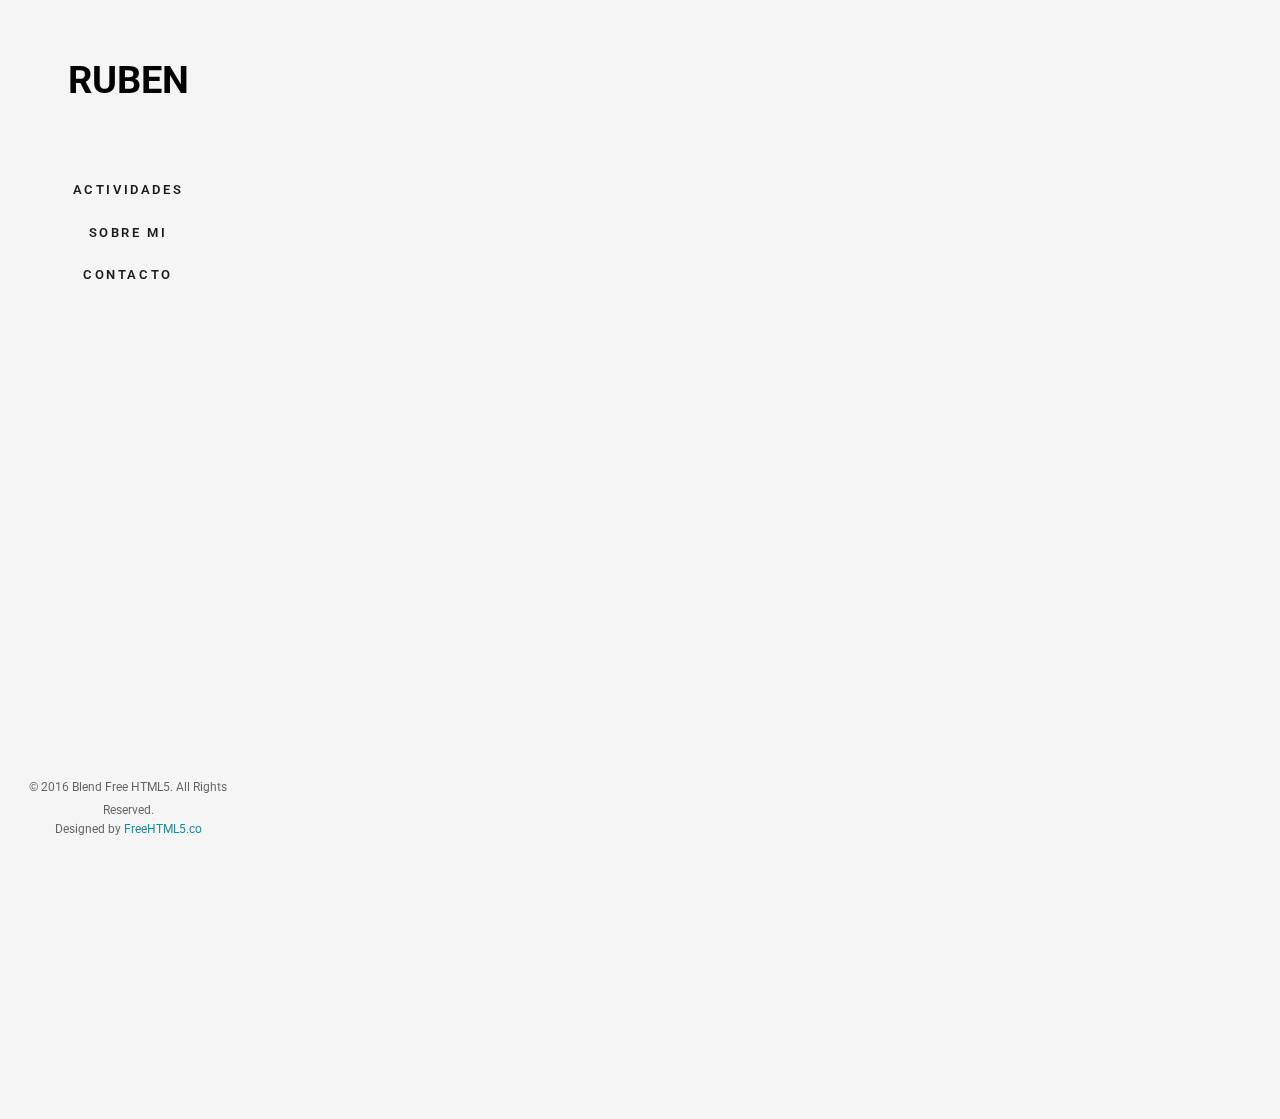
<file: index.html>
<!DOCTYPE html>
<!--[if lt IE 7]>      <html class="no-js lt-ie9 lt-ie8 lt-ie7"> <![endif]-->
<!--[if IE 7]>         <html class="no-js lt-ie9 lt-ie8"> <![endif]-->
<!--[if IE 8]>         <html class="no-js lt-ie9"> <![endif]-->
<!--[if gt IE 8]><!--> <html class="no-js"> <!--<![endif]-->
	<head>
	<meta charset="utf-8">
	<meta http-equiv="X-UA-Compatible" content="IE=edge">
	<title>RUBEN</title>
	<meta name="viewport" content="width=device-width, initial-scale=1">
	<meta name="description" content="Free HTML5 Website Template by FreeHTML5.co" />
	<meta name="keywords" content="free html5, free template, free bootstrap, free website template, html5, css3, mobile first, responsive" />
	<meta name="author" content="FreeHTML5.co" />

  	<!-- 
	//////////////////////////////////////////////////////

	FREE HTML5 TEMPLATE 
	DESIGNED & DEVELOPED by FreeHTML5.co
		
	Website: 		http://freehtml5.co/
	Email: 			info@freehtml5.co
	Twitter: 		http://twitter.com/fh5co
	Facebook: 		https://www.facebook.com/fh5co

	//////////////////////////////////////////////////////
	-->

  	<!-- Facebook and Twitter integration -->
	<meta property="og:title" content=""/>
	<meta property="og:image" content=""/>
	<meta property="og:url" content=""/>
	<meta property="og:site_name" content=""/>
	<meta property="og:description" content=""/>
	<meta name="twitter:title" content="" />
	<meta name="twitter:image" content="" />
	<meta name="twitter:url" content="" />
	<meta name="twitter:card" content="" />

	<!-- Place favicon.ico and apple-touch-icon.png in the root directory -->
	<link rel="shortcut icon" href="favicon.ico">

	<link href="https://fonts.googleapis.com/css?family=Roboto:100,300,400,500,700" rel="stylesheet">
	
	<!-- Animate.css -->
	<link rel="stylesheet" href="css/animate.css">
	<!-- Icomoon Icon Fonts-->
	<link rel="stylesheet" href="css/icomoon.css">
	<!-- Bootstrap  -->
	<link rel="stylesheet" href="css/bootstrap.css">
	<!-- Flexslider  -->
	<link rel="stylesheet" href="css/flexslider.css">
	<!-- Theme style  -->
	<link rel="stylesheet" href="css/style.css">

	<!-- Modernizr JS -->
	<script src="js/modernizr-2.6.2.min.js"></script>
	<!-- FOR IE9 below -->
	<!--[if lt IE 9]>
	<script src="js/respond.min.js"></script>
	<![endif]-->

	</head>
	<body>
	<div id="fh5co-page">
		<a href="#" class="js-fh5co-nav-toggle fh5co-nav-toggle"><i></i></a>
		<aside id="fh5co-aside" role="complementary" class="border js-fullheight">

			<h1 id="fh5co-logo"><a href="index.html">RUBEN</a></h1>
			<nav id="fh5co-main-menu" role="navigation">
				<ul>
					<li><a href="index.html">Actividades</a></li>
					<li><a href="#">Sobre mi</a></li>
					<li><a href="#">Contacto</a></li>
				</ul>
			</nav>

			<div class="fh5co-footer">
				<p><small>&copy; 2016 Blend Free HTML5. All Rights Reserved.</span> <span>Designed by <a href="http://freehtml5.co/" target="_blank">FreeHTML5.co</a> </span></small></p>
				<ul>
					<!-- <li><a href="#"><i class="icon-facebook2"></i></a></li> -->
					<!-- <li><a href="#"><i class="icon-twitter2"></i></a></li> -->
					<!-- <li><a href="#"><i class="icon-instagram"></i></a></li> -->
					<!-- <li><a href="#"><i class="icon-linkedin2"></i></a></li> -->
				</ul>
			</div>

		</aside>

		<div id="fh5co-main">
			<div class="fh5co-narrow-content">
				<h2 class="fh5co-heading animate-box" data-animate-effect="fadeInLeft">Mis Actividades</h2>
				<div class="row row-bottom-padded-md">
					<div class="col-md-3 col-sm-6 col-padding animate-box" data-animate-effect="fadeInLeft">
						<div class="blog-entry">
							<a href="actividades/actividad1.html" class="blog-img"><img src="images/img-1.jpg" class="img-responsive"></a>
							<div class="desc">
								<h3><a href="actividades/actividad1.html">Actividad 1</a></h3>
								<span><small>by Rubén </small></span>
								<p>GitLab nació en 2011 como un proyecto dentro de GitHub y con el tiempo, evolucionó para convertirse en una alternativa.</p>
								<a href="actividades/actividad1.html" class="lead">Ver toda <i class="icon-arrow-right3"></i></a>
							</div>
						</div>
					</div>
					<div class="col-md-3 col-sm-6 col-padding animate-box" data-animate-effect="fadeInLeft">
						<div class="blog-entry">
							<a href="actividades/actividad2.html" class="blog-img"><img src="images/img-2.jpg" class="img-responsive"></a>
							<div class="desc">
								<h3><a href="actividades/actividad2.html">Actividad 2</a></h3>
								<span><small>by Rubén </small></span>
								<p>Utilizando el código de alguno de los proyectos realizados el curso anterior, simula el sistema de ramificaciones.</p>
								<a href="actividades/actividad2.html" class="lead">Ver toda <i class="icon-arrow-right3"></i></a>
							</div>
						</div>
					</div>
					<div class="col-md-3 col-sm-6 col-padding animate-box" data-animate-effect="fadeInLeft">
						<div class="blog-entry">
							<a href="actividades/actividad3.html" class="blog-img"><img src="images/img-3.jpg" class="img-responsive"></a>
							<div class="desc">
								<h3><a href="actividades/actividad3.html">Actividad 3</a></h3>
								<span><small>by Rubén </small></span>
								<p>Instalación y configuración de un servidor apache que dispone de dos sitios web con las siguientes características.</p>
								<a href="actividades/actividad3.html" class="lead">Ver toda <i class="icon-arrow-right3"></i></a>
							</div>
						</div>
					</div>
					<div class="col-md-3 col-sm-6 col-padding animate-box" data-animate-effect="fadeInLeft">
						<div class="blog-entry">
							<a href="actividades/actividad4.html" class="blog-img"><img src="images/img-4.jpg" class="img-responsive"></a>
							<div class="desc">
								<h3><a href="actividades/actividad4.html">Actividad 4</a></h3>
								<span><small>by Rubén </small></span>
								<p>Instalación y configuración de un servidor Nginx que dispone de dos sitios web con las siguientes características.</p>
								<a href="actividades/actividad4.html" class="lead">Ver toda <i class="icon-arrow-right3"></i></a>
							</div>
						</div>
					</div>
					<div class="col-md-3 col-sm-6 col-padding animate-box" data-animate-effect="fadeInLeft">
						<div class="blog-entry">
							<a href="actividades/actividad5.html" class="blog-img"><img src="images/img-5.jpg" class="img-responsive"></a>
							<div class="desc">
								<h3><a href="actividades/actividad5.html">Actividad 5</a></h3>
								<span><small>by Rubén </small></span>
								<p>Documentación de forma clara el proceso de creación de contenedores docker.</p>
								<a href="actividades/actividad5.html" class="lead">Ver toda <i class="icon-arrow-right3"></i></a>
							</div>
						</div>
					</div>
					<div class="col-md-3 col-sm-6 col-padding animate-box" data-animate-effect="fadeInLeft">
						<div class="blog-entry">
							<a href="actividades/actividad6.html" class="blog-img"><img src="images/img-6.jpg" class="img-responsive"></a>
							<div class="desc">
								<h3><a href="actividades/actividad6.html">Actividad 6</a></h3>
								<span><small> Rubén </small></span>
								<p>Creación de un sistema de monitorización de logs en graylog para un wordpress.</p>
								<a href="actividades/actividad6.html" class="lead">Ver toda <i class="icon-arrow-right3"></i></a>
							</div>
						</div>
					</div>
					<div class="col-md-3 col-sm-6 col-padding animate-box" data-animate-effect="fadeInLeft">
						<div class="blog-entry">
							<a href="actividades/actividad7.html" class="blog-img"><img src="images/img-1.jpg" class="img-responsive"></a>
							<div class="desc">
								<h3><a href="actividades/actividad7.html">Actividad 7</a></h3>
								<span><small> Rubén </small></span>
								<p>Documentar, configurar y despliegue de Heroku en
									alguna aplicacion.</p>
								<a href="actividades/actividad7.html" class="lead">Ver toda <i class="icon-arrow-right3"></i></a>
							</div>
						</div>
					</div>
				</div>
			</div>
		</div>
	</div>

	<!-- jQuery -->
	<script src="js/jquery.min.js"></script>
	<!-- jQuery Easing -->
	<script src="js/jquery.easing.1.3.js"></script>
	<!-- Bootstrap -->
	<script src="js/bootstrap.min.js"></script>
	<!-- Waypoints -->
	<script src="js/jquery.waypoints.min.js"></script>
	<!-- Flexslider -->
	<script src="js/jquery.flexslider-min.js"></script>
	
	
	<!-- MAIN JS -->
	<script src="js/main.js"></script>

	</body>
</html>
</file>
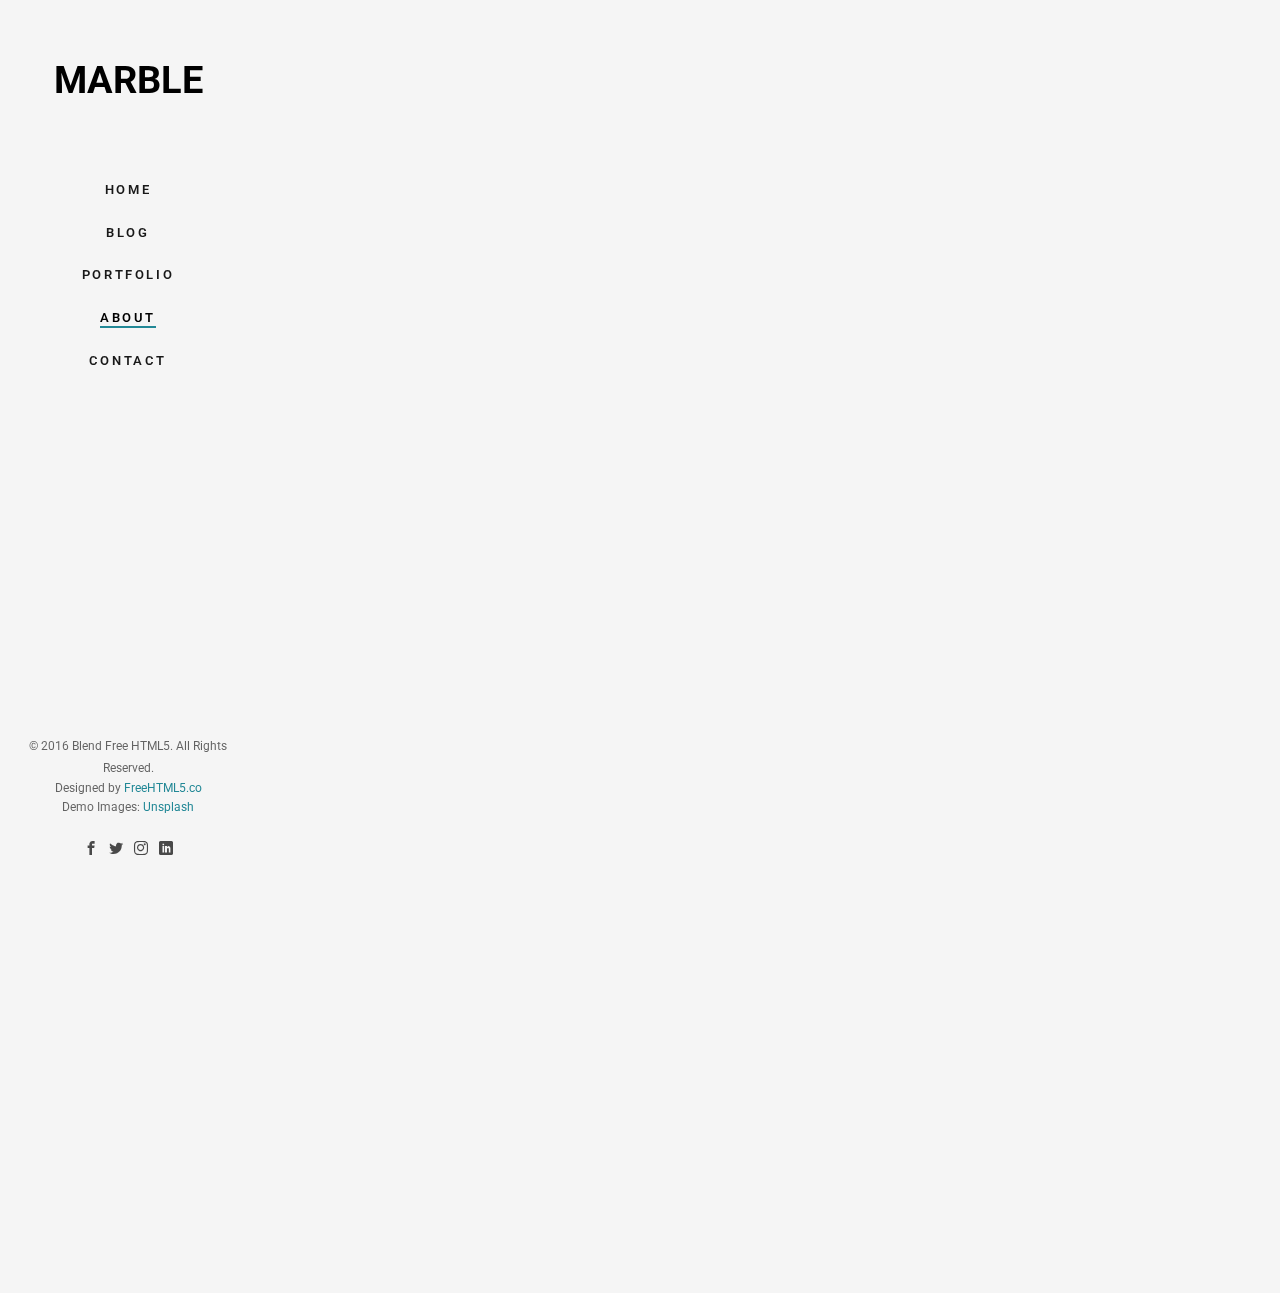
<file: about.html>
<!DOCTYPE html>
<!--[if lt IE 7]>      <html class="no-js lt-ie9 lt-ie8 lt-ie7"> <![endif]-->
<!--[if IE 7]>         <html class="no-js lt-ie9 lt-ie8"> <![endif]-->
<!--[if IE 8]>         <html class="no-js lt-ie9"> <![endif]-->
<!--[if gt IE 8]><!--> <html class="no-js"> <!--<![endif]-->
	<head>
	<meta charset="utf-8">
	<meta http-equiv="X-UA-Compatible" content="IE=edge">
	<title>Marble &mdash; Free HTML5 Bootstrap Website Template by FreeHTML5.co</title>
	<meta name="viewport" content="width=device-width, initial-scale=1">
	<meta name="description" content="Free HTML5 Website Template by FreeHTML5.co" />
	<meta name="keywords" content="free html5, free template, free bootstrap, free website template, html5, css3, mobile first, responsive" />
	<meta name="author" content="FreeHTML5.co" />

  	<!-- 
	//////////////////////////////////////////////////////

	FREE HTML5 TEMPLATE 
	DESIGNED & DEVELOPED by FreeHTML5.co
		
	Website: 		http://freehtml5.co/
	Email: 			info@freehtml5.co
	Twitter: 		http://twitter.com/fh5co
	Facebook: 		https://www.facebook.com/fh5co

	//////////////////////////////////////////////////////
	-->

  	<!-- Facebook and Twitter integration -->
	<meta property="og:title" content=""/>
	<meta property="og:image" content=""/>
	<meta property="og:url" content=""/>
	<meta property="og:site_name" content=""/>
	<meta property="og:description" content=""/>
	<meta name="twitter:title" content="" />
	<meta name="twitter:image" content="" />
	<meta name="twitter:url" content="" />
	<meta name="twitter:card" content="" />

	<!-- Place favicon.ico and apple-touch-icon.png in the root directory -->
	<link rel="shortcut icon" href="favicon.ico">

	<link href="https://fonts.googleapis.com/css?family=Roboto:100,300,400,500,700" rel="stylesheet">
	
	<!-- Animate.css -->
	<link rel="stylesheet" href="css/animate.css">
	<!-- Icomoon Icon Fonts-->
	<link rel="stylesheet" href="css/icomoon.css">
	<!-- Bootstrap  -->
	<link rel="stylesheet" href="css/bootstrap.css">
	<!-- Flexslider  -->
	<link rel="stylesheet" href="css/flexslider.css">
	<!-- Theme style  -->
	<link rel="stylesheet" href="css/style.css">

	<!-- Modernizr JS -->
	<script src="js/modernizr-2.6.2.min.js"></script>
	<!-- FOR IE9 below -->
	<!--[if lt IE 9]>
	<script src="js/respond.min.js"></script>
	<![endif]-->

	</head>
	<body>
	<div id="fh5co-page">
		<a href="#" class="js-fh5co-nav-toggle fh5co-nav-toggle"><i></i></a>
		<aside id="fh5co-aside" role="complementary" class="border js-fullheight">

			<h1 id="fh5co-logo"><a href="index.html">Marble</a></h1>
			<nav id="fh5co-main-menu" role="navigation">
				<ul>
					<li><a href="index.html">Home</a></li>
					<li><a href="blog.html">Blog</a></li>
					<li><a href="portfolio.html">Portfolio</a></li>
					<li class="fh5co-active"><a href="about.html">About</a></li>
					<li><a href="contact.html">Contact</a></li>
				</ul>
			</nav>

			<div class="fh5co-footer">
				<p><small>&copy; 2016 Blend Free HTML5. All Rights Reserved.</span> <span>Designed by <a href="http://freehtml5.co/" target="_blank">FreeHTML5.co</a> </span> <span>Demo Images: <a href="https://unsplash.com/" target="_blank">Unsplash</a></span></small></p>
				<ul>
					<li><a href="#"><i class="icon-facebook2"></i></a></li>
					<li><a href="#"><i class="icon-twitter2"></i></a></li>
					<li><a href="#"><i class="icon-instagram"></i></a></li>
					<li><a href="#"><i class="icon-linkedin2"></i></a></li>
				</ul>
			</div>

		</aside>

		<div id="fh5co-main">
			<div class="fh5co-narrow-content">
				<div class="row row-bottom-padded-md">
					<div class="col-md-6 animate-box" data-animate-effect="fadeInLeft">
						<img class="img-responsive" src="images/img_bg_1.jpg" alt="Free HTML5 Bootstrap Template by FreeHTML5.co">
					</div>
					<div class="col-md-6 animate-box" data-animate-effect="fadeInLeft">
						<h2 class="fh5co-heading">About Company</h2>
						<p>Far far away, behind the word mountains, far from the countries Vokalia and Consonantia, there live the blind texts. Quisque sit amet efficitur nih. Interdum et malesuada fames ac ante ipsum primis in faucibus interda et malesuada parturient.</p>
						<p>Quisque sit amet efficitur nih. Interdum et malesuada fames ac ante ipsum primis in faucibus interda et malesuada parturient.</p>
					</div>
				</div>
			</div>

			<div class="fh5co-narrow-content">
					<h2 class="fh5co-heading animate-box" data-animate-effect="fadeInLeft">Our Services</h2>
					<div class="row">
						<div class="col-md-6">
							<div class="fh5co-feature animate-box" data-animate-effect="fadeInLeft">
								<div class="fh5co-icon">
									<i class="icon-settings"></i>
								</div>
								<div class="fh5co-text">
									<h3>Strategy</h3>
									<p>Far far away, behind the word mountains, far from the countries Vokalia and Consonantia, there live the blind texts. </p>
								</div>
							</div>
						</div>
						<div class="col-md-6">
							<div class="fh5co-feature animate-box" data-animate-effect="fadeInLeft">
								<div class="fh5co-icon">
									<i class="icon-search4"></i>
								</div>
								<div class="fh5co-text">
									<h3>Explore</h3>
									<p>Far far away, behind the word mountains, far from the countries Vokalia and Consonantia, there live the blind texts. </p>
								</div>
							</div>
						</div>

						<div class="col-md-6">
							<div class="fh5co-feature animate-box" data-animate-effect="fadeInLeft">
								<div class="fh5co-icon">
									<i class="icon-paperplane"></i>
								</div>
								<div class="fh5co-text">
									<h3>Direction</h3>
									<p>Far far away, behind the word mountains, far from the countries Vokalia and Consonantia, there live the blind texts. </p>
								</div>
							</div>
						</div>
						<div class="col-md-6">
							<div class="fh5co-feature animate-box" data-animate-effect="fadeInLeft">
								<div class="fh5co-icon">
									<i class="icon-params"></i>
								</div>
								<div class="fh5co-text">
									<h3>Expertise</h3>
									<p>Far far away, behind the word mountains, far from the countries Vokalia and Consonantia, there live the blind texts. </p>
								</div>
							</div>
						</div>
					</div>
				</div>
		
			<div class="fh5co-narrow-content">
				<div class="row">
					<div class="col-md-4 animate-box" data-animate-effect="fadeInLeft">
						<h1 class="fh5co-heading-colored">Get in touch</h1>
					</div>
				</div>
				<div class="row">
					<div class="col-md-6 col-md-offset-3 col-md-pull-3 animate-box" data-animate-effect="fadeInLeft">
						<p class="fh5co-lead">Separated they live in Bookmarksgrove right at the coast of the Semantics, a large language ocean.</p>
						<p><a href="#" class="btn btn-primary">Learn More</a></p>
					</div>
					
				</div>
			</div>
		</div>
	</div>

	<!-- jQuery -->
	<script src="js/jquery.min.js"></script>
	<!-- jQuery Easing -->
	<script src="js/jquery.easing.1.3.js"></script>
	<!-- Bootstrap -->
	<script src="js/bootstrap.min.js"></script>
	<!-- Waypoints -->
	<script src="js/jquery.waypoints.min.js"></script>
	<!-- Flexslider -->
	<script src="js/jquery.flexslider-min.js"></script>
	
	
	<!-- MAIN JS -->
	<script src="js/main.js"></script>

	</body>
</html>
</file>
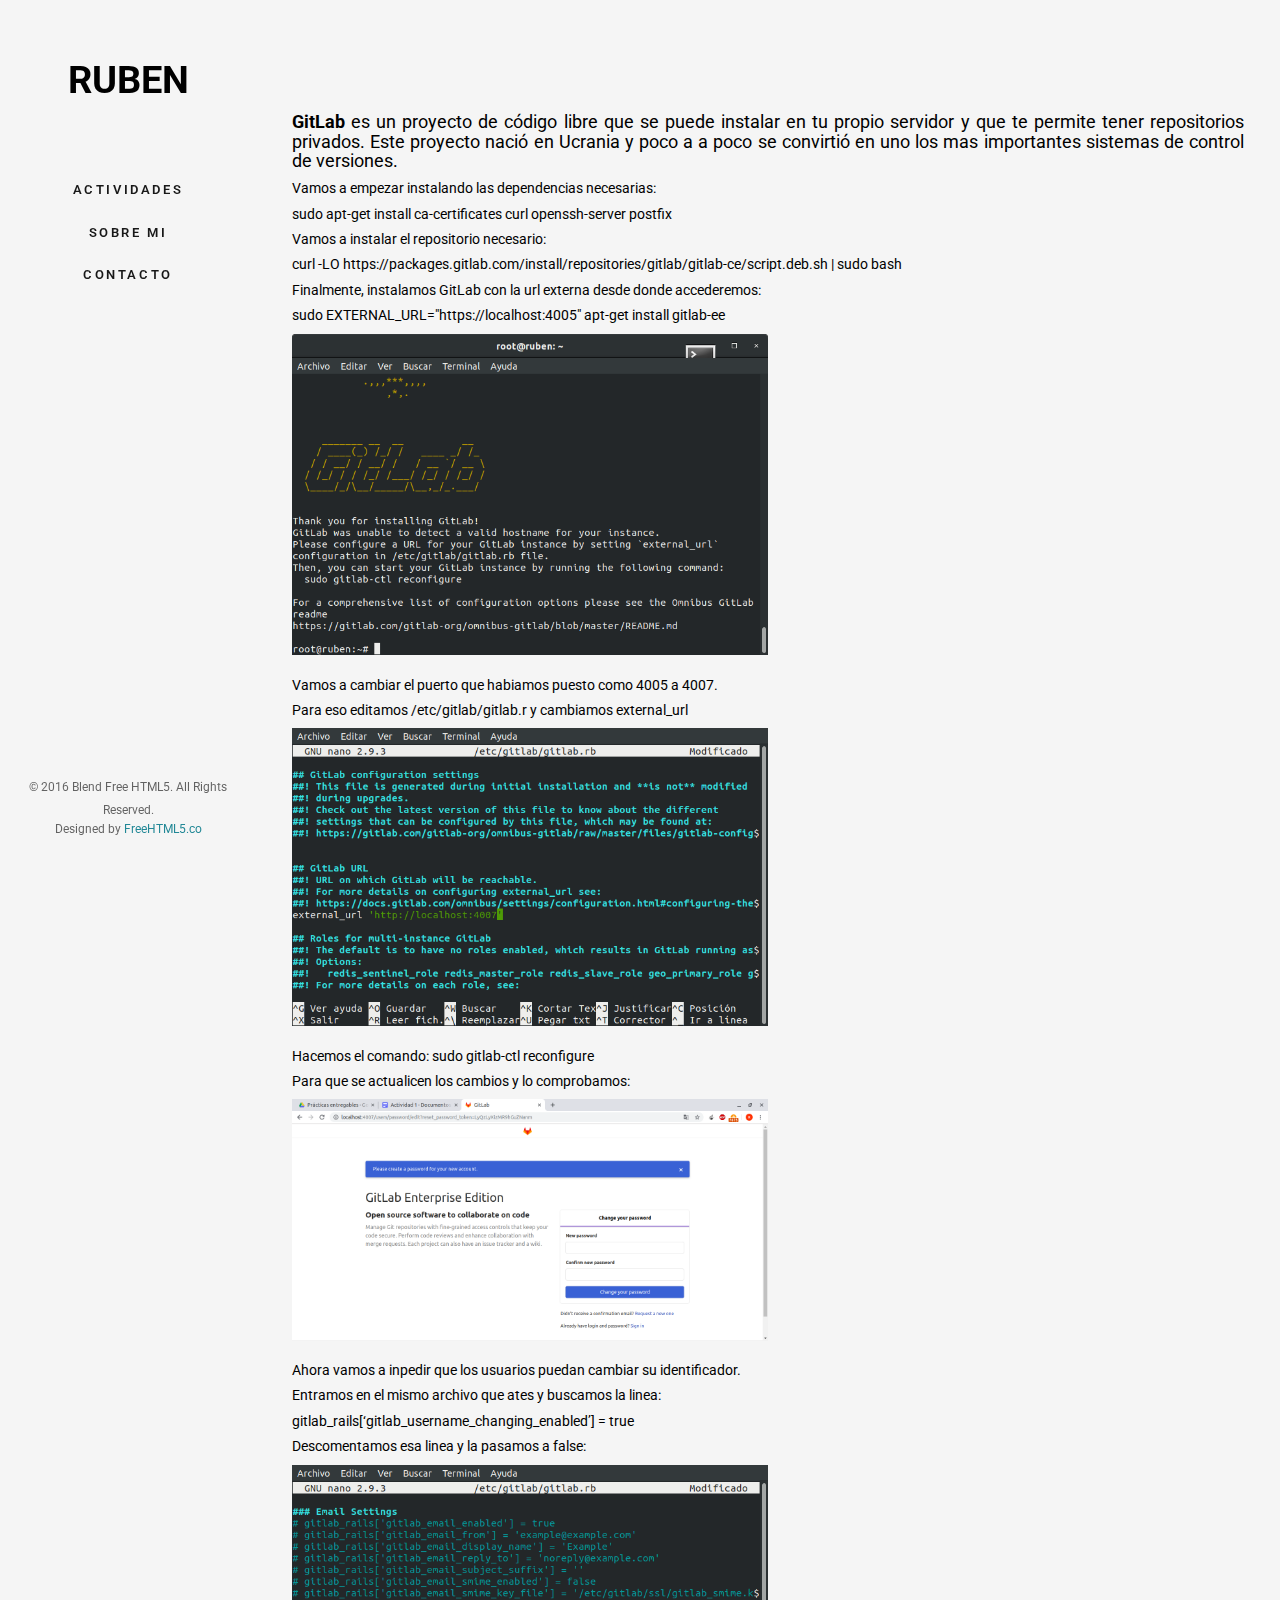
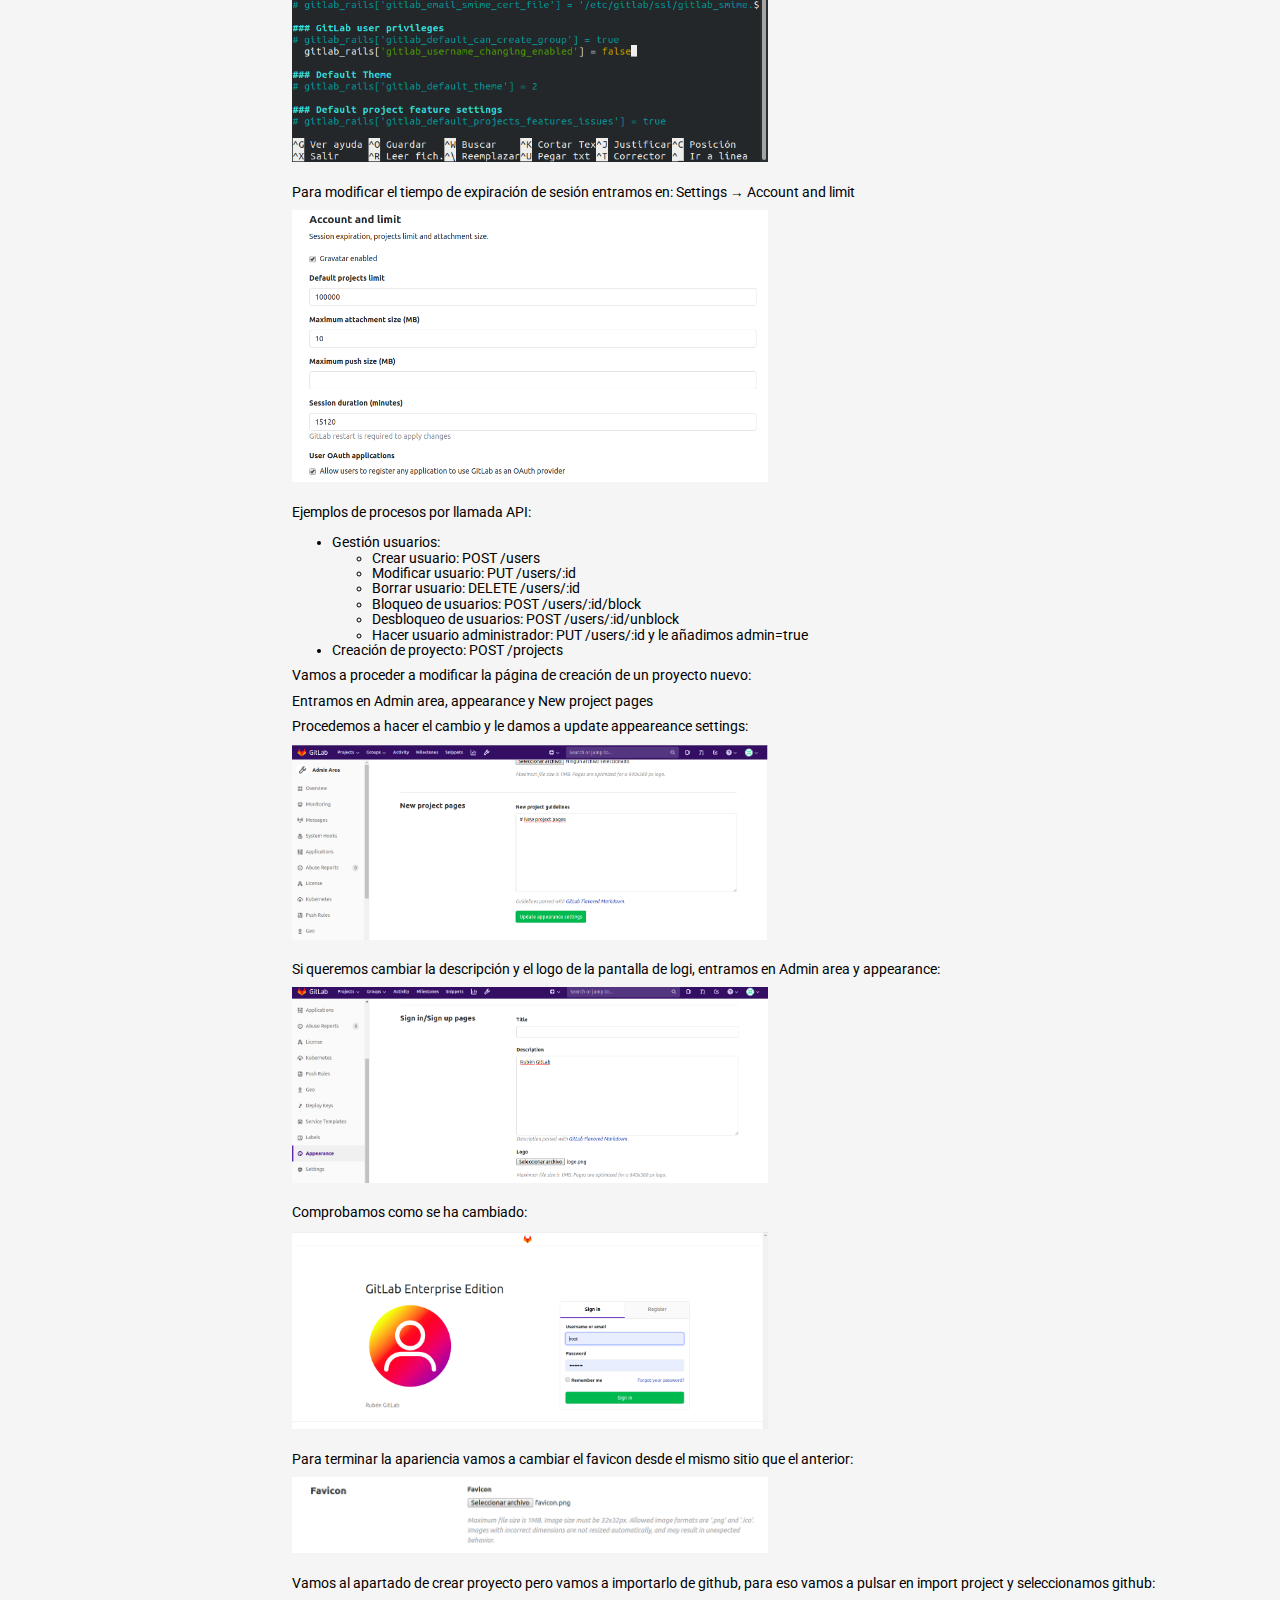
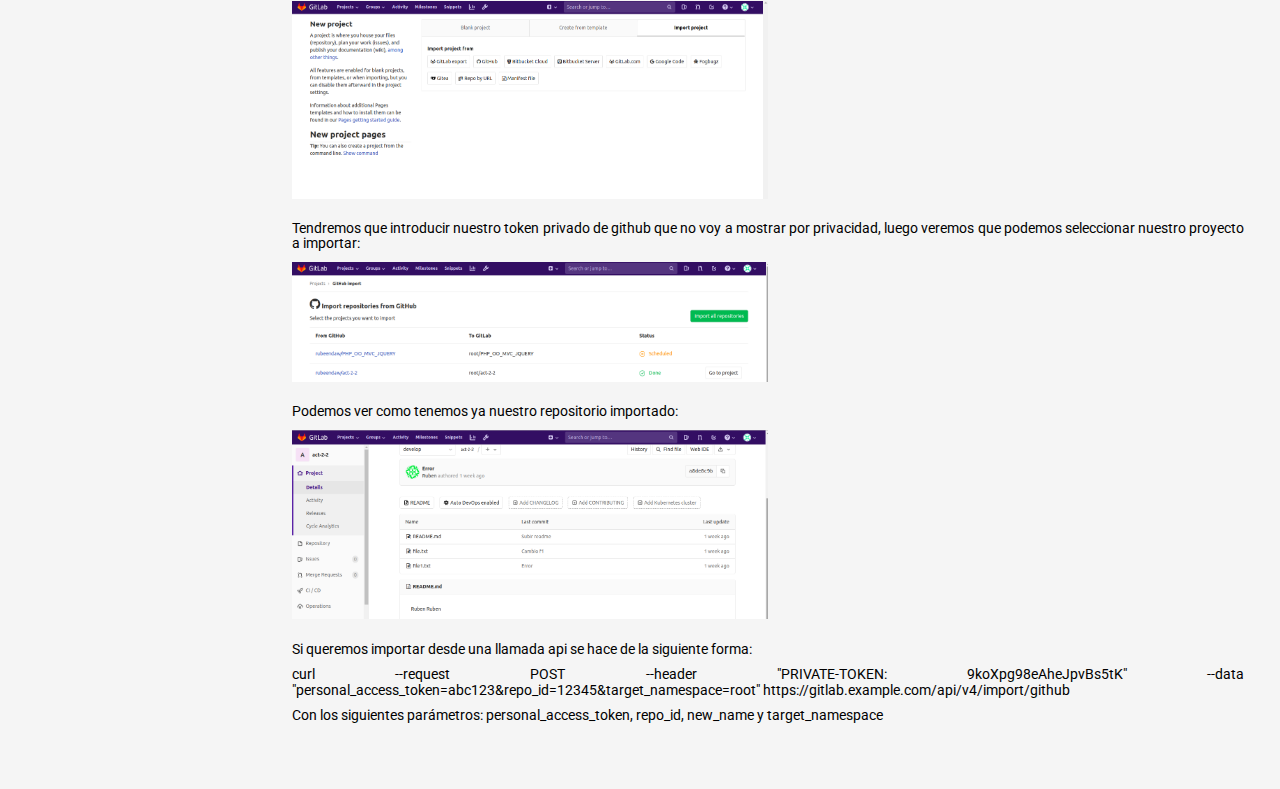
<file: actividades/actividad1.html>
<!DOCTYPE html>
<html class="no-js">
	<head>
	<meta charset="utf-8">
	<meta http-equiv="X-UA-Compatible" content="IE=edge">
	<title>RUBEN</title>
	<meta name="viewport" content="width=device-width, initial-scale=1">
	<meta name="description" content="Free HTML5 Website Template by FreeHTML5.co" />
	<meta name="keywords" content="free html5, free template, free bootstrap, free website template, html5, css3, mobile first, responsive" />
	<meta name="author" content="FreeHTML5.co" />

  	<!-- 
	//////////////////////////////////////////////////////

	FREE HTML5 TEMPLATE 
	DESIGNED & DEVELOPED by FreeHTML5.co
		
	Website: 		http://freehtml5.co/
	Email: 			info@freehtml5.co
	Twitter: 		http://twitter.com/fh5co
	Facebook: 		https://www.facebook.com/fh5co

	//////////////////////////////////////////////////////
	-->

  	<!-- Facebook and Twitter integration -->
	<meta property="og:title" content=""/>
	<meta property="og:image" content=""/>
	<meta property="og:url" content=""/>
	<meta property="og:site_name" content=""/>
	<meta property="og:description" content=""/>
	<meta name="twitter:title" content="" />
	<meta name="twitter:image" content="" />
	<meta name="twitter:url" content="" />
	<meta name="twitter:card" content="" />

	<!-- Place favicon.ico and apple-touch-icon.png in the root directory -->
	<link rel="shortcut icon" href="favicon.ico">

	<link href="https://fonts.googleapis.com/css?family=Roboto:100,300,400,500,700" rel="stylesheet">
	
	<!-- Animate.css -->
	<link rel="stylesheet" href="../css/animate.css">
	<!-- Icomoon Icon Fonts-->
	<link rel="stylesheet" href="../css/icomoon.css">
	<!-- Bootstrap  -->
	<link rel="stylesheet" href="../css/bootstrap.css">
	<!-- Flexslider  -->
	<link rel="stylesheet" href="../css/flexslider.css">
	<!-- Theme style  -->
	<link rel="stylesheet" href="../css/style.css">

	<!-- Modernizr JS -->
	<script src="../js/modernizr-2.6.2.min.js"></script>
	<!-- FOR IE9 below -->
	<!--[if lt IE 9]>
	<script src="js/respond.min.js"></script>
	<![endif]-->
	</head>
	<body>
	<div id="fh5co-page">
		<a href="#" class="js-fh5co-nav-toggle fh5co-nav-toggle"><i></i></a>
		<aside id="fh5co-aside" role="complementary" class="border js-fullheight">

			<h1 id="fh5co-logo"><a href="../index.html">RUBEN</a></h1>
			<nav id="fh5co-main-menu" role="navigation">
				<ul>
					<li><a href="../index.html">Actividades</a></li>
					<li><a href="#">Sobre mi</a></li>
					<li><a href="#">Contacto</a></li>
				</ul>
			</nav>

			<div class="fh5co-footer">
				<p><small>&copy; 2016 Blend Free HTML5. All Rights Reserved.</span> <span>Designed by <a href="http://freehtml5.co/" target="_blank">FreeHTML5.co</a> </span></small></p>
				<ul>
					<!-- <li><a href="#"><i class="icon-facebook2"></i></a></li> -->
					<!-- <li><a href="#"><i class="icon-twitter2"></i></a></li> -->
					<!-- <li><a href="#"><i class="icon-instagram"></i></a></li> -->
					<!-- <li><a href="#"><i class="icon-linkedin2"></i></a></li> -->
				</ul>
			</div>

		</aside>

		<div id="fh5co-main" style="text-align: justify">
			<div class="fh5co-narrow-content">
				<h2 class="fh5co-heading animate-box" data-animate-effect="fadeInLeft">Actividad 1</h2>
				<div>
					<h4><strong>GitLab</strong> es un proyecto de código libre que se puede instalar en tu propio servidor y que te permite tener repositorios privados.  Este proyecto nació en Ucrania y poco a a poco se convirtió en uno los mas importantes sistemas de control de versiones.</h4>
					<h5>Vamos a empezar instalando las dependencias necesarias:</h5>
					<h5>sudo apt-get install ca-certificates curl openssh-server postfix</h5>
					<h5>Vamos a instalar el repositorio necesario:</h5>
					<h5>curl -LO https://packages.gitlab.com/install/repositories/gitlab/gitlab-ce/script.deb.sh | sudo bash</h5>
					<h5>Finalmente, instalamos GitLab con la url externa desde donde accederemos:</h5>
					<h5>sudo EXTERNAL_URL="https://localhost:4005" apt-get install gitlab-ee</h5>
					<img style="max-width: 50%;" src="../images/act1_f1.png">
					<br><br>
					<h5>Vamos a cambiar el puerto que habiamos puesto como 4005 a 4007.</h5>
					<h5>Para eso editamos /etc/gitlab/gitlab.r y cambiamos external_url</h5>
					<img style="max-width: 50%;" src="../images/acti1_1.png">
					<br><br>
					<h5>Hacemos el comando: sudo gitlab-ctl reconfigure</h5>
					<h5>Para que se actualicen los cambios y lo comprobamos:</h5>
					<img style="max-width: 50%;" src="../images/acti1_2.png">
					<br><br>
					<h5>Ahora vamos a inpedir que los usuarios puedan cambiar su identificador.</h5>
					<h5>Entramos en el mismo archivo que ates y buscamos la linea:</h5>
					<h5>gitlab_rails[‘gitlab_username_changing_enabled’] = true</h5>
					<h5>Descomentamos esa linea y la pasamos a false:</h5>
					<img style="max-width: 50%;" src="../images/acti1_3.png">
					<br><br>
					<h5>Para modificar el tiempo de expiración de sesión entramos en: Settings → Account and limit</h5>
					<img style="max-width: 50%;" src="../images/acti1_4.png">
					<br><br>
					<h5>Ejemplos de procesos por llamada API:
						<br><br>
						<ul>
							<li>Gestión usuarios: </li>
							<ul>
								<li>Crear usuario: POST /users</li>
								<li>Modificar usuario: PUT /users/:id</li>
								<li>Borrar usuario: DELETE /users/:id</li>
								<li>Bloqueo de usuarios: POST /users/:id/block</li>
								<li>Desbloqueo de usuarios: POST /users/:id/unblock</li>
								<li>Hacer usuario administrador: PUT /users/:id y le añadimos admin=true</li>
							</ul>
							<li>Creación de proyecto: POST /projects</li>
						</ul>
					</h5>
					<h5>Vamos a proceder a modificar la página de creación de un proyecto nuevo:</h5>
					<h5>Entramos en Admin area, appearance y New project pages</h5>
					<h5>Procedemos a hacer el cambio y le damos a update appeareance settings:</h5>
					<img style="max-width: 50%;" src="../images/acti1_10.png">
					<br><br>
					<h5>Si queremos cambiar la descripción y el logo de la pantalla de logi, entramos en Admin area y appearance:</h5>
					<img style="max-width: 50%;" src="../images/acti1_11.png">
					<br><br>
					<h5>Comprobamos como se ha cambiado:</h5>
					<img style="max-width: 50%;" src="../images/acti1_12.png">
					<br><br>
					<h5>Para terminar la apariencia vamos a cambiar el favicon desde el mismo sitio que el anterior:</h5>
					<img style="max-width: 50%;" src="../images/acti1_13.png">
					<br><br>
					<h5>Vamos al apartado de crear proyecto pero vamos a importarlo de github, para eso vamos a pulsar en import project y seleccionamos github:</h5>
					<img style="max-width: 50%;" src="../images/acti1_14.png">
					<br><br>
					<h5>Tendremos que introducir nuestro token privado de github que no voy a mostrar por privacidad, luego veremos que podemos seleccionar nuestro proyecto a importar:</h5>
					<img style="max-width: 50%;" src="../images/acti1_15.png">
					<br><br>
					<h5>Podemos ver como tenemos ya nuestro repositorio importado:</h5>
					<img style="max-width: 50%;" src="../images/acti1_16.png">
					<br><br>
					<h5>Si queremos importar desde una llamada api se hace de la siguiente forma:</h5>
					<h5>curl --request POST --header "PRIVATE-TOKEN: 9koXpg98eAheJpvBs5tK" --data "personal_access_token=abc123&repo_id=12345&target_namespace=root" https://gitlab.example.com/api/v4/import/github</h5>
					<h5>Con los siguientes parámetros: personal_access_token, repo_id, new_name y target_namespace</h5>
				</div>
			</div>
		</div>
	</div>

	<!-- jQuery -->
	<script src="../js/jquery.min.js"></script>
	<!-- jQuery Easing -->
	<script src="../js/jquery.easing.1.3.js"></script>
	<!-- Bootstrap -->
	<script src="../js/bootstrap.min.js"></script>
	<!-- Waypoints -->
	<script src="../js/jquery.waypoints.min.js"></script>
	<!-- Flexslider -->
	<script src="../js/jquery.flexslider-min.js"></script>
	
	
	<!-- MAIN JS -->
	<script src="../js/main.js"></script>

	</body>
</html>
</file>
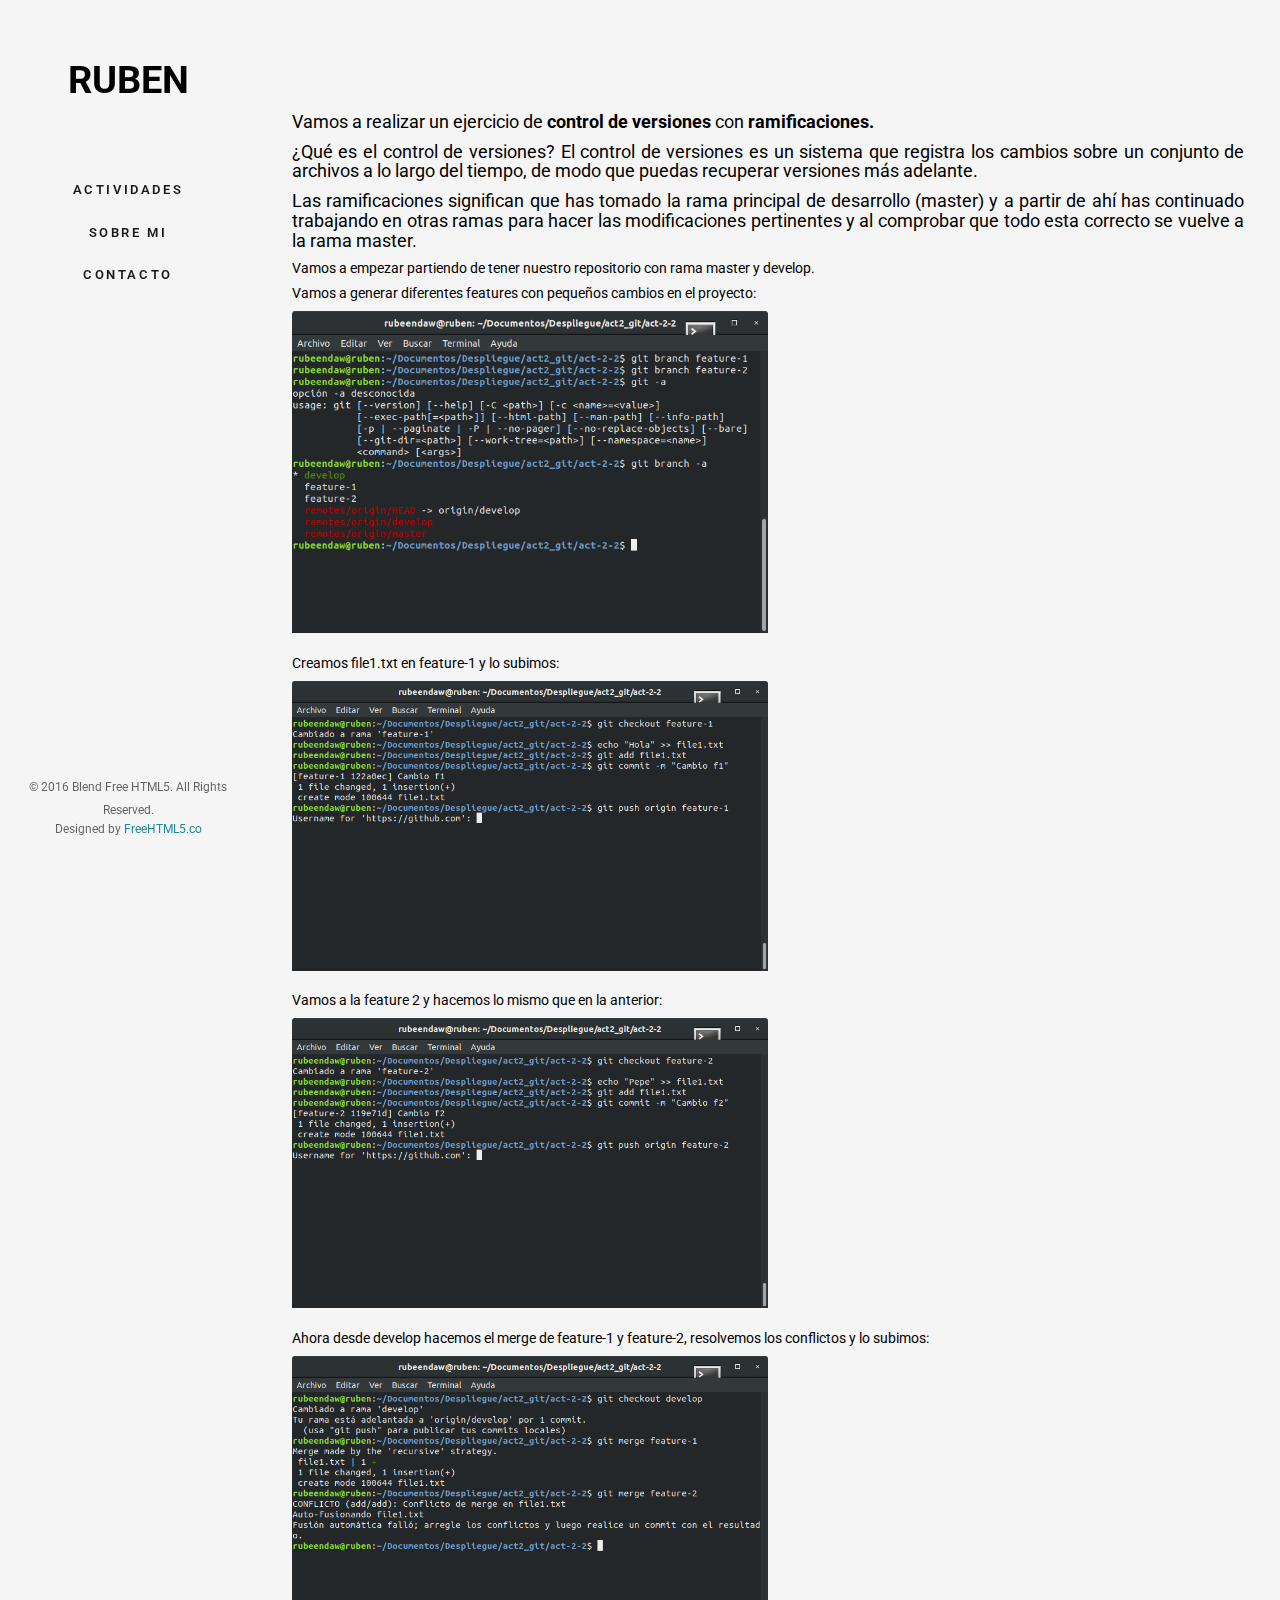
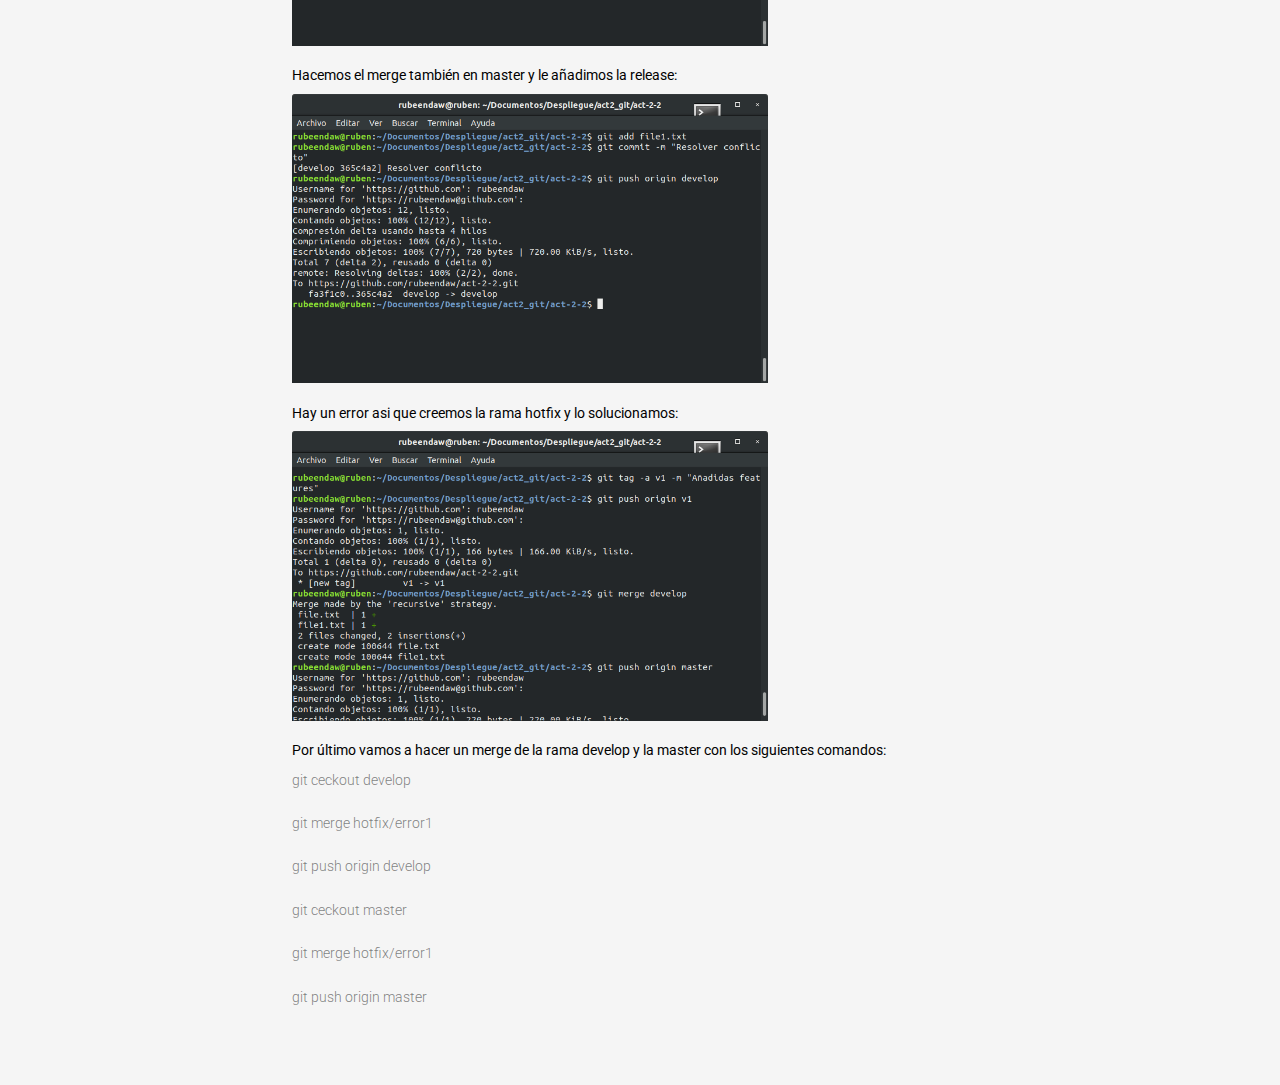
<file: actividades/actividad2.html>
<!DOCTYPE html>
<html class="no-js">
	<head>
	<meta charset="utf-8">
	<meta http-equiv="X-UA-Compatible" content="IE=edge">
	<title>RUBEN</title>
	<meta name="viewport" content="width=device-width, initial-scale=1">
	<meta name="description" content="Free HTML5 Website Template by FreeHTML5.co" />
	<meta name="keywords" content="free html5, free template, free bootstrap, free website template, html5, css3, mobile first, responsive" />
	<meta name="author" content="FreeHTML5.co" />

  	<!-- 
	//////////////////////////////////////////////////////

	FREE HTML5 TEMPLATE 
	DESIGNED & DEVELOPED by FreeHTML5.co
		
	Website: 		http://freehtml5.co/
	Email: 			info@freehtml5.co
	Twitter: 		http://twitter.com/fh5co
	Facebook: 		https://www.facebook.com/fh5co

	//////////////////////////////////////////////////////
	-->

  	<!-- Facebook and Twitter integration -->
	<meta property="og:title" content=""/>
	<meta property="og:image" content=""/>
	<meta property="og:url" content=""/>
	<meta property="og:site_name" content=""/>
	<meta property="og:description" content=""/>
	<meta name="twitter:title" content="" />
	<meta name="twitter:image" content="" />
	<meta name="twitter:url" content="" />
	<meta name="twitter:card" content="" />

	<!-- Place favicon.ico and apple-touch-icon.png in the root directory -->
	<link rel="shortcut icon" href="favicon.ico">

	<link href="https://fonts.googleapis.com/css?family=Roboto:100,300,400,500,700" rel="stylesheet">
	
	<!-- Animate.css -->
	<link rel="stylesheet" href="../css/animate.css">
	<!-- Icomoon Icon Fonts-->
	<link rel="stylesheet" href="../css/icomoon.css">
	<!-- Bootstrap  -->
	<link rel="stylesheet" href="../css/bootstrap.css">
	<!-- Flexslider  -->
	<link rel="stylesheet" href="../css/flexslider.css">
	<!-- Theme style  -->
	<link rel="stylesheet" href="../css/style.css">

	<!-- Modernizr JS -->
	<script src="../js/modernizr-2.6.2.min.js"></script>
	<!-- FOR IE9 below -->
	<!--[if lt IE 9]>
	<script src="js/respond.min.js"></script>
	<![endif]-->

	</head>
	<body>
	<div id="fh5co-page">
		<a href="#" class="js-fh5co-nav-toggle fh5co-nav-toggle"><i></i></a>
		<aside id="fh5co-aside" role="complementary" class="border js-fullheight">

			<h1 id="fh5co-logo"><a href="../index.html">RUBEN</a></h1>
			<nav id="fh5co-main-menu" role="navigation">
				<ul>
					<li><a href="../index.html">Actividades</a></li>
					<li><a href="#">Sobre mi</a></li>
					<li><a href="#">Contacto</a></li>
				</ul>
			</nav>

			<div class="fh5co-footer">
				<p><small>&copy; 2016 Blend Free HTML5. All Rights Reserved.</span> <span>Designed by <a href="http://freehtml5.co/" target="_blank">FreeHTML5.co</a> </span></small></p>
				<ul>
					<!-- <li><a href="#"><i class="icon-facebook2"></i></a></li> -->
					<!-- <li><a href="#"><i class="icon-twitter2"></i></a></li> -->
					<!-- <li><a href="#"><i class="icon-instagram"></i></a></li> -->
					<!-- <li><a href="#"><i class="icon-linkedin2"></i></a></li> -->
				</ul>
			</div>

		</aside>

		<div id="fh5co-main" style="text-align: justify">
			<div class="fh5co-narrow-content">
				<h2 class="fh5co-heading animate-box" data-animate-effect="fadeInLeft">Actividad 2</h2>
				<div>
					<h4>Vamos a realizar un ejercicio de <strong>control de versiones</strong> con <strong>ramificaciones.</strong></h4>
					<h4>¿Qué es el control de versiones? El control de versiones es un sistema que registra los cambios sobre un conjunto de archivos a lo largo del tiempo, de modo que puedas recuperar versiones más adelante.</strong></h4>
					<h4>Las ramificaciones significan que has tomado la rama principal de desarrollo (master) y a partir de ahí has continuado trabajando en otras ramas para hacer las modificaciones pertinentes y al comprobar que todo esta correcto se vuelve a la rama master.</h4>
					<h5>Vamos a empezar partiendo de tener nuestro repositorio con rama master y develop.</h5>
					<h5>Vamos a generar diferentes features con pequeños cambios en el proyecto:</h5>
					<img style="max-width: 50%;" src="../images/acti2_f01.png">
					<br><br>
					<h5>Creamos file1.txt en feature-1 y lo subimos:</h5>
					<img style="max-width: 50%;" src="../images/acti2_f02.png">
					<br><br>
					<h5>Vamos a la feature 2 y hacemos lo mismo que en la anterior:</h5>
					<img style="max-width: 50%;" src="../images/acti2_f03.png">
					<br><br>
					<h5>Ahora desde develop hacemos el merge de feature-1 y feature-2, resolvemos los conflictos y lo subimos:</h5>
					<img style="max-width: 50%;" src="../images/acti2_f04.png">
					<br><br>
					<h5>Hacemos el merge también en master y le añadimos la release:</h5>
					<img style="max-width: 50%;" src="../images/acti2_f05.png">
					<br><br>
					<h5>Hay un error asi que creemos la rama hotfix y lo solucionamos:</h5>
					<img style="max-width: 50%;" src="../images/acti2_f06.png">
					<br><br>
					<h5>Por último vamos a hacer un merge de la rama develop y la master con los siguientes comandos:</h5>
					<p>git ceckout develop</p>
					<p>git merge hotfix/error1</p>
					<p>git push origin develop</p>
					<p>git ceckout master</p>
					<p>git merge hotfix/error1</p>
					<p>git push origin master</p>
						
				</div>
			</div>
		</div>
	</div>

	<!-- jQuery -->
	<script src="../js/jquery.min.js"></script>
	<!-- jQuery Easing -->
	<script src="../js/jquery.easing.1.3.js"></script>
	<!-- Bootstrap -->
	<script src="../js/bootstrap.min.js"></script>
	<!-- Waypoints -->
	<script src="../js/jquery.waypoints.min.js"></script>
	<!-- Flexslider -->
	<script src="../js/jquery.flexslider-min.js"></script>
	
	
	<!-- MAIN JS -->
	<script src="../js/main.js"></script>

	</body>
</html>
</file>
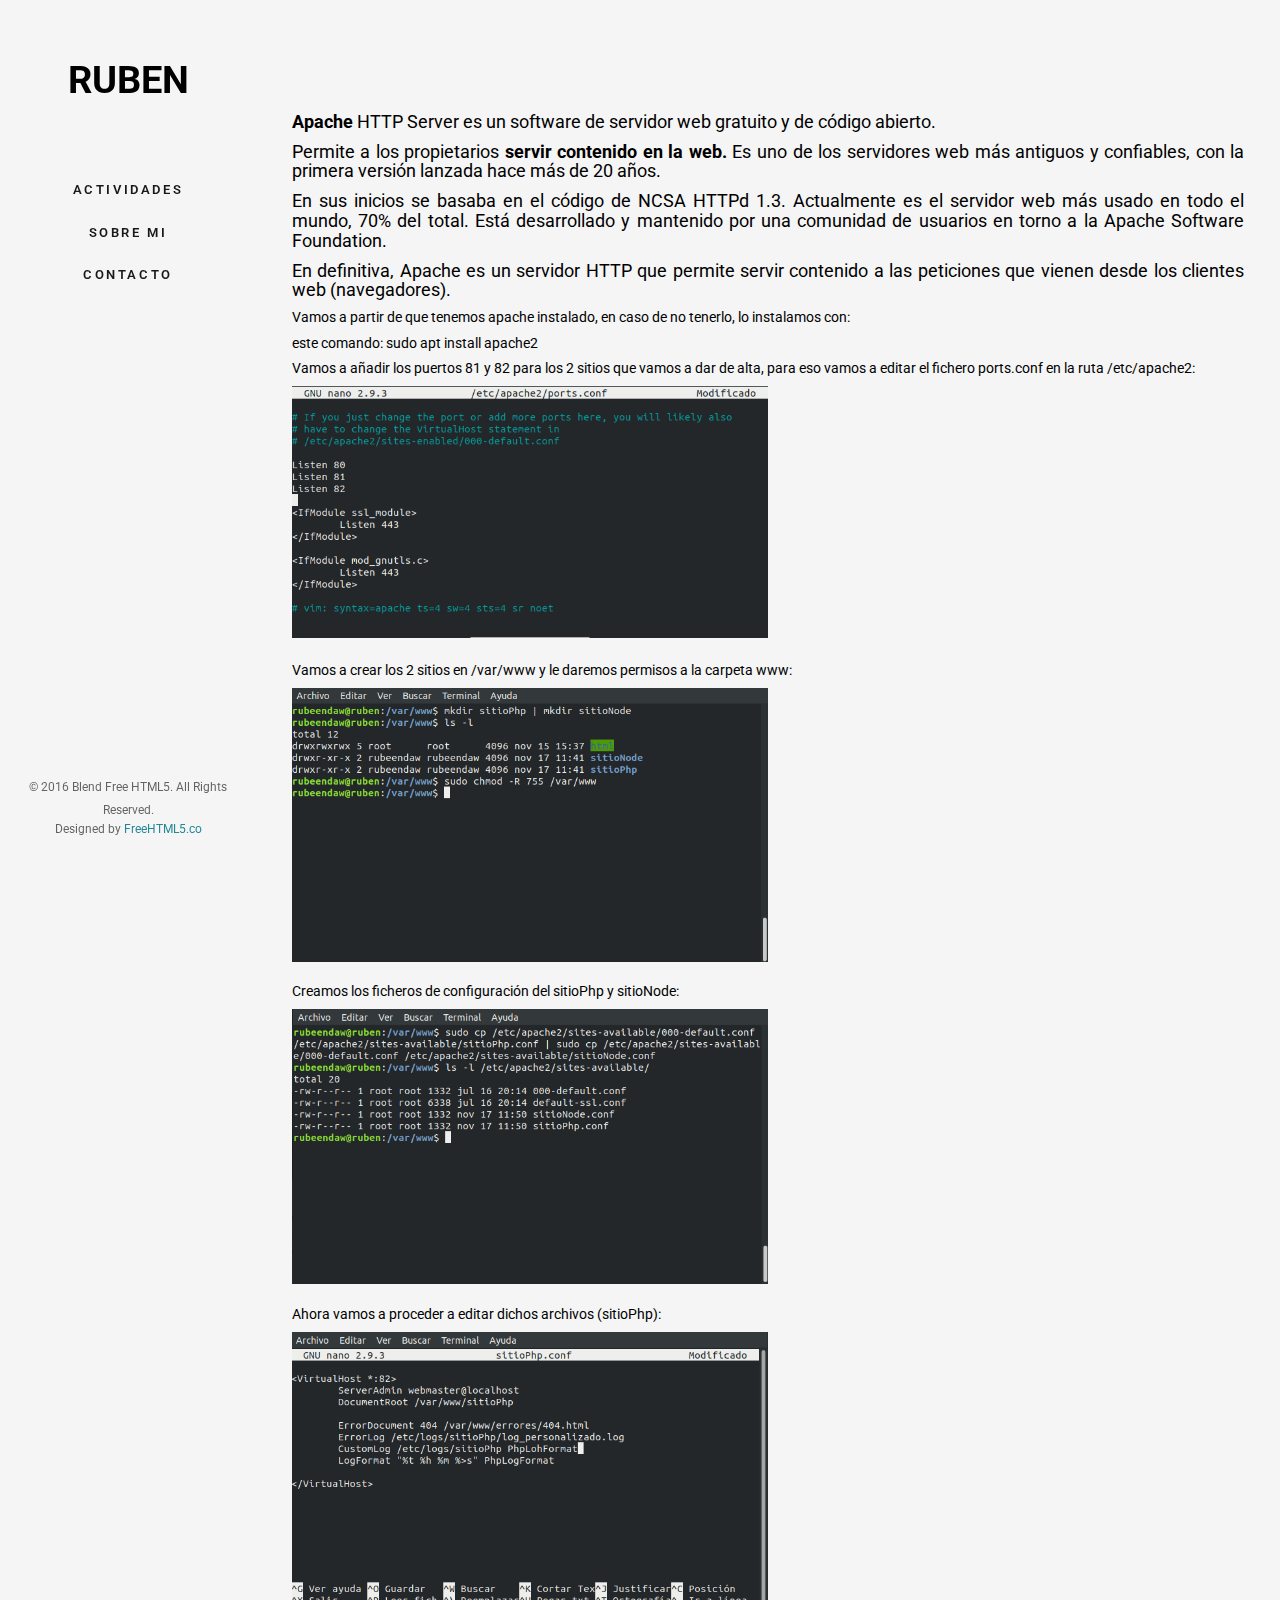
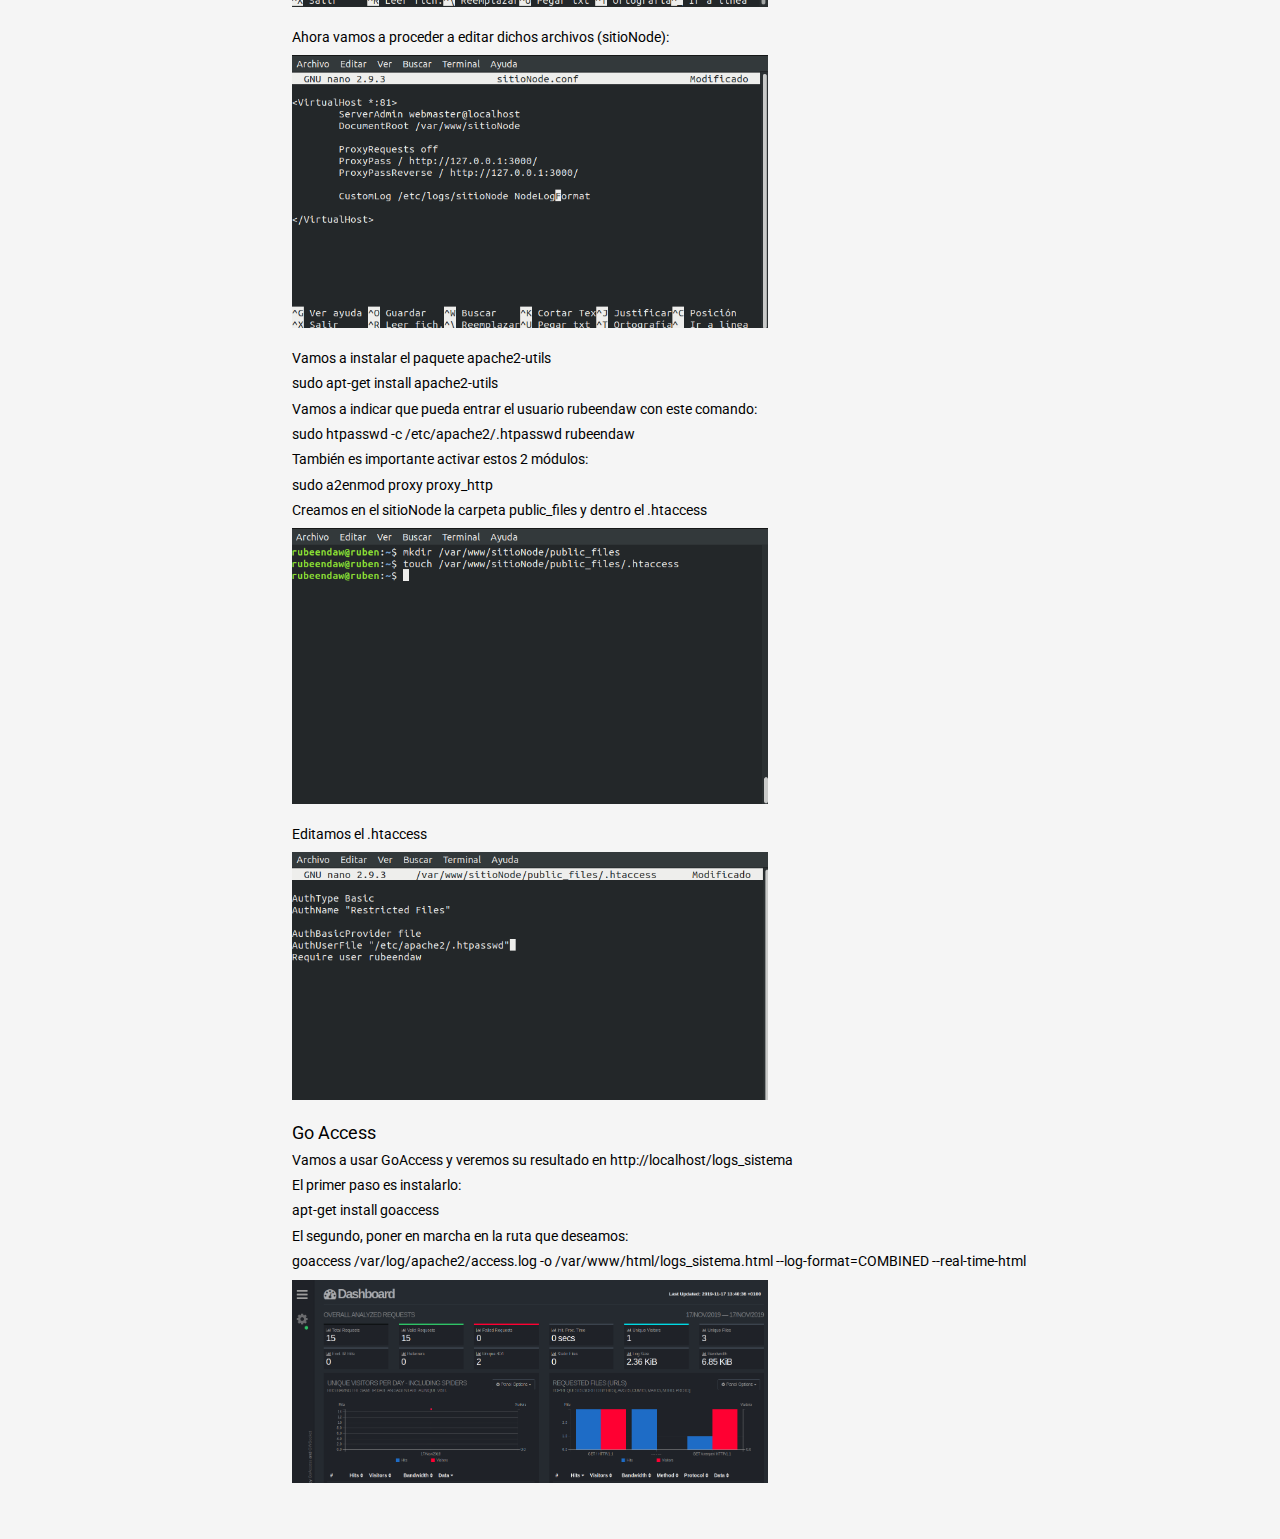
<file: actividades/actividad3.html>
<!DOCTYPE html>
<html class="no-js">
	<head>
	<meta charset="utf-8">
	<meta http-equiv="X-UA-Compatible" content="IE=edge">
	<title>RUBEN</title>
	<meta name="viewport" content="width=device-width, initial-scale=1">
	<meta name="description" content="Free HTML5 Website Template by FreeHTML5.co" />
	<meta name="keywords" content="free html5, free template, free bootstrap, free website template, html5, css3, mobile first, responsive" />
	<meta name="author" content="FreeHTML5.co" />

  	<!-- 
	//////////////////////////////////////////////////////

	FREE HTML5 TEMPLATE 
	DESIGNED & DEVELOPED by FreeHTML5.co
		
	Website: 		http://freehtml5.co/
	Email: 			info@freehtml5.co
	Twitter: 		http://twitter.com/fh5co
	Facebook: 		https://www.facebook.com/fh5co

	//////////////////////////////////////////////////////
	-->

  	<!-- Facebook and Twitter integration -->
	<meta property="og:title" content=""/>
	<meta property="og:image" content=""/>
	<meta property="og:url" content=""/>
	<meta property="og:site_name" content=""/>
	<meta property="og:description" content=""/>
	<meta name="twitter:title" content="" />
	<meta name="twitter:image" content="" />
	<meta name="twitter:url" content="" />
	<meta name="twitter:card" content="" />

	<!-- Place favicon.ico and apple-touch-icon.png in the root directory -->
	<link rel="shortcut icon" href="favicon.ico">

	<link href="https://fonts.googleapis.com/css?family=Roboto:100,300,400,500,700" rel="stylesheet">
	
	<!-- Animate.css -->
	<link rel="stylesheet" href="../css/animate.css">
	<!-- Icomoon Icon Fonts-->
	<link rel="stylesheet" href="../css/icomoon.css">
	<!-- Bootstrap  -->
	<link rel="stylesheet" href="../css/bootstrap.css">
	<!-- Flexslider  -->
	<link rel="stylesheet" href="../css/flexslider.css">
	<!-- Theme style  -->
	<link rel="stylesheet" href="../css/style.css">

	<!-- Modernizr JS -->
	<script src="../js/modernizr-2.6.2.min.js"></script>
	<!-- FOR IE9 below -->
	<!--[if lt IE 9]>
	<script src="js/respond.min.js"></script>
	<![endif]-->
	</head>
	<body>
	<div id="fh5co-page">
		<a href="#" class="js-fh5co-nav-toggle fh5co-nav-toggle"><i></i></a>
		<aside id="fh5co-aside" role="complementary" class="border js-fullheight">

			<h1 id="fh5co-logo"><a href="../index.html">RUBEN</a></h1>
			<nav id="fh5co-main-menu" role="navigation">
				<ul>
					<li><a href="../index.html">Actividades</a></li>
					<li><a href="#">Sobre mi</a></li>
					<li><a href="#">Contacto</a></li>
				</ul>
			</nav>

			<div class="fh5co-footer">
				<p><small>&copy; 2016 Blend Free HTML5. All Rights Reserved.</span> <span>Designed by <a href="http://freehtml5.co/" target="_blank">FreeHTML5.co</a> </span></small></p>
				<ul>
					<!-- <li><a href="#"><i class="icon-facebook2"></i></a></li> -->
					<!-- <li><a href="#"><i class="icon-twitter2"></i></a></li> -->
					<!-- <li><a href="#"><i class="icon-instagram"></i></a></li> -->
					<!-- <li><a href="#"><i class="icon-linkedin2"></i></a></li> -->
				</ul>
			</div>

		</aside>

		<div id="fh5co-main" style="text-align: justify">
			<div class="fh5co-narrow-content">
				<h2 class="fh5co-heading animate-box" data-animate-effect="fadeInLeft">Actividad 3</h2>
				<div>
                    <h4><strong>Apache</strong> HTTP Server es un software de servidor web gratuito y de código abierto.</h4>
                    <h4>Permite a los propietarios <strong>servir contenido en la web. </strong>Es uno de los servidores web más antiguos y confiables, con la primera versión lanzada hace más de 20 años.</h4>
                    <h4>En sus inicios se basaba en el código de NCSA HTTPd 1.3. Actualmente es el servidor web más usado en todo el mundo, 70% del total. Está desarrollado y mantenido por una comunidad de usuarios en torno a la Apache Software Foundation.</h4>
                    <h4>En definitiva, Apache es un servidor HTTP que permite servir contenido a las peticiones que vienen desde los clientes web (navegadores).</h4>
					<h5>Vamos a partir de que tenemos apache instalado, en caso de no tenerlo, lo instalamos con: </h5>
					<h5>este comando: sudo apt install apache2</h5>
					<h5>Vamos a añadir los puertos 81 y 82 para los 2 sitios que vamos a dar de alta, para eso vamos a editar el fichero ports.conf en la ruta /etc/apache2:<h5>
					<img style="max-width: 50%;" src="../images/apache_01.png">
					<br><br>
                    <h5>Vamos a crear los 2 sitios en /var/www y le daremos permisos a la carpeta www:</h5>
                    <img style="max-width: 50%;" src="../images/apache_2.png">
					<br><br>
                    <h5>Creamos los ficheros de configuración del sitioPhp y sitioNode:</h5>
                    <img style="max-width: 50%;" src="../images/apache_3.png">
					<br><br>
                    <h5>Ahora vamos a proceder a editar dichos archivos (sitioPhp):</h5>
                    <img style="max-width: 50%;" src="../images/apache_4.png">
					<br><br>
                    <h5>Ahora vamos a proceder a editar dichos archivos (sitioNode):</h5>
                    <img style="max-width: 50%;" src="../images/apache_5.png">
                    <br><br>
                    <h5>Vamos a instalar el paquete apache2-utils</h5>
                    <h5>sudo apt-get install apache2-utils</h5>
                    <h5>Vamos a indicar que pueda entrar el usuario rubeendaw con este comando:</h5>
                    <h5>sudo htpasswd -c /etc/apache2/.htpasswd rubeendaw</h5>
                    <h5>También es importante activar estos 2 módulos:</h5>
                    <h5>sudo a2enmod proxy proxy_http</h5>
                    <h5>Creamos en el sitioNode la carpeta public_files y dentro el .htaccess</h5>
                    <img style="max-width: 50%;" src="../images/apache_6.png">
                    <br><br>
                    <h5>Editamos el .htaccess</h5>
                    <img style="max-width: 50%;" src="../images/apache_7.png">
                    <br><br>
                    <h4>Go Access</h4>
                    <h5>Vamos a usar GoAccess y veremos su resultado en http://localhost/logs_sistema</h5>
                    <h5>El primer paso es instalarlo:</h5>
                    <h5>apt-get install goaccess</h5>
                    <h5>El segundo, poner en marcha en la ruta que deseamos:</h5>
                    <h5>goaccess /var/log/apache2/access.log -o /var/www/html/logs_sistema.html --log-format=COMBINED --real-time-html</h5>
                    <img style="max-width: 50%;" src="../images/apache_8.png">
				</div>
			</div>
		</div>
	</div>

	<!-- jQuery -->
	<script src="../js/jquery.min.js"></script>
	<!-- jQuery Easing -->
	<script src="../js/jquery.easing.1.3.js"></script>
	<!-- Bootstrap -->
	<script src="../js/bootstrap.min.js"></script>
	<!-- Waypoints -->
	<script src="../js/jquery.waypoints.min.js"></script>
	<!-- Flexslider -->
	<script src="../js/jquery.flexslider-min.js"></script>
	
	
	<!-- MAIN JS -->
	<script src="../js/main.js"></script>

	</body>
</html>
</file>
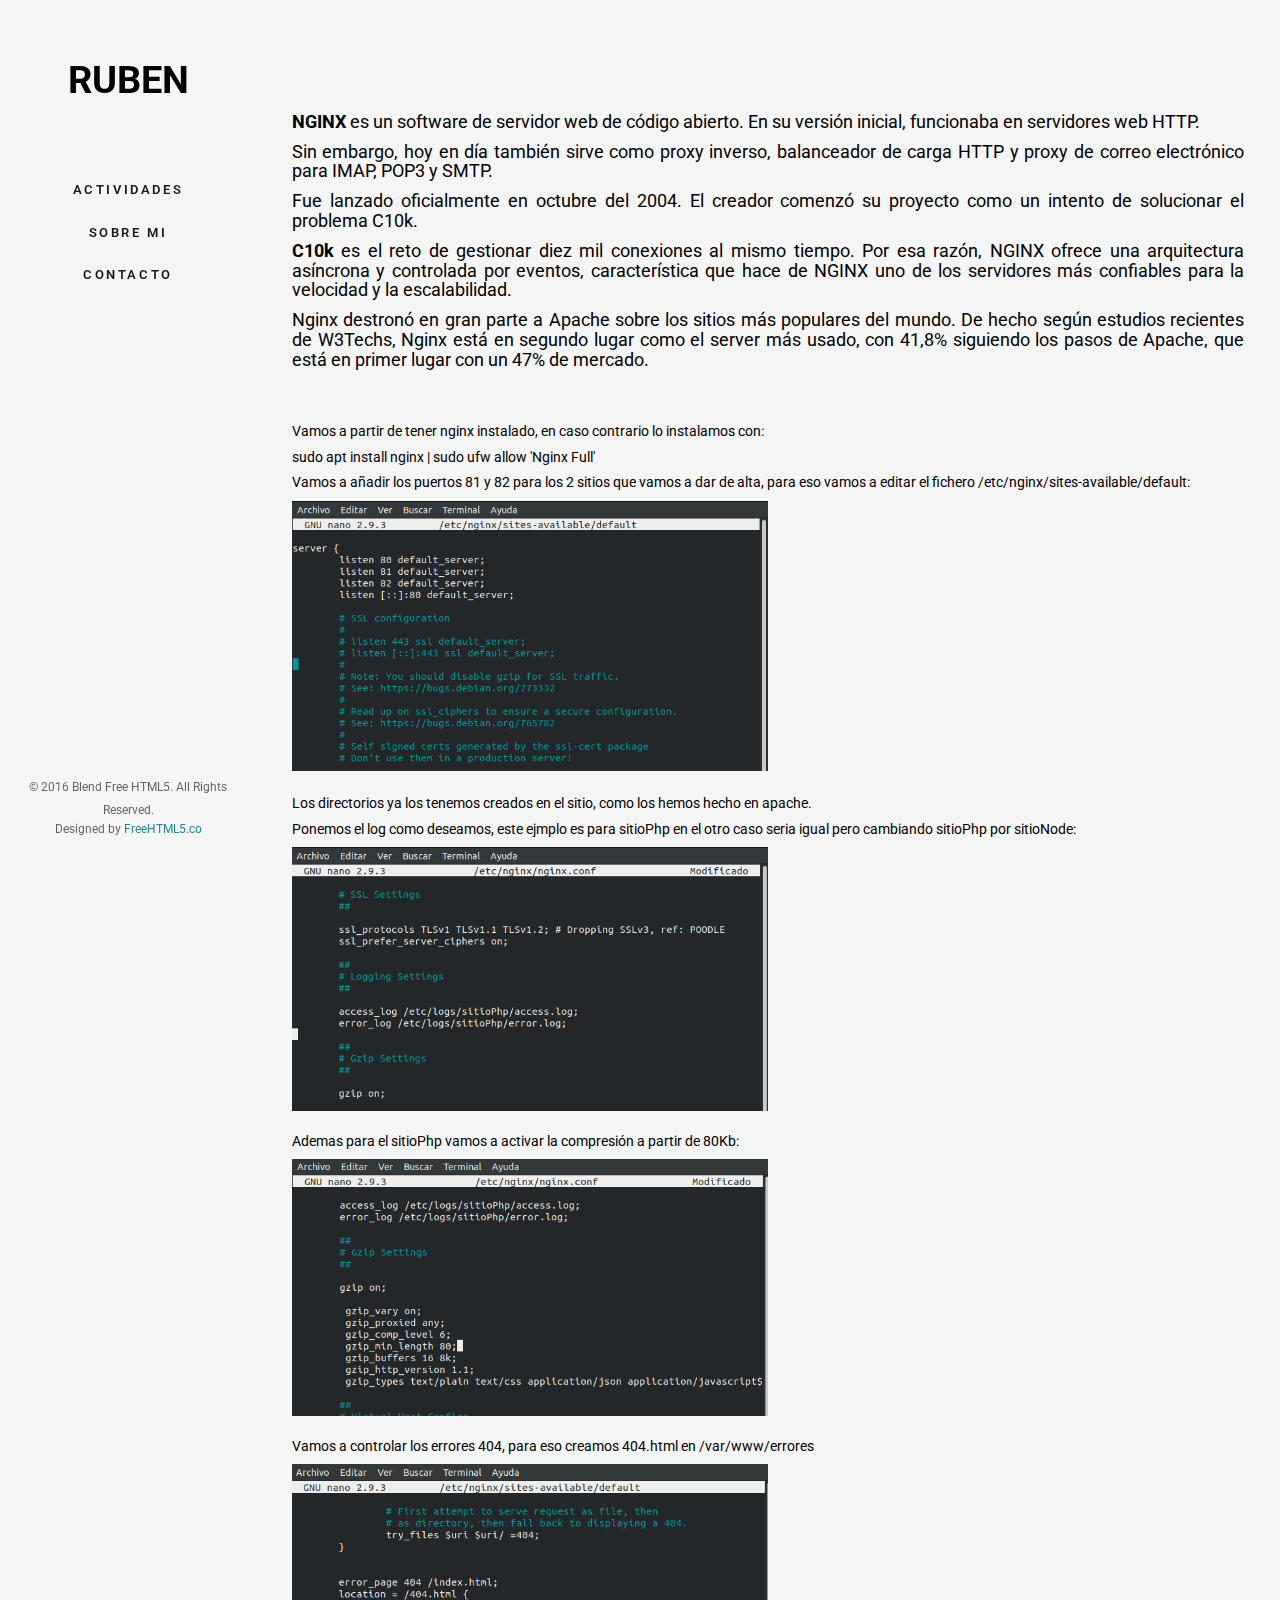
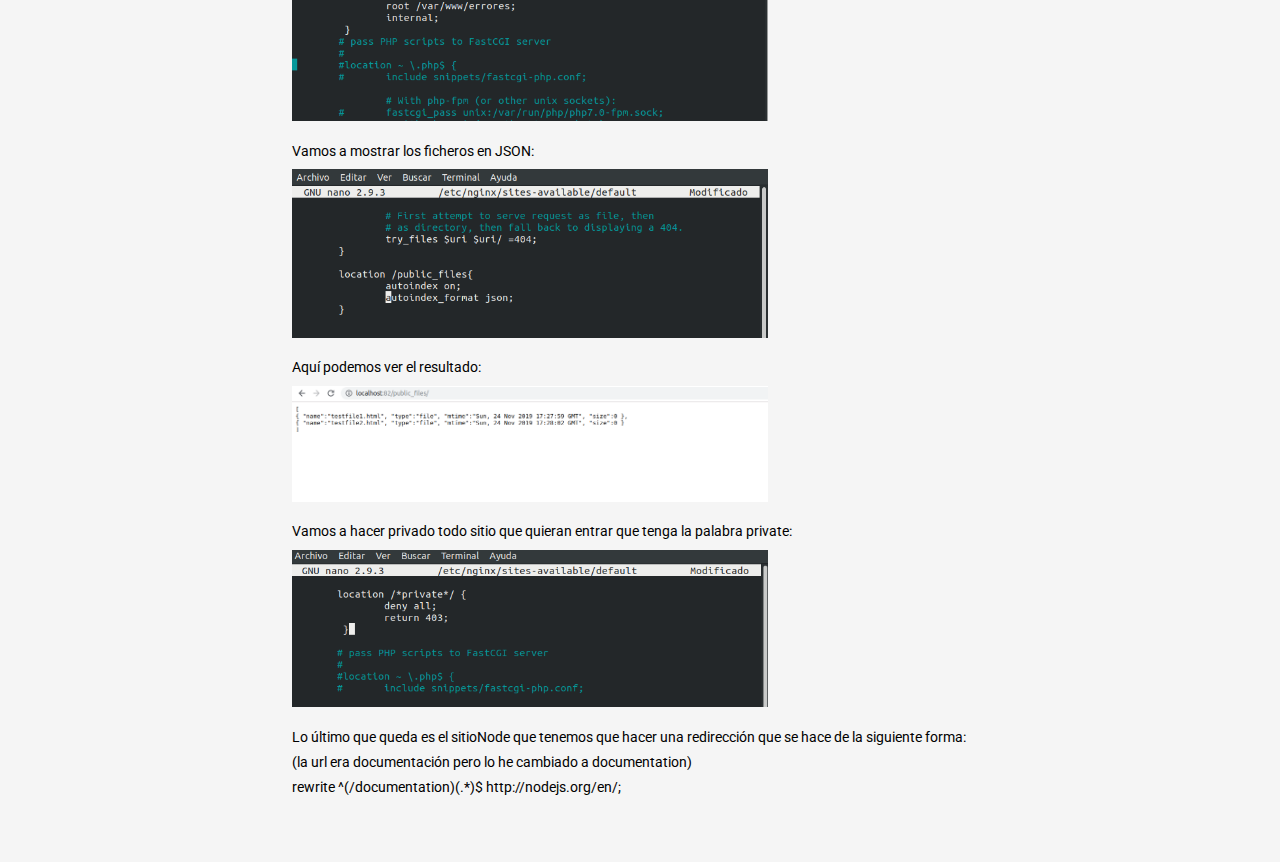
<file: actividades/actividad4.html>
<!DOCTYPE html>
<html class="no-js">
	<head>
	<meta charset="utf-8">
	<meta http-equiv="X-UA-Compatible" content="IE=edge">
	<title>RUBEN</title>
	<meta name="viewport" content="width=device-width, initial-scale=1">
	<meta name="description" content="Free HTML5 Website Template by FreeHTML5.co" />
	<meta name="keywords" content="free html5, free template, free bootstrap, free website template, html5, css3, mobile first, responsive" />
	<meta name="author" content="FreeHTML5.co" />

  	<!-- 
	//////////////////////////////////////////////////////

	FREE HTML5 TEMPLATE 
	DESIGNED & DEVELOPED by FreeHTML5.co
		
	Website: 		http://freehtml5.co/
	Email: 			info@freehtml5.co
	Twitter: 		http://twitter.com/fh5co
	Facebook: 		https://www.facebook.com/fh5co

	//////////////////////////////////////////////////////
	-->

  	<!-- Facebook and Twitter integration -->
	<meta property="og:title" content=""/>
	<meta property="og:image" content=""/>
	<meta property="og:url" content=""/>
	<meta property="og:site_name" content=""/>
	<meta property="og:description" content=""/>
	<meta name="twitter:title" content="" />
	<meta name="twitter:image" content="" />
	<meta name="twitter:url" content="" />
	<meta name="twitter:card" content="" />

	<!-- Place favicon.ico and apple-touch-icon.png in the root directory -->
	<link rel="shortcut icon" href="favicon.ico">

	<link href="https://fonts.googleapis.com/css?family=Roboto:100,300,400,500,700" rel="stylesheet">
	
	<!-- Animate.css -->
	<link rel="stylesheet" href="../css/animate.css">
	<!-- Icomoon Icon Fonts-->
	<link rel="stylesheet" href="../css/icomoon.css">
	<!-- Bootstrap  -->
	<link rel="stylesheet" href="../css/bootstrap.css">
	<!-- Flexslider  -->
	<link rel="stylesheet" href="../css/flexslider.css">
	<!-- Theme style  -->
	<link rel="stylesheet" href="../css/style.css">

	<!-- Modernizr JS -->
	<script src="../js/modernizr-2.6.2.min.js"></script>
	<!-- FOR IE9 below -->
	<!--[if lt IE 9]>
	<script src="js/respond.min.js"></script>
	<![endif]-->
	</head>
	<body>
	<div id="fh5co-page">
		<a href="#" class="js-fh5co-nav-toggle fh5co-nav-toggle"><i></i></a>
		<aside id="fh5co-aside" role="complementary" class="border js-fullheight">

			<h1 id="fh5co-logo"><a href="../index.html">RUBEN</a></h1>
			<nav id="fh5co-main-menu" role="navigation">
				<ul>
					<li><a href="../index.html">Actividades</a></li>
					<li><a href="#">Sobre mi</a></li>
					<li><a href="#">Contacto</a></li>
				</ul>
			</nav>

			<div class="fh5co-footer">
				<p><small>&copy; 2016 Blend Free HTML5. All Rights Reserved.</span> <span>Designed by <a href="http://freehtml5.co/" target="_blank">FreeHTML5.co</a> </span></small></p>
				<ul>
					<!-- <li><a href="#"><i class="icon-facebook2"></i></a></li> -->
					<!-- <li><a href="#"><i class="icon-twitter2"></i></a></li> -->
					<!-- <li><a href="#"><i class="icon-instagram"></i></a></li> -->
					<!-- <li><a href="#"><i class="icon-linkedin2"></i></a></li> -->
				</ul>
			</div>

		</aside>

		<div id="fh5co-main" style="text-align: justify">
			<div class="fh5co-narrow-content">
				<h2 class="fh5co-heading animate-box" data-animate-effect="fadeInLeft">Actividad 4</h2>
				<div>
                    <h4><strong>NGINX</strong> es un software de servidor web de código abierto. En su versión inicial, funcionaba en servidores web HTTP.</h4>
                    <h4>Sin embargo, hoy en día también sirve como proxy inverso, balanceador de carga HTTP y proxy de correo electrónico para IMAP, POP3 y SMTP.</h4>
                    <h4>Fue lanzado oficialmente en octubre del 2004. El creador comenzó su proyecto como un intento de solucionar el problema C10k.</h4>
                    <h4><strong>C10k</strong> es el reto de gestionar diez mil conexiones al mismo tiempo. Por esa razón, NGINX ofrece una arquitectura asíncrona y controlada por eventos, característica que hace de NGINX uno de los servidores más confiables para la velocidad y la escalabilidad.</h4>
                    <h4>Nginx destronó en gran parte a Apache sobre los sitios más populares del mundo. De hecho según estudios recientes de W3Techs, Nginx está en segundo lugar como el server más usado, con 41,8% siguiendo los pasos de Apache, que está en primer lugar con un 47% de mercado.</h4>
                    <br><br>
					<h5>Vamos a partir de tener nginx instalado, en caso contrario lo instalamos con:</h5>
					<h5>sudo apt install nginx | sudo ufw allow 'Nginx Full'</h5>
					<h5>Vamos a añadir los puertos 81 y 82 para los 2 sitios que vamos a dar de alta, para eso vamos a editar el fichero /etc/nginx/sites-available/default:<h5>
					<img style="max-width: 50%;" src="../images/nginx_1.png">
					<br><br>
                    <h5>Los directorios ya los tenemos creados en el sitio, como los hemos hecho en apache.</h5>
                    <h5>Ponemos el log como deseamos, este ejmplo es para sitioPhp en el otro caso seria igual pero cambiando sitioPhp por sitioNode:</h5>
                    <img style="max-width: 50%;" src="../images/nginx_2.png">
					<br><br>
                    <h5>Ademas para el sitioPhp vamos a activar la compresión a partir de 80Kb:</h5>
                    <img style="max-width: 50%;" src="../images/nginx_3.png">
					<br><br>
                    <h5>Vamos a controlar los errores 404, para eso creamos 404.html en /var/www/errores</h5>
                    <img style="max-width: 50%;" src="../images/nginx_4.png">
					<br><br>
                    <h5>Vamos a mostrar los ficheros en JSON:</h5>
                    <img style="max-width: 50%;" src="../images/nginx_5.png">
                    <br><br>
                    <h5>Aquí podemos ver el resultado:</h5>
                    <img style="max-width: 50%;" src="../images/nginx_6.png">
                    <br><br>
                    <h5>Vamos a hacer privado todo sitio que quieran entrar que tenga la palabra private:</h5>
                    <img style="max-width: 50%;" src="../images/nginx_7.png">
                    <br><br>
                    <h5>Lo último que queda es el sitioNode que tenemos que hacer una redirección que se hace de la siguiente forma:</h5>
                    <h5>(la url era documentación pero lo he cambiado a documentation)</h5>
                    <h5>rewrite ^(/documentation)(.*)$ http://nodejs.org/en/;</h5>
				</div>
			</div>
		</div>
	</div>

	<!-- jQuery -->
	<script src="../js/jquery.min.js"></script>
	<!-- jQuery Easing -->
	<script src="../js/jquery.easing.1.3.js"></script>
	<!-- Bootstrap -->
	<script src="../js/bootstrap.min.js"></script>
	<!-- Waypoints -->
	<script src="../js/jquery.waypoints.min.js"></script>
	<!-- Flexslider -->
	<script src="../js/jquery.flexslider-min.js"></script>
	
	
	<!-- MAIN JS -->
	<script src="../js/main.js"></script>

	</body>
</html>
</file>
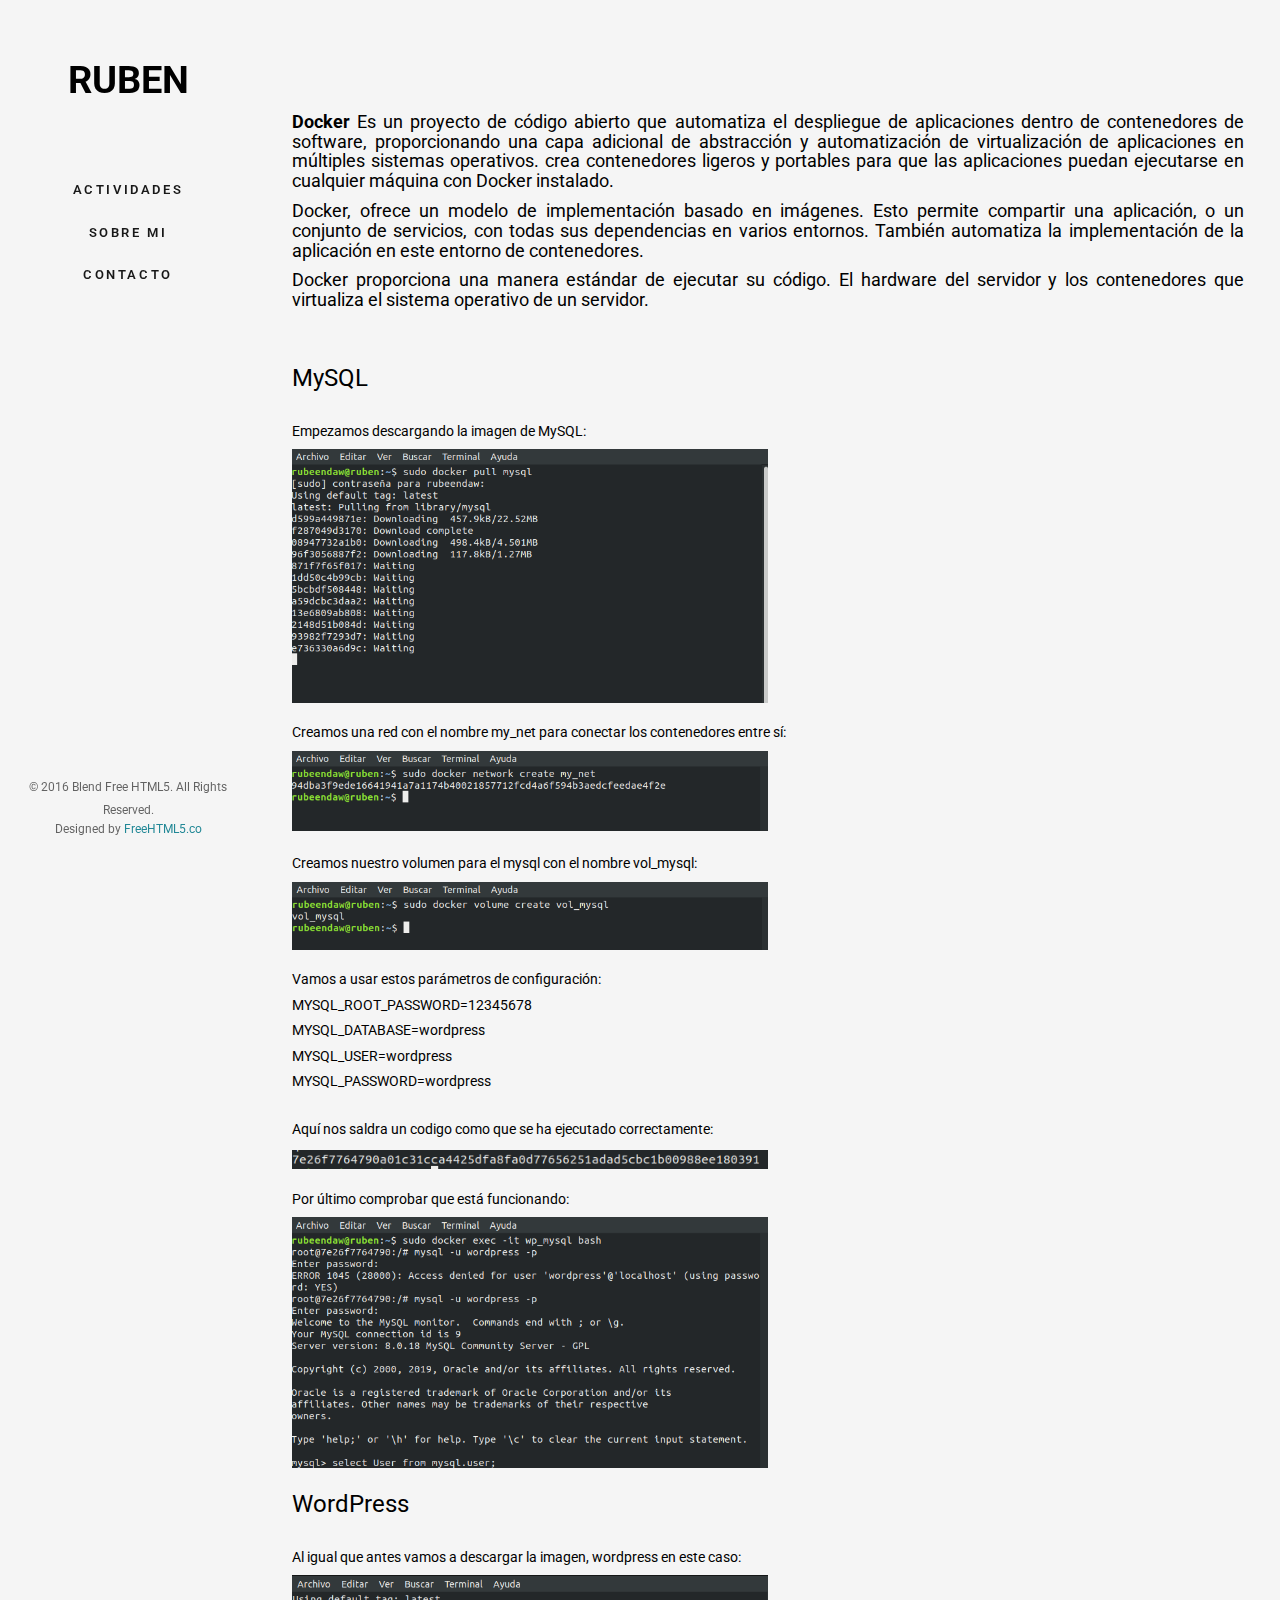
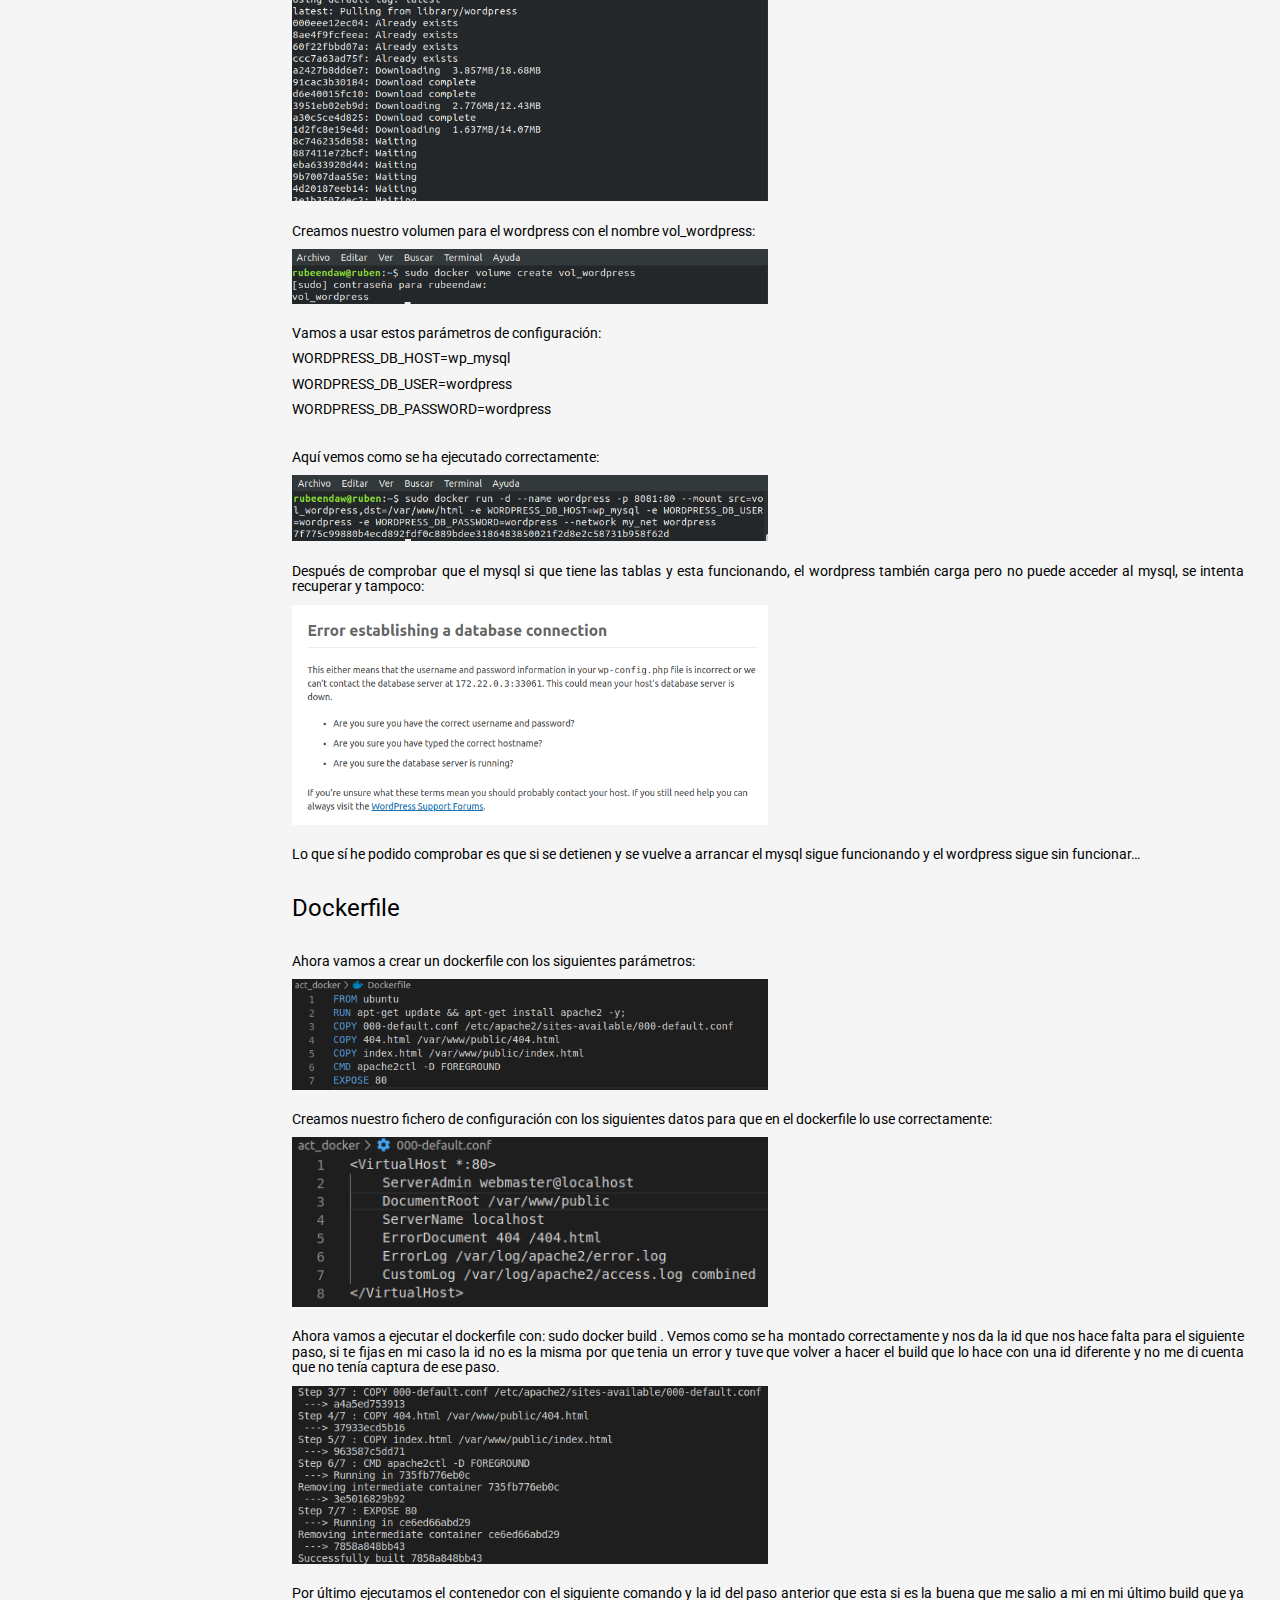
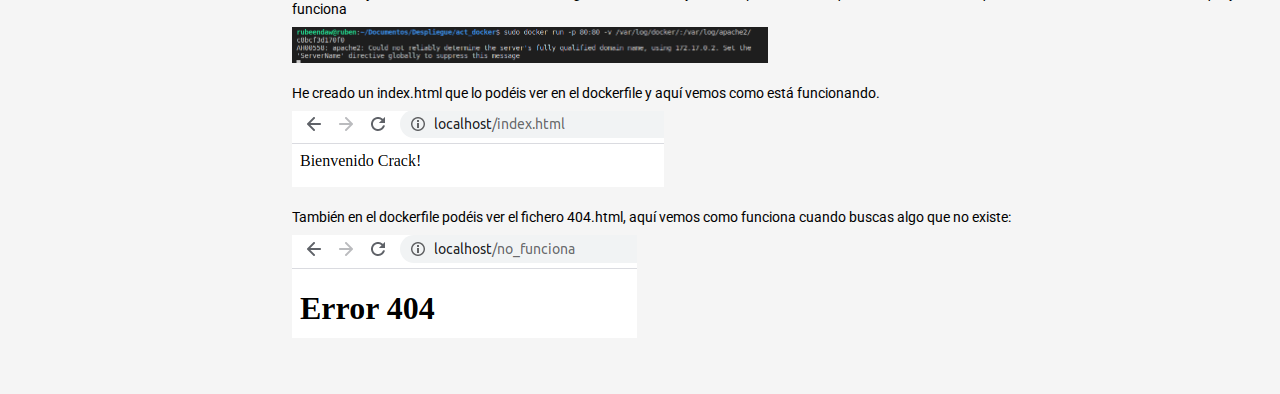
<file: actividades/actividad5.html>
<!DOCTYPE html>
<html class="no-js">
	<head>
	<meta charset="utf-8">
	<meta http-equiv="X-UA-Compatible" content="IE=edge">
	<title>RUBEN</title>
	<meta name="viewport" content="width=device-width, initial-scale=1">
	<meta name="description" content="Free HTML5 Website Template by FreeHTML5.co" />
	<meta name="keywords" content="free html5, free template, free bootstrap, free website template, html5, css3, mobile first, responsive" />
	<meta name="author" content="FreeHTML5.co" />

  	<!-- 
	//////////////////////////////////////////////////////

	FREE HTML5 TEMPLATE 
	DESIGNED & DEVELOPED by FreeHTML5.co
		
	Website: 		http://freehtml5.co/
	Email: 			info@freehtml5.co
	Twitter: 		http://twitter.com/fh5co
	Facebook: 		https://www.facebook.com/fh5co

	//////////////////////////////////////////////////////
	-->

  	<!-- Facebook and Twitter integration -->
	<meta property="og:title" content=""/>
	<meta property="og:image" content=""/>
	<meta property="og:url" content=""/>
	<meta property="og:site_name" content=""/>
	<meta property="og:description" content=""/>
	<meta name="twitter:title" content="" />
	<meta name="twitter:image" content="" />
	<meta name="twitter:url" content="" />
	<meta name="twitter:card" content="" />

	<!-- Place favicon.ico and apple-touch-icon.png in the root directory -->
	<link rel="shortcut icon" href="favicon.ico">

	<link href="https://fonts.googleapis.com/css?family=Roboto:100,300,400,500,700" rel="stylesheet">
	
	<!-- Animate.css -->
	<link rel="stylesheet" href="../css/animate.css">
	<!-- Icomoon Icon Fonts-->
	<link rel="stylesheet" href="../css/icomoon.css">
	<!-- Bootstrap  -->
	<link rel="stylesheet" href="../css/bootstrap.css">
	<!-- Flexslider  -->
	<link rel="stylesheet" href="../css/flexslider.css">
	<!-- Theme style  -->
	<link rel="stylesheet" href="../css/style.css">

	<!-- Modernizr JS -->
	<script src="../js/modernizr-2.6.2.min.js"></script>
	<!-- FOR IE9 below -->
	<!--[if lt IE 9]>
	<script src="js/respond.min.js"></script>
	<![endif]-->
	</head>
	<body>
	<div id="fh5co-page">
		<a href="#" class="js-fh5co-nav-toggle fh5co-nav-toggle"><i></i></a>
		<aside id="fh5co-aside" role="complementary" class="border js-fullheight">

			<h1 id="fh5co-logo"><a href="../index.html">RUBEN</a></h1>
			<nav id="fh5co-main-menu" role="navigation">
				<ul>
					<li><a href="../index.html">Actividades</a></li>
					<li><a href="#">Sobre mi</a></li>
					<li><a href="#">Contacto</a></li>
				</ul>
			</nav>

			<div class="fh5co-footer">
				<p><small>&copy; 2016 Blend Free HTML5. All Rights Reserved.</span> <span>Designed by <a href="http://freehtml5.co/" target="_blank">FreeHTML5.co</a> </span></small></p>
				<ul>
					<!-- <li><a href="#"><i class="icon-facebook2"></i></a></li> -->
					<!-- <li><a href="#"><i class="icon-twitter2"></i></a></li> -->
					<!-- <li><a href="#"><i class="icon-instagram"></i></a></li> -->
					<!-- <li><a href="#"><i class="icon-linkedin2"></i></a></li> -->
				</ul>
			</div>
			
		</aside>
		
		<div id="fh5co-main" style="text-align: justify">
			<div class="fh5co-narrow-content">
				<h2 class="fh5co-heading animate-box" data-animate-effect="fadeInLeft">Actividad 5</h2>
				<h4><strong>Docker</strong> Es un proyecto de código abierto que automatiza el despliegue de aplicaciones dentro de contenedores de software, proporcionando una capa adicional de abstracción y automatización de virtualización de aplicaciones en múltiples sistemas operativos. crea contenedores ligeros y portables para que las aplicaciones puedan ejecutarse en cualquier máquina con Docker instalado.</h4>
				<h4>Docker, ofrece un modelo de implementación basado en imágenes. Esto permite compartir una aplicación, o un conjunto de servicios, con todas sus dependencias en varios entornos. También automatiza la implementación de la aplicación en este entorno de contenedores.</h4>
				<h4>Docker  proporciona una manera estándar de ejecutar su código. El hardware del servidor y los contenedores que virtualiza el sistema operativo de un servidor.</h4>
				<br><br>
				<h3>MySQL</h3>
				<br>
				<h5>Empezamos descargando la imagen de MySQL:</h5>
				<img style="max-width: 50%;" src="../images/docker_01.png">
				<br><br>
				<h5>Creamos una red con el nombre my_net para conectar los contenedores entre sí:<h5>
				<img style="max-width: 50%;" src="../images/docker_02.png">
				<br><br>
				<h5>Creamos nuestro volumen para el mysql con el nombre vol_mysql:</h5>
				<img style="max-width: 50%;" src="../images/docker_03.png">
				<br><br>
				<h5>Vamos a usar estos parámetros de configuración:</h5>
				<h5>MYSQL_ROOT_PASSWORD=12345678</h5>
				<h5>MYSQL_DATABASE=wordpress</h5>
				<h5>MYSQL_USER=wordpress</h5>
				<h5>MYSQL_PASSWORD=wordpress</h5>
				<br>
				<h5>Aquí nos saldra un codigo como que se ha ejecutado correctamente:</h5>
				<img style="max-width: 50%;" src="../images/docker_04_01.png">
				<br><br>
				<h5>Por último comprobar que está funcionando:</h5>
				<img style="max-width: 50%;" src="../images/docker_05.png">
				<br><br>
				<h3>WordPress</h3>
				<br>
				<h5>Al igual que antes vamos a descargar la imagen, wordpress en este caso:</h5>
				<img style="max-width: 50%;" src="../images/docker_06.png">
				<br><br>
				<h5>Creamos nuestro volumen para el wordpress con el nombre vol_wordpress:</h5>
				<img style="max-width: 50%;" src="../images/docker_07.png">
				<br><br>
				<h5>Vamos a usar estos parámetros de configuración:</h5>
				<h5>WORDPRESS_DB_HOST=wp_mysql</h5>
				<h5>WORDPRESS_DB_USER=wordpress</h5>
				<h5>WORDPRESS_DB_PASSWORD=wordpress</h5>
				<br>
				<h5>Aquí vemos como se ha ejecutado correctamente:</h5>
				<img style="max-width: 50%;" src="../images/docker_08.png">
				<br><br>
				<h5>Después de comprobar que el mysql si que tiene las tablas y esta funcionando, el wordpress también carga pero no puede acceder al mysql, se intenta recuperar y tampoco:</h5>
				<img style="max-width: 50%;" src="../images/docker_09.png">
				<br><br>
				<h5>Lo que sí he podido comprobar es que si se detienen y se vuelve a arrancar el mysql sigue funcionando y el wordpress sigue sin funcionar…</h5>
				<br>
				<h3>Dockerfile</h3>
				<br>
				<h5>Ahora vamos a crear un dockerfile con los siguientes parámetros:</h5>
				<img style="max-width: 50%;" src="../images/docker_10.png">
				<br><br>
				<h5>Creamos nuestro fichero de configuración con los siguientes datos para que en el dockerfile lo use correctamente:</h5>
				<img style="max-width: 50%;" src="../images/docker_11.png">
				<br><br>
				<h5>Ahora vamos a ejecutar el dockerfile con: sudo docker build .
					Vemos como se ha montado correctamente y nos da la id que nos hace falta para el siguiente paso, si te fijas en mi caso la id no es la misma por que tenia un error y tuve que volver a hacer el build que lo hace con una id diferente y no me di cuenta que no tenía captura de ese paso.</h5>
				<img style="max-width: 50%;" src="../images/docker_12.png">
				<br><br>
				<h5>Por último ejecutamos el contenedor con el siguiente comando y la id del paso anterior que esta si es la buena que me salio a mi en mi último build que ya funciona</h5>
				<img style="max-width: 50%;" src="../images/docker_13.png">
				<br><br>
				<h5>He creado un index.html que lo podéis ver en el dockerfile y aquí vemos como está funcionando.</h5>
				<img style="max-width: 50%;" src="../images/docker_14.png">
				<br><br>
				<h5>También en el dockerfile podéis ver el fichero 404.html, aquí vemos como funciona cuando buscas algo que no existe:</h5>
				<img style="max-width: 50%;" src="../images/docker_15.png">
			</div>
        </div>

	<!-- jQuery -->
	<script src="../js/jquery.min.js"></script>
	<!-- jQuery Easing -->
	<script src="../js/jquery.easing.1.3.js"></script>
	<!-- Bootstrap -->
	<script src="../js/bootstrap.min.js"></script>
	<!-- Waypoints -->
	<script src="../js/jquery.waypoints.min.js"></script>
	<!-- Flexslider -->
	<script src="../js/jquery.flexslider-min.js"></script>
	
	
	<!-- MAIN JS -->
	<script src="../js/main.js"></script>

	</body>
</html>
</file>
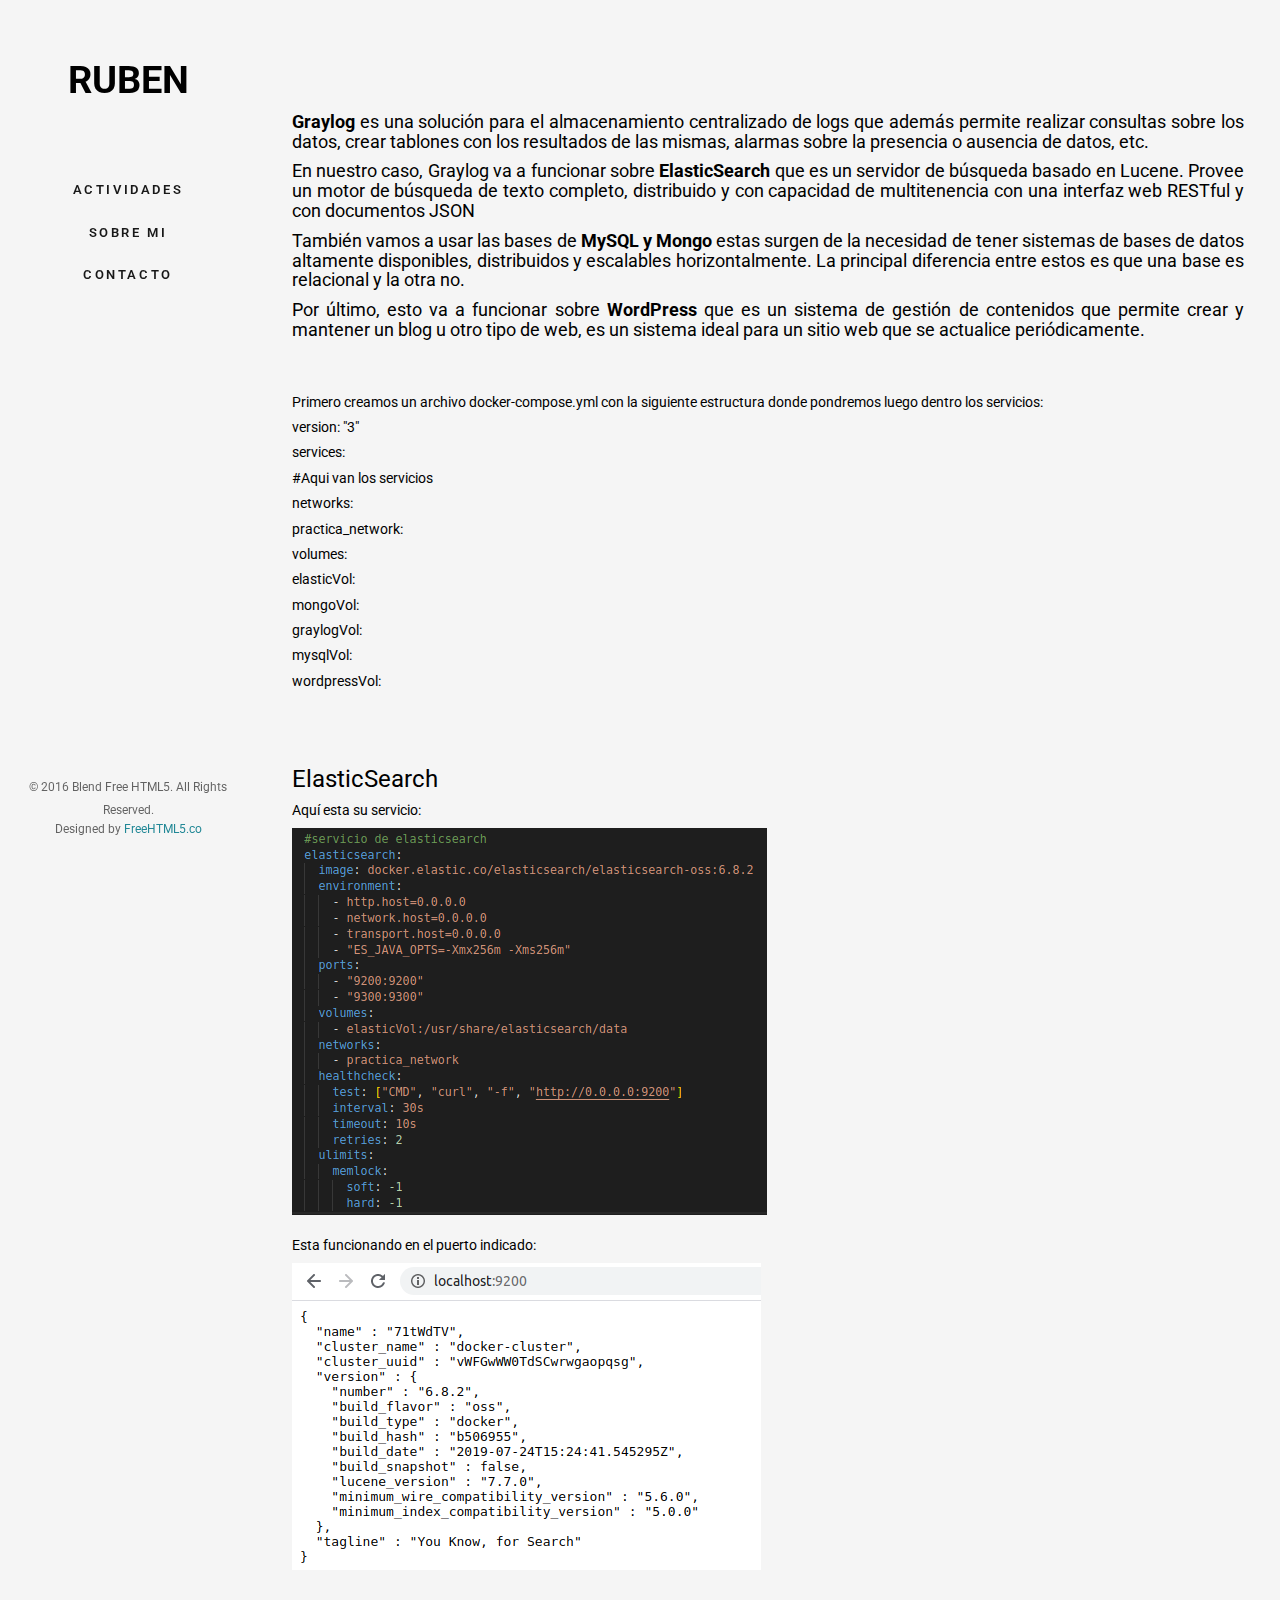
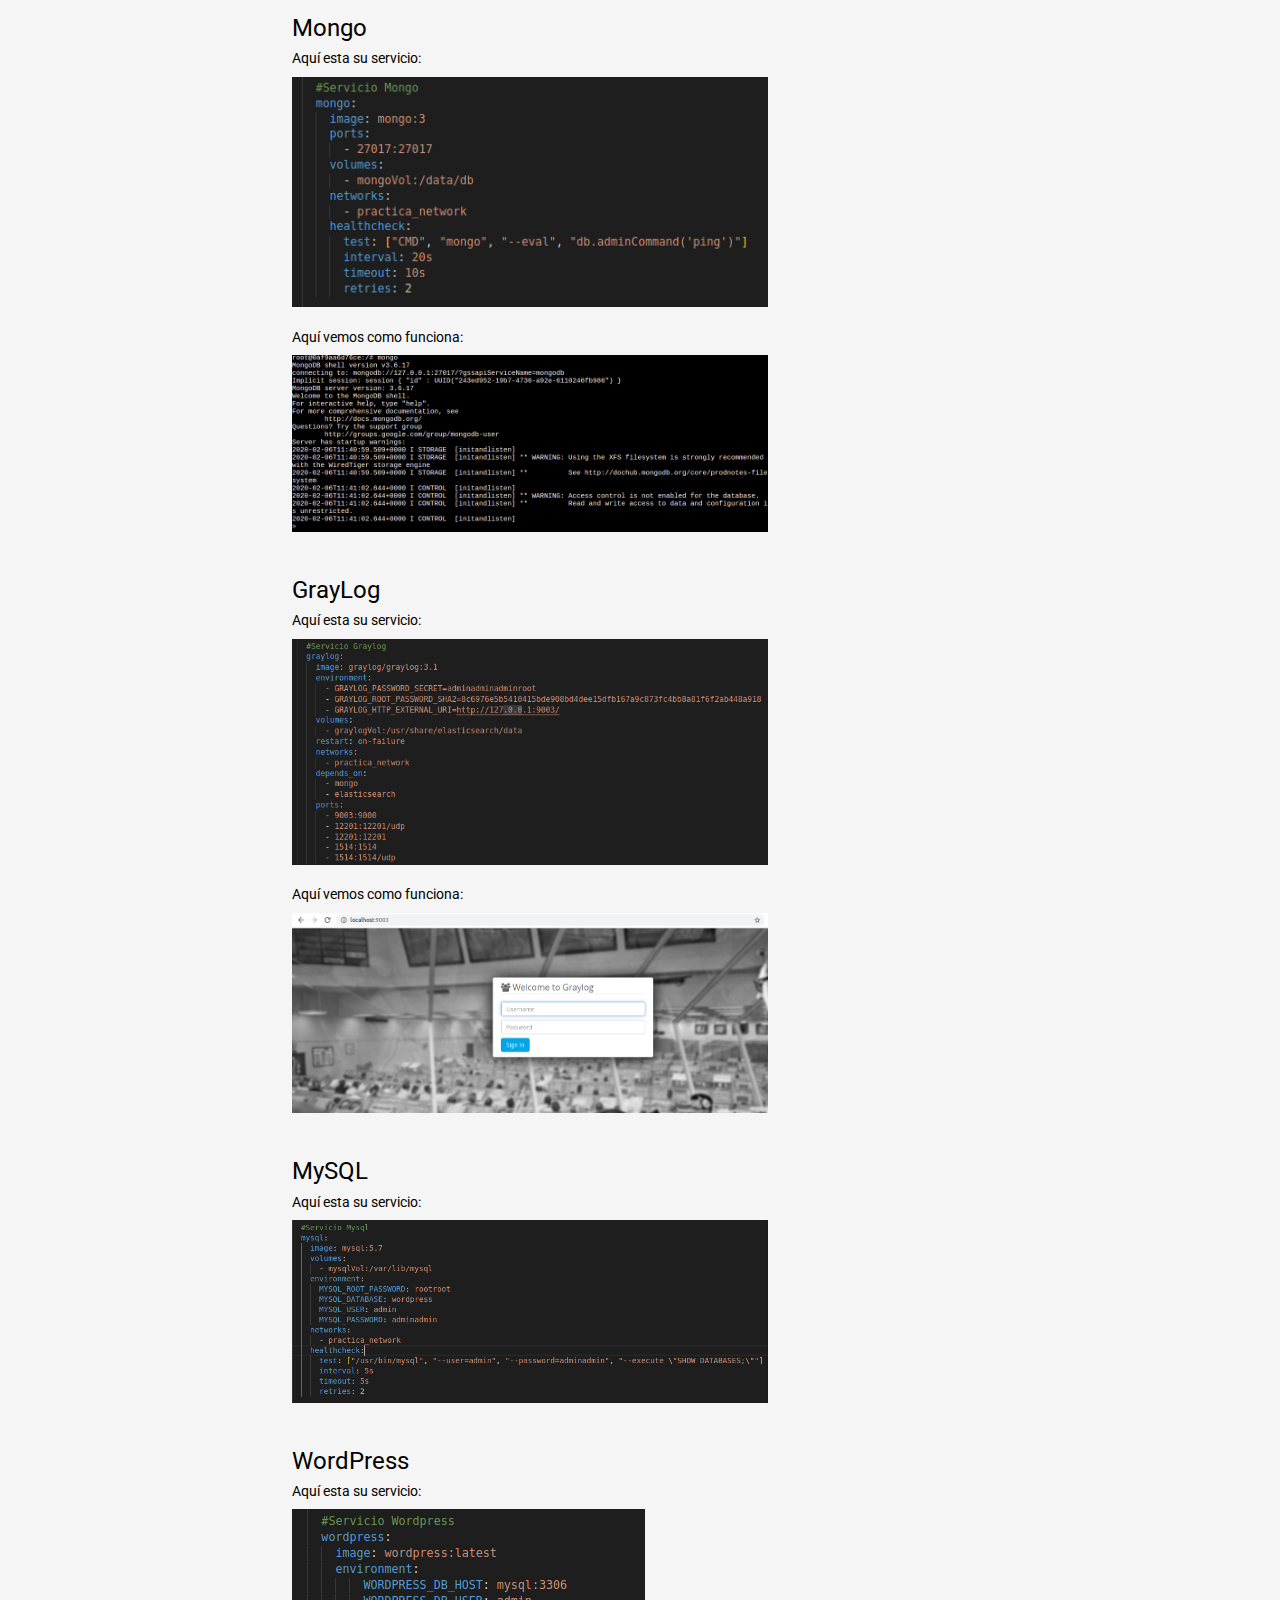
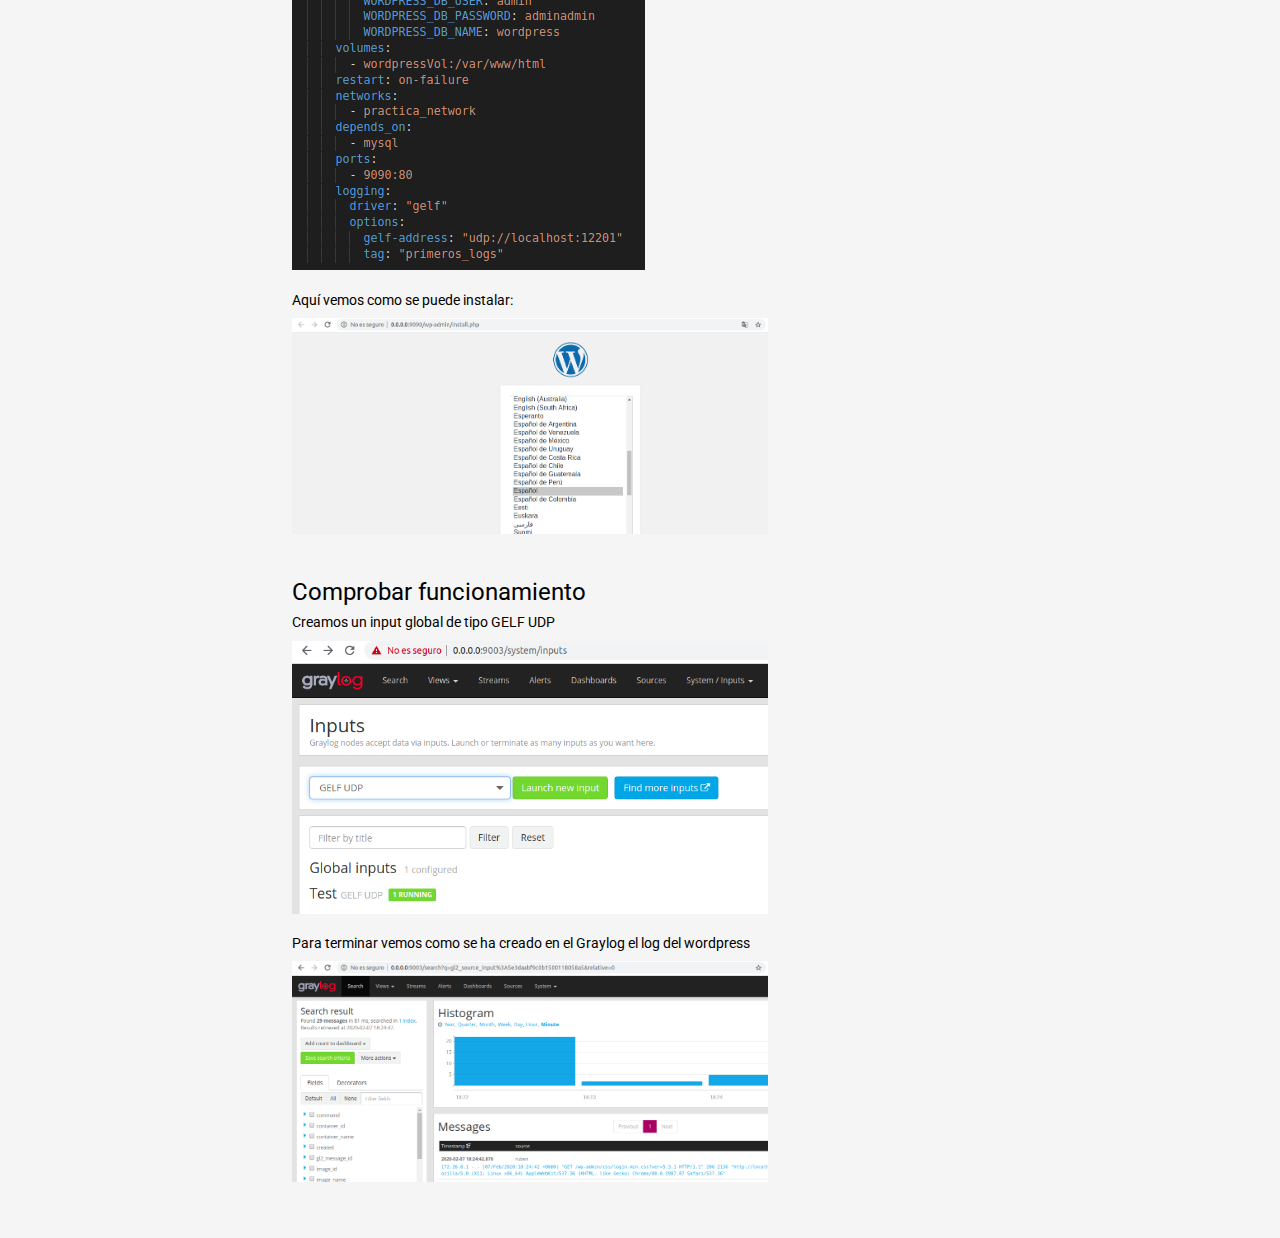
<file: actividades/actividad6.html>
<!DOCTYPE html>
<html class="no-js">
	<head>
	<meta charset="utf-8">
	<meta http-equiv="X-UA-Compatible" content="IE=edge">
	<title>RUBEN</title>
	<meta name="viewport" content="width=device-width, initial-scale=1">
	<meta name="description" content="Free HTML5 Website Template by FreeHTML5.co" />
	<meta name="keywords" content="free html5, free template, free bootstrap, free website template, html5, css3, mobile first, responsive" />
	<meta name="author" content="FreeHTML5.co" />

  	<!-- 
	//////////////////////////////////////////////////////

	FREE HTML5 TEMPLATE 
	DESIGNED & DEVELOPED by FreeHTML5.co
		
	Website: 		http://freehtml5.co/
	Email: 			info@freehtml5.co
	Twitter: 		http://twitter.com/fh5co
	Facebook: 		https://www.facebook.com/fh5co

	//////////////////////////////////////////////////////
	-->

  	<!-- Facebook and Twitter integration -->
	<meta property="og:title" content=""/>
	<meta property="og:image" content=""/>
	<meta property="og:url" content=""/>
	<meta property="og:site_name" content=""/>
	<meta property="og:description" content=""/>
	<meta name="twitter:title" content="" />
	<meta name="twitter:image" content="" />
	<meta name="twitter:url" content="" />
	<meta name="twitter:card" content="" />

	<!-- Place favicon.ico and apple-touch-icon.png in the root directory -->
	<link rel="shortcut icon" href="favicon.ico">

	<link href="https://fonts.googleapis.com/css?family=Roboto:100,300,400,500,700" rel="stylesheet">
	
	<!-- Animate.css -->
	<link rel="stylesheet" href="../css/animate.css">
	<!-- Icomoon Icon Fonts-->
	<link rel="stylesheet" href="../css/icomoon.css">
	<!-- Bootstrap  -->
	<link rel="stylesheet" href="../css/bootstrap.css">
	<!-- Flexslider  -->
	<link rel="stylesheet" href="../css/flexslider.css">
	<!-- Theme style  -->
	<link rel="stylesheet" href="../css/style.css">

	<!-- Modernizr JS -->
	<script src="../js/modernizr-2.6.2.min.js"></script>
	<!-- FOR IE9 below -->
	<!--[if lt IE 9]>
	<script src="js/respond.min.js"></script>
	<![endif]-->
	</head>
	<body>
	<div id="fh5co-page">
		<a href="#" class="js-fh5co-nav-toggle fh5co-nav-toggle"><i></i></a>
		<aside id="fh5co-aside" role="complementary" class="border js-fullheight">

			<h1 id="fh5co-logo"><a href="../index.html">RUBEN</a></h1>
			<nav id="fh5co-main-menu" role="navigation">
				<ul>
					<li><a href="../index.html">Actividades</a></li>
					<li><a href="#">Sobre mi</a></li>
					<li><a href="#">Contacto</a></li>
				</ul>
			</nav>

			<div class="fh5co-footer">
				<p><small>&copy; 2016 Blend Free HTML5. All Rights Reserved.</span> <span>Designed by <a href="http://freehtml5.co/" target="_blank">FreeHTML5.co</a> </span></small></p>
				<ul>
					<!-- <li><a href="#"><i class="icon-facebook2"></i></a></li> -->
					<!-- <li><a href="#"><i class="icon-twitter2"></i></a></li> -->
					<!-- <li><a href="#"><i class="icon-instagram"></i></a></li> -->
					<!-- <li><a href="#"><i class="icon-linkedin2"></i></a></li> -->
				</ul>
			</div>
			
		</aside>
		
		<div id="fh5co-main" style="text-align: justify">
			<div class="fh5co-narrow-content">
				<h2 class="fh5co-heading animate-box" data-animate-effect="fadeInLeft">Actividad 6</h2>
				<h4><strong>Graylog</strong> es una solución para el almacenamiento centralizado de logs que además permite realizar consultas sobre los datos, crear tablones con los resultados de las mismas, alarmas sobre la presencia o ausencia de datos, etc.</h4>
                <h4>En nuestro caso, Graylog va a funcionar sobre <strong>ElasticSearch</strong> que es un servidor de búsqueda basado en Lucene. Provee un motor de búsqueda de texto completo, distribuido y con capacidad de multitenencia con una interfaz web RESTful y con documentos JSON</h4>
                <h4>También vamos a usar las bases de <strong>MySQL y Mongo</strong> estas surgen de la necesidad de tener sistemas de bases de datos altamente disponibles, distribuidos y escalables horizontalmente. La principal diferencia entre estos es que una base es relacional y la otra no.</h4>
                <h4>Por último, esto va a funcionar sobre <strong>WordPress</strong> que es un sistema de gestión de contenidos que permite crear y mantener un blog u otro tipo de web, es un sistema ideal para un sitio web que se actualice periódicamente.</h4>
				<br><br>
				<h5>Primero creamos un archivo docker-compose.yml con la siguiente estructura donde pondremos luego dentro los servicios:</h5>
                <h5>version: "3"</h5>
                <h5></h5>
                <h5>services:</h5>
                <h5>#Aqui van los servicios</h5>
                <h5></h5>
                <h5>networks:</h5>
                <h5>practica_network:</h5>
                <h5></h5>
                <h5>volumes:</h5>
                <h5>elasticVol:</h5>
                <h5>mongoVol:</h5>
                <h5>graylogVol:</h5>
                <h5>mysqlVol:</h5>
                <h5>wordpressVol:</h5>
				<br><br><br>
                <h3>ElasticSearch</h3>
                <h5>Aquí esta su servicio:</h5>
				<img style="max-width: 50%;" src="../images/docker-compose_08.png">
				<br><br>
				<h5>Esta funcionando en el puerto indicado:</h5>
				<img style="max-width: 50%;" src="../images/docker-compose_02.png">
				<br><br><br>
                <h3>Mongo</h3>
                <h5>Aquí esta su servicio:</h5>
				<img style="max-width: 50%;" src="../images/docker-compose_09.png">
				<br><br>
				<h5>Aquí vemos como funciona:</h5>
				<img style="max-width: 50%;" src="../images/docker-compose_03.png">
				<br><br><br>
                <h3>GrayLog</h3>
                <h5>Aquí esta su servicio:</h5>
				<img style="max-width: 50%;" src="../images/docker-compose_10.png">
				<br><br>
				<h5>Aquí vemos como funciona:</h5>
				<img style="max-width: 50%;" src="../images/docker-compose_05.png">
                <br><br><br>
                <h3>MySQL</h3>
                <h5>Aquí esta su servicio:</h5>
				<img style="max-width: 50%;" src="../images/docker-compose_11.png">
                <br><br><br>
                <h3>WordPress</h3>
                <h5>Aquí esta su servicio:</h5>
				<img style="max-width: 50%;" src="../images/docker-compose_12.png">
				<br><br>
				<h5>Aquí vemos como se puede instalar:</h5>
				<img style="max-width: 50%;" src="../images/docker-compose_04.png">
				<br><br><br>
                <h3>Comprobar funcionamiento</h3>
                <h5>Creamos un input global de tipo GELF UDP</h5>
				<img style="max-width: 50%;" src="../images/docker-compose_06.png">
				<br><br>
				<h5>Para terminar vemos como se ha creado en el Graylog el log del wordpress</h5>
				<img style="max-width: 50%;" src="../images/docker-compose_07.png">
			</div>
        </div>

	<!-- jQuery -->
	<script src="../js/jquery.min.js"></script>
	<!-- jQuery Easing -->
	<script src="../js/jquery.easing.1.3.js"></script>
	<!-- Bootstrap -->
	<script src="../js/bootstrap.min.js"></script>
	<!-- Waypoints -->
	<script src="../js/jquery.waypoints.min.js"></script>
	<!-- Flexslider -->
	<script src="../js/jquery.flexslider-min.js"></script>
	
	
	<!-- MAIN JS -->
	<script src="../js/main.js"></script>

	</body>
</html>
</file>
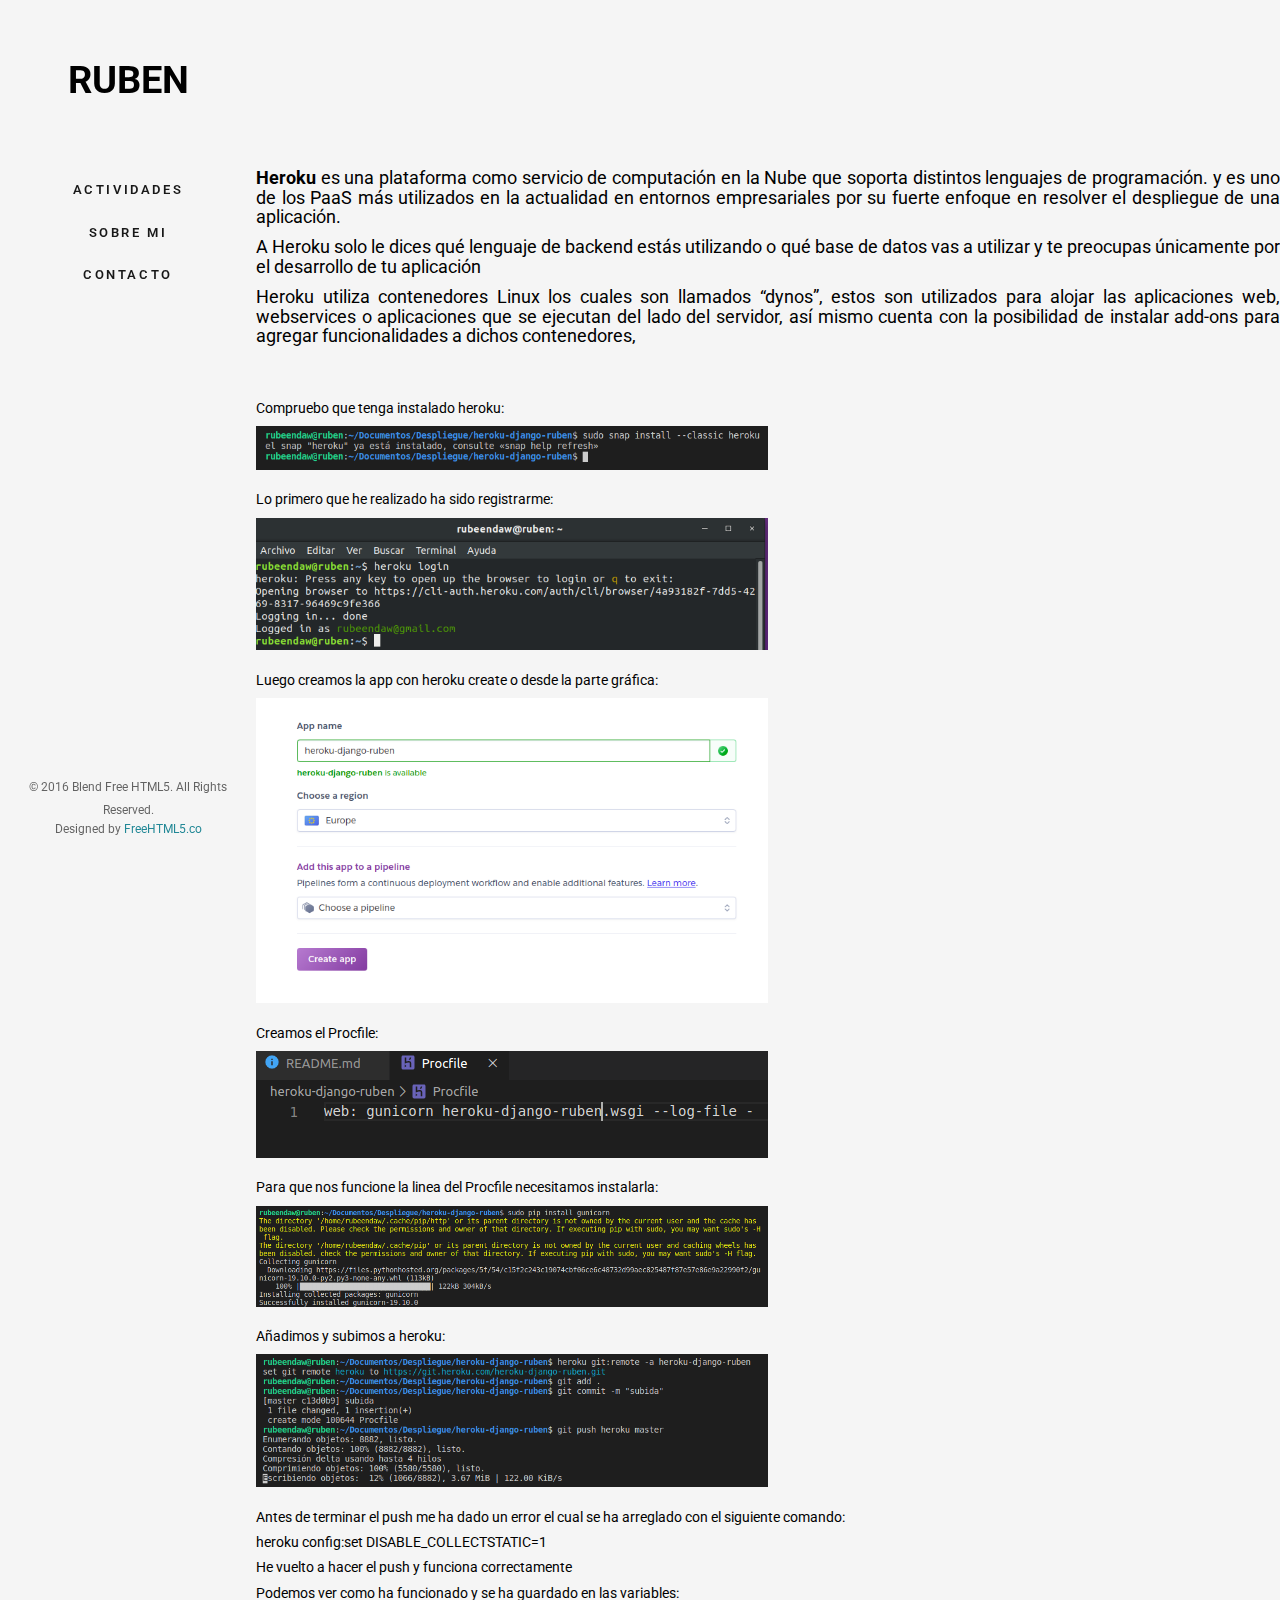
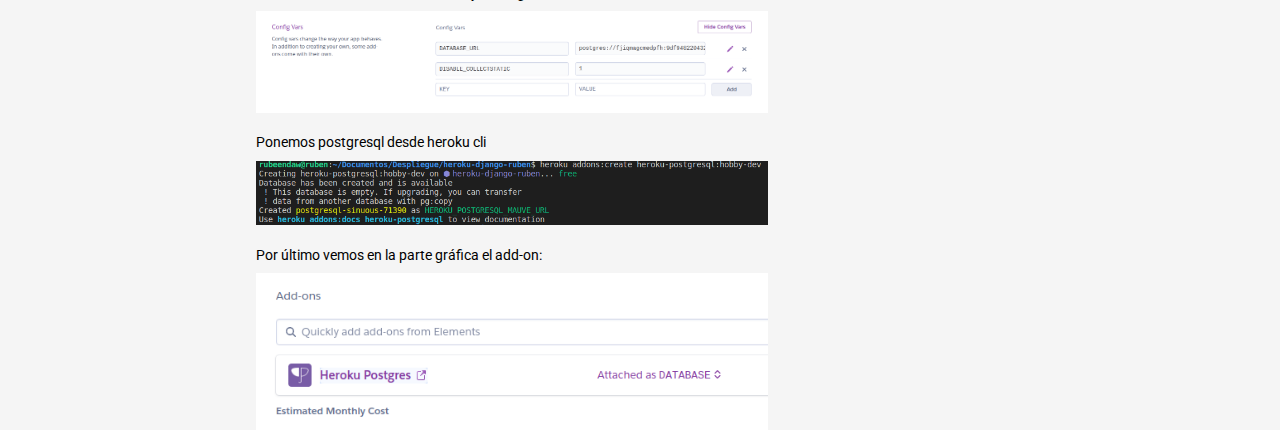
<file: actividades/actividad7.html>
<!DOCTYPE html>
<html class="no-js">
	<head>
	<meta charset="utf-8">
	<meta http-equiv="X-UA-Compatible" content="IE=edge">
	<title>RUBEN</title>
	<meta name="viewport" content="width=device-width, initial-scale=1">
	<meta name="description" content="Free HTML5 Website Template by FreeHTML5.co" />
	<meta name="keywords" content="free html5, free template, free bootstrap, free website template, html5, css3, mobile first, responsive" />
	<meta name="author" content="FreeHTML5.co" />

  	<!-- 
	//////////////////////////////////////////////////////

	FREE HTML5 TEMPLATE 
	DESIGNED & DEVELOPED by FreeHTML5.co
		
	Website: 		http://freehtml5.co/
	Email: 			info@freehtml5.co
	Twitter: 		http://twitter.com/fh5co
	Facebook: 		https://www.facebook.com/fh5co

	//////////////////////////////////////////////////////
	-->

  	<!-- Facebook and Twitter integration -->
	<meta property="og:title" content=""/>
	<meta property="og:image" content=""/>
	<meta property="og:url" content=""/>
	<meta property="og:site_name" content=""/>
	<meta property="og:description" content=""/>
	<meta name="twitter:title" content="" />
	<meta name="twitter:image" content="" />
	<meta name="twitter:url" content="" />
	<meta name="twitter:card" content="" />

	<!-- Place favicon.ico and apple-touch-icon.png in the root directory -->
	<link rel="shortcut icon" href="favicon.ico">

	<link href="https://fonts.googleapis.com/css?family=Roboto:100,300,400,500,700" rel="stylesheet">
	
	<!-- Animate.css -->
	<link rel="stylesheet" href="../css/animate.css">
	<!-- Icomoon Icon Fonts-->
	<link rel="stylesheet" href="../css/icomoon.css">
	<!-- Bootstrap  -->
	<link rel="stylesheet" href="../css/bootstrap.css">
	<!-- Flexslider  -->
	<link rel="stylesheet" href="../css/flexslider.css">
	<!-- Theme style  -->
	<link rel="stylesheet" href="../css/style.css">

	<!-- Modernizr JS -->
	<script src="../js/modernizr-2.6.2.min.js"></script>
	<!-- FOR IE9 below -->
	<!--[if lt IE 9]>
	<script src="js/respond.min.js"></script>
	<![endif]-->
	</head>
	<body>
	<div id="fh5co-page">
		<a href="#" class="js-fh5co-nav-toggle fh5co-nav-toggle"><i></i></a>
		<aside id="fh5co-aside" role="complementary" class="border js-fullheight">

			<h1 id="fh5co-logo"><a href="../index.html">RUBEN</a></h1>
			<nav id="fh5co-main-menu" role="navigation">
				<ul>
					<li><a href="../index.html">Actividades</a></li>
					<li><a href="#">Sobre mi</a></li>
					<li><a href="#">Contacto</a></li>
				</ul>
			</nav>

			<div class="fh5co-footer">
				<p><small>&copy; 2016 Blend Free HTML5. All Rights Reserved.</span> <span>Designed by <a href="http://freehtml5.co/" target="_blank">FreeHTML5.co</a> </span></small></p>
				<ul>
					<!-- <li><a href="#"><i class="icon-facebook2"></i></a></li> -->
					<!-- <li><a href="#"><i class="icon-twitter2"></i></a></li> -->
					<!-- <li><a href="#"><i class="icon-instagram"></i></a></li> -->
					<!-- <li><a href="#"><i class="icon-linkedin2"></i></a></li> -->
				</ul>
			</div>
			
		</aside>
		
		<div id="fh5co-main" style="text-align: justify">
			<h5 class="fh5co-narrow-content">
				<h2 class="fh5co-heading animate-box" data-animate-effect="fadeInLeft">Actividad 7</h2>
				<h4><strong>Heroku</strong> es una plataforma como servicio de computación en la Nube que soporta distintos lenguajes de programación. y es uno de los PaaS más utilizados en la actualidad en entornos empresariales por su fuerte enfoque en resolver el despliegue de una aplicación.</h4>
                <h4>A Heroku solo le dices qué lenguaje de backend estás utilizando o qué base de datos vas a utilizar y te preocupas únicamente por el desarrollo de tu aplicación</h4>
                <h4>Heroku utiliza contenedores Linux  los cuales son llamados “dynos”, estos son utilizados para alojar las aplicaciones web, webservices o aplicaciones que se ejecutan del lado del servidor, así mismo cuenta con la posibilidad de instalar add-ons para agregar funcionalidades a dichos contenedores,</h4>
                <br><br>
                <h5>Compruebo que tenga instalado heroku:</h5>
				<img style="max-width: 50%;" src="../images/heroku_05.png">
				<br><br>
				<h5>Lo primero que he realizado ha sido registrarme:</h5>
                <img style="max-width: 50%;" src="../images/heroku_01.png">
				<br><br>
                <h5>Luego creamos la app con heroku create o desde la parte gráfica:</h5>
				<img style="max-width: 50%;" src="../images/heroku_02.png">
				<br><br>
                <h5>Creamos el Procfile:</h5>
				<img style="max-width: 50%;" src="../images/heroku_06.png">
				<br><br>
				<h5>Para que nos funcione la linea del Procfile necesitamos instalarla:</h5>
				<img style="max-width: 50%;" src="../images/heroku_07.png">
				<br><br>
                <h5>Añadimos y subimos a heroku:</h5>
				<img style="max-width: 50%;" src="../images/heroku_09.png">
				<br><br>
                <h5>Antes de terminar el push me ha dado un error el cual se ha arreglado con el siguiente comando:</h5>
                <h5>heroku config:set DISABLE_COLLECTSTATIC=1</h5>
                <h5>He vuelto a hacer el push y funciona correctamente</h5>
				<h5>Podemos ver como ha funcionado y se ha guardado en las variables:</h5>
				<img style="max-width: 50%;" src="../images/heroku_10.png">
                <br><br>
                <h5>Ponemos postgresql desde heroku cli</h5>
				<img style="max-width: 50%;" src="../images/heroku_11.png">
                <br><br>
                <h5>Por último vemos en la parte gráfica el add-on:</h5>
				<img style="max-width: 50%;" src="../images/heroku_12.png">
			</div>
        </div>

	<!-- jQuery -->
	<script src="../js/jquery.min.js"></script>
	<!-- jQuery Easing -->
	<script src="../js/jquery.easing.1.3.js"></script>
	<!-- Bootstrap -->
	<script src="../js/bootstrap.min.js"></script>
	<!-- Waypoints -->
	<script src="../js/jquery.waypoints.min.js"></script>
	<!-- Flexslider -->
	<script src="../js/jquery.flexslider-min.js"></script>
	
	
	<!-- MAIN JS -->
	<script src="../js/main.js"></script>

	</body>
</html>
</file>
<file: css/icomoon.css>
@font-face {
  font-family: 'icomoon';
  src:  url('fonts/icomoon.eot?6py85u');
  src:  url('fonts/icomoon.eot?6py85u#iefix') format('embedded-opentype'),
    url('fonts/icomoon.ttf?6py85u') format('truetype'),
    url('fonts/icomoon.woff?6py85u') format('woff'),
    url('fonts/icomoon.svg?6py85u#icomoon') format('svg');
  font-weight: normal;
  font-style: normal;
}

[class^="icon-"], [class*=" icon-"] {
  /* use !important to prevent issues with browser extensions that change fonts */
  font-family: 'icomoon' !important;
  speak: none;
  font-style: normal;
  font-weight: normal;
  font-variant: normal;
  text-transform: none;
  line-height: 1;

  /* Better Font Rendering =========== */
  -webkit-font-smoothing: antialiased;
  -moz-osx-font-smoothing: grayscale;
}

.icon-times:before {
  content: "\e930";
}
.icon-tick:before {
  content: "\e931";
}
.icon-plus:before {
  content: "\e932";
}
.icon-minus:before {
  content: "\e933";
}
.icon-equals:before {
  content: "\e934";
}
.icon-divide:before {
  content: "\e935";
}
.icon-chevron-right:before {
  content: "\e936";
}
.icon-chevron-left:before {
  content: "\e937";
}
.icon-arrow-right-thick:before {
  content: "\e938";
}
.icon-arrow-left-thick:before {
  content: "\e939";
}
.icon-th-small:before {
  content: "\e93a";
}
.icon-th-menu:before {
  content: "\e93b";
}
.icon-th-list:before {
  content: "\e93c";
}
.icon-th-large:before {
  content: "\e93d";
}
.icon-home:before {
  content: "\e93e";
}
.icon-arrow-forward:before {
  content: "\e93f";
}
.icon-arrow-back:before {
  content: "\e940";
}
.icon-rss:before {
  content: "\e941";
}
.icon-location:before {
  content: "\e942";
}
.icon-link:before {
  content: "\e943";
}
.icon-image:before {
  content: "\e944";
}
.icon-arrow-up-thick:before {
  content: "\e945";
}
.icon-arrow-down-thick:before {
  content: "\e946";
}
.icon-starburst:before {
  content: "\e947";
}
.icon-starburst-outline:before {
  content: "\e948";
}
.icon-star3:before {
  content: "\e949";
}
.icon-flow-children:before {
  content: "\e94a";
}
.icon-export:before {
  content: "\e94b";
}
.icon-delete2:before {
  content: "\e94c";
}
.icon-delete-outline:before {
  content: "\e94d";
}
.icon-cloud-storage:before {
  content: "\e94e";
}
.icon-wi-fi:before {
  content: "\e94f";
}
.icon-heart:before {
  content: "\e950";
}
.icon-flash:before {
  content: "\e951";
}
.icon-cancel:before {
  content: "\e952";
}
.icon-backspace:before {
  content: "\e953";
}
.icon-attachment:before {
  content: "\e954";
}
.icon-arrow-move:before {
  content: "\e955";
}
.icon-warning:before {
  content: "\e956";
}
.icon-user:before {
  content: "\e957";
}
.icon-radar:before {
  content: "\e958";
}
.icon-lock-open:before {
  content: "\e959";
}
.icon-lock-closed:before {
  content: "\e95a";
}
.icon-location-arrow:before {
  content: "\e95b";
}
.icon-info:before {
  content: "\e95c";
}
.icon-user-delete:before {
  content: "\e95d";
}
.icon-user-add:before {
  content: "\e95e";
}
.icon-media-pause:before {
  content: "\e95f";
}
.icon-group:before {
  content: "\e960";
}
.icon-chart-pie:before {
  content: "\e961";
}
.icon-chart-line:before {
  content: "\e962";
}
.icon-chart-bar:before {
  content: "\e963";
}
.icon-chart-area:before {
  content: "\e964";
}
.icon-video:before {
  content: "\e965";
}
.icon-point-of-interest:before {
  content: "\e966";
}
.icon-infinity:before {
  content: "\e967";
}
.icon-globe:before {
  content: "\e968";
}
.icon-eye:before {
  content: "\e969";
}
.icon-cog:before {
  content: "\e96a";
}
.icon-camera:before {
  content: "\e96b";
}
.icon-upload:before {
  content: "\e96c";
}
.icon-scissors:before {
  content: "\e96d";
}
.icon-refresh:before {
  content: "\e96e";
}
.icon-pin:before {
  content: "\e96f";
}
.icon-key:before {
  content: "\e970";
}
.icon-info-large:before {
  content: "\e971";
}
.icon-eject:before {
  content: "\e972";
}
.icon-download:before {
  content: "\e973";
}
.icon-zoom:before {
  content: "\e974";
}
.icon-zoom-out:before {
  content: "\e975";
}
.icon-zoom-in:before {
  content: "\e976";
}
.icon-sort-numerically:before {
  content: "\e977";
}
.icon-sort-alphabetically:before {
  content: "\e978";
}
.icon-input-checked:before {
  content: "\e979";
}
.icon-calender:before {
  content: "\e97a";
}
.icon-world2:before {
  content: "\e97b";
}
.icon-notes:before {
  content: "\e97c";
}
.icon-code:before {
  content: "\e97d";
}
.icon-arrow-sync:before {
  content: "\e97e";
}
.icon-arrow-shuffle:before {
  content: "\e97f";
}
.icon-arrow-repeat:before {
  content: "\e980";
}
.icon-arrow-minimise:before {
  content: "\e981";
}
.icon-arrow-maximise:before {
  content: "\e982";
}
.icon-arrow-loop:before {
  content: "\e983";
}
.icon-anchor:before {
  content: "\e984";
}
.icon-spanner:before {
  content: "\e985";
}
.icon-puzzle:before {
  content: "\e986";
}
.icon-power:before {
  content: "\e987";
}
.icon-plane:before {
  content: "\e988";
}
.icon-pi:before {
  content: "\e989";
}
.icon-phone:before {
  content: "\e98a";
}
.icon-microphone2:before {
  content: "\e98b";
}
.icon-media-rewind:before {
  content: "\e98c";
}
.icon-flag:before {
  content: "\e98d";
}
.icon-adjust-brightness:before {
  content: "\e98e";
}
.icon-waves:before {
  content: "\e98f";
}
.icon-social-twitter:before {
  content: "\e990";
}
.icon-social-facebook:before {
  content: "\e991";
}
.icon-social-dribbble:before {
  content: "\e992";
}
.icon-media-stop:before {
  content: "\e993";
}
.icon-media-record:before {
  content: "\e994";
}
.icon-media-play:before {
  content: "\e995";
}
.icon-media-fast-forward:before {
  content: "\e996";
}
.icon-media-eject:before {
  content: "\e997";
}
.icon-social-vimeo:before {
  content: "\e998";
}
.icon-social-tumbler:before {
  content: "\e999";
}
.icon-social-skype:before {
  content: "\e99a";
}
.icon-social-pinterest:before {
  content: "\e99b";
}
.icon-social-linkedin:before {
  content: "\e99c";
}
.icon-social-last-fm:before {
  content: "\e99d";
}
.icon-social-github:before {
  content: "\e99e";
}
.icon-social-flickr:before {
  content: "\e99f";
}
.icon-at:before {
  content: "\e9a0";
}
.icon-times-outline:before {
  content: "\e9a1";
}
.icon-plus-outline:before {
  content: "\e9a2";
}
.icon-minus-outline:before {
  content: "\e9a3";
}
.icon-tick-outline:before {
  content: "\e9a4";
}
.icon-th-large-outline:before {
  content: "\e9a5";
}
.icon-equals-outline:before {
  content: "\e9a6";
}
.icon-divide-outline:before {
  content: "\e9a7";
}
.icon-chevron-right-outline:before {
  content: "\e9a8";
}
.icon-chevron-left-outline:before {
  content: "\e9a9";
}
.icon-arrow-right-outline:before {
  content: "\e9aa";
}
.icon-arrow-left-outline:before {
  content: "\e9ab";
}
.icon-th-small-outline:before {
  content: "\e9ac";
}
.icon-th-menu-outline:before {
  content: "\e9ad";
}
.icon-th-list-outline:before {
  content: "\e9ae";
}
.icon-news2:before {
  content: "\e9b1";
}
.icon-home-outline:before {
  content: "\e9b2";
}
.icon-arrow-up-outline:before {
  content: "\e9b3";
}
.icon-arrow-forward-outline:before {
  content: "\e9b4";
}
.icon-arrow-down-outline:before {
  content: "\e9b5";
}
.icon-arrow-back-outline:before {
  content: "\e9b6";
}
.icon-trash3:before {
  content: "\e9b7";
}
.icon-rss-outline:before {
  content: "\e9b8";
}
.icon-message:before {
  content: "\e9b9";
}
.icon-location-outline:before {
  content: "\e9ba";
}
.icon-link-outline:before {
  content: "\e9bb";
}
.icon-image-outline:before {
  content: "\e9bc";
}
.icon-export-outline:before {
  content: "\e9bd";
}
.icon-cross:before {
  content: "\e9be";
}
.icon-wi-fi-outline:before {
  content: "\e9bf";
}
.icon-star-outline:before {
  content: "\e9c0";
}
.icon-media-pause-outline:before {
  content: "\e9c1";
}
.icon-mail:before {
  content: "\e9c2";
}
.icon-heart-outline:before {
  content: "\e9c3";
}
.icon-flash-outline:before {
  content: "\e9c4";
}
.icon-cancel-outline:before {
  content: "\e9c5";
}
.icon-beaker:before {
  content: "\e9c6";
}
.icon-arrow-move-outline:before {
  content: "\e9c7";
}
.icon-watch2:before {
  content: "\e9c8";
}
.icon-warning-outline:before {
  content: "\e9c9";
}
.icon-time:before {
  content: "\e9ca";
}
.icon-radar-outline:before {
  content: "\e9cb";
}
.icon-lock-open-outline:before {
  content: "\e9cc";
}
.icon-location-arrow-outline:before {
  content: "\e9cd";
}
.icon-info-outline:before {
  content: "\e9ce";
}
.icon-backspace-outline:before {
  content: "\e9cf";
}
.icon-attachment-outline:before {
  content: "\e9d0";
}
.icon-user-outline:before {
  content: "\e9d1";
}
.icon-user-delete-outline:before {
  content: "\e9d2";
}
.icon-user-add-outline:before {
  content: "\e9d3";
}
.icon-lock-closed-outline:before {
  content: "\e9d4";
}
.icon-group-outline:before {
  content: "\e9d5";
}
.icon-chart-pie-outline:before {
  content: "\e9d6";
}
.icon-chart-line-outline:before {
  content: "\e9d7";
}
.icon-chart-bar-outline:before {
  content: "\e9d8";
}
.icon-chart-area-outline:before {
  content: "\e9d9";
}
.icon-video-outline:before {
  content: "\e9da";
}
.icon-point-of-interest-outline:before {
  content: "\e9db";
}
.icon-map:before {
  content: "\e9dc";
}
.icon-key-outline:before {
  content: "\e9dd";
}
.icon-infinity-outline:before {
  content: "\e9de";
}
.icon-globe-outline:before {
  content: "\e9df";
}
.icon-eye-outline:before {
  content: "\e9e0";
}
.icon-cog-outline:before {
  content: "\e9e1";
}
.icon-camera-outline:before {
  content: "\e9e2";
}
.icon-upload-outline:before {
  content: "\e9e3";
}
.icon-support:before {
  content: "\e9e4";
}
.icon-scissors-outline:before {
  content: "\e9e5";
}
.icon-refresh-outline:before {
  content: "\e9e6";
}
.icon-info-large-outline:before {
  content: "\e9e7";
}
.icon-eject-outline:before {
  content: "\e9e8";
}
.icon-download-outline:before {
  content: "\e9e9";
}
.icon-battery-mid:before {
  content: "\e9ea";
}
.icon-battery-low:before {
  content: "\e9eb";
}
.icon-battery-high:before {
  content: "\e9ec";
}
.icon-zoom-outline:before {
  content: "\e9ed";
}
.icon-zoom-out-outline:before {
  content: "\e9ee";
}
.icon-zoom-in-outline:before {
  content: "\e9ef";
}
.icon-tag3:before {
  content: "\e9f0";
}
.icon-tabs-outline:before {
  content: "\e9f1";
}
.icon-pin-outline:before {
  content: "\e9f2";
}
.icon-message-typing:before {
  content: "\e9f3";
}
.icon-directions:before {
  content: "\e9f4";
}
.icon-battery-full:before {
  content: "\e9f5";
}
.icon-battery-charge:before {
  content: "\e9f6";
}
.icon-pipette:before {
  content: "\e9f7";
}
.icon-pencil:before {
  content: "\e9f8";
}
.icon-folder:before {
  content: "\e9f9";
}
.icon-folder-delete:before {
  content: "\e9fa";
}
.icon-folder-add:before {
  content: "\e9fb";
}
.icon-edit:before {
  content: "\e9fc";
}
.icon-document:before {
  content: "\e9fd";
}
.icon-document-delete:before {
  content: "\e9fe";
}
.icon-document-add:before {
  content: "\e9ff";
}
.icon-brush:before {
  content: "\ea00";
}
.icon-thumbs-up:before {
  content: "\ea01";
}
.icon-thumbs-down:before {
  content: "\ea02";
}
.icon-pen:before {
  content: "\ea03";
}
.icon-sort-numerically-outline:before {
  content: "\ea04";
}
.icon-sort-alphabetically-outline:before {
  content: "\ea05";
}
.icon-social-last-fm-circular:before {
  content: "\ea06";
}
.icon-social-github-circular:before {
  content: "\ea07";
}
.icon-compass:before {
  content: "\ea08";
}
.icon-bookmark:before {
  content: "\ea09";
}
.icon-input-checked-outline:before {
  content: "\ea0a";
}
.icon-code-outline:before {
  content: "\ea0b";
}
.icon-calender-outline:before {
  content: "\ea0c";
}
.icon-business-card:before {
  content: "\ea0d";
}
.icon-arrow-up:before {
  content: "\ea0e";
}
.icon-arrow-sync-outline:before {
  content: "\ea0f";
}
.icon-arrow-right:before {
  content: "\ea10";
}
.icon-arrow-repeat-outline:before {
  content: "\ea11";
}
.icon-arrow-loop-outline:before {
  content: "\ea12";
}
.icon-arrow-left:before {
  content: "\ea13";
}
.icon-flow-switch:before {
  content: "\ea14";
}
.icon-flow-parallel:before {
  content: "\ea15";
}
.icon-flow-merge:before {
  content: "\ea16";
}
.icon-document-text:before {
  content: "\ea17";
}
.icon-clipboard:before {
  content: "\ea18";
}
.icon-calculator:before {
  content: "\ea19";
}
.icon-arrow-minimise-outline:before {
  content: "\ea1a";
}
.icon-arrow-maximise-outline:before {
  content: "\ea1b";
}
.icon-arrow-down:before {
  content: "\ea1c";
}
.icon-gift:before {
  content: "\ea1d";
}
.icon-film:before {
  content: "\ea1e";
}
.icon-database:before {
  content: "\ea1f";
}
.icon-bell:before {
  content: "\ea20";
}
.icon-anchor-outline:before {
  content: "\ea21";
}
.icon-adjust-contrast:before {
  content: "\ea22";
}
.icon-world-outline:before {
  content: "\ea23";
}
.icon-shopping-bag:before {
  content: "\ea24";
}
.icon-power-outline:before {
  content: "\ea25";
}
.icon-notes-outline:before {
  content: "\ea26";
}
.icon-device-tablet:before {
  content: "\ea27";
}
.icon-device-phone:before {
  content: "\ea28";
}
.icon-device-laptop:before {
  content: "\ea29";
}
.icon-device-desktop:before {
  content: "\ea2a";
}
.icon-briefcase:before {
  content: "\ea2b";
}
.icon-stopwatch:before {
  content: "\ea2c";
}
.icon-spanner-outline:before {
  content: "\ea2d";
}
.icon-puzzle-outline:before {
  content: "\ea2e";
}
.icon-printer:before {
  content: "\ea2f";
}
.icon-pi-outline:before {
  content: "\ea30";
}
.icon-lightbulb:before {
  content: "\ea31";
}
.icon-flag-outline:before {
  content: "\ea32";
}
.icon-contacts:before {
  content: "\ea33";
}
.icon-archive2:before {
  content: "\ea34";
}
.icon-weather-stormy:before {
  content: "\ea35";
}
.icon-weather-shower:before {
  content: "\ea36";
}
.icon-weather-partly-sunny:before {
  content: "\ea37";
}
.icon-weather-downpour:before {
  content: "\ea38";
}
.icon-weather-cloudy:before {
  content: "\ea39";
}
.icon-plane-outline:before {
  content: "\ea3a";
}
.icon-phone-outline:before {
  content: "\ea3b";
}
.icon-microphone-outline:before {
  content: "\ea3c";
}
.icon-weather-windy:before {
  content: "\ea3d";
}
.icon-weather-windy-cloudy:before {
  content: "\ea3e";
}
.icon-weather-sunny:before {
  content: "\ea3f";
}
.icon-weather-snow:before {
  content: "\ea40";
}
.icon-weather-night:before {
  content: "\ea41";
}
.icon-media-stop-outline:before {
  content: "\ea42";
}
.icon-media-rewind-outline:before {
  content: "\ea43";
}
.icon-media-record-outline:before {
  content: "\ea44";
}
.icon-media-play-outline:before {
  content: "\ea45";
}
.icon-media-fast-forward-outline:before {
  content: "\ea46";
}
.icon-media-eject-outline:before {
  content: "\ea47";
}
.icon-wine:before {
  content: "\ea48";
}
.icon-waves-outline:before {
  content: "\ea49";
}
.icon-ticket:before {
  content: "\ea4a";
}
.icon-tags:before {
  content: "\ea4b";
}
.icon-plug:before {
  content: "\ea4c";
}
.icon-headphones:before {
  content: "\ea4d";
}
.icon-credit-card:before {
  content: "\ea4e";
}
.icon-coffee:before {
  content: "\ea4f";
}
.icon-book:before {
  content: "\ea50";
}
.icon-beer:before {
  content: "\ea51";
}
.icon-volume2:before {
  content: "\ea52";
}
.icon-volume-up:before {
  content: "\ea53";
}
.icon-volume-mute:before {
  content: "\ea54";
}
.icon-volume-down:before {
  content: "\ea55";
}
.icon-social-vimeo-circular:before {
  content: "\ea56";
}
.icon-social-twitter-circular:before {
  content: "\ea57";
}
.icon-social-pinterest-circular:before {
  content: "\ea58";
}
.icon-social-linkedin-circular:before {
  content: "\ea59";
}
.icon-social-facebook-circular:before {
  content: "\ea5a";
}
.icon-social-dribbble-circular:before {
  content: "\ea5b";
}
.icon-tree:before {
  content: "\ea5c";
}
.icon-thermometer2:before {
  content: "\ea5d";
}
.icon-social-tumbler-circular:before {
  content: "\ea5e";
}
.icon-social-skype-outline:before {
  content: "\ea5f";
}
.icon-social-flickr-circular:before {
  content: "\ea60";
}
.icon-social-at-circular:before {
  content: "\ea61";
}
.icon-shopping-cart:before {
  content: "\ea62";
}
.icon-messages:before {
  content: "\ea63";
}
.icon-leaf:before {
  content: "\ea64";
}
.icon-feather:before {
  content: "\ea65";
}
.icon-eye2:before {
  content: "\e064";
}
.icon-paper-clip:before {
  content: "\e065";
}
.icon-mail5:before {
  content: "\e066";
}
.icon-toggle:before {
  content: "\e067";
}
.icon-layout:before {
  content: "\e068";
}
.icon-link2:before {
  content: "\e069";
}
.icon-bell2:before {
  content: "\e06a";
}
.icon-lock3:before {
  content: "\e06b";
}
.icon-unlock:before {
  content: "\e06c";
}
.icon-ribbon2:before {
  content: "\e06d";
}
.icon-image2:before {
  content: "\e06e";
}
.icon-signal:before {
  content: "\e06f";
}
.icon-target3:before {
  content: "\e070";
}
.icon-clipboard3:before {
  content: "\e071";
}
.icon-clock3:before {
  content: "\e072";
}
.icon-watch:before {
  content: "\e073";
}
.icon-air-play:before {
  content: "\e074";
}
.icon-camera3:before {
  content: "\e075";
}
.icon-video2:before {
  content: "\e076";
}
.icon-disc:before {
  content: "\e077";
}
.icon-printer3:before {
  content: "\e078";
}
.icon-monitor:before {
  content: "\e079";
}
.icon-server:before {
  content: "\e07a";
}
.icon-cog2:before {
  content: "\e07b";
}
.icon-heart3:before {
  content: "\e07c";
}
.icon-paragraph:before {
  content: "\e07d";
}
.icon-align-justify:before {
  content: "\e07e";
}
.icon-align-left:before {
  content: "\e07f";
}
.icon-align-center:before {
  content: "\e080";
}
.icon-align-right:before {
  content: "\e081";
}
.icon-book2:before {
  content: "\e082";
}
.icon-layers2:before {
  content: "\e083";
}
.icon-stack2:before {
  content: "\e084";
}
.icon-stack-2:before {
  content: "\e085";
}
.icon-paper:before {
  content: "\e086";
}
.icon-paper-stack:before {
  content: "\e087";
}
.icon-search3:before {
  content: "\e088";
}
.icon-zoom-in2:before {
  content: "\e089";
}
.icon-zoom-out2:before {
  content: "\e08a";
}
.icon-reply2:before {
  content: "\e08b";
}
.icon-circle-plus:before {
  content: "\e08c";
}
.icon-circle-minus:before {
  content: "\e08d";
}
.icon-circle-check:before {
  content: "\e08e";
}
.icon-circle-cross:before {
  content: "\e08f";
}
.icon-square-plus:before {
  content: "\e090";
}
.icon-square-minus:before {
  content: "\e091";
}
.icon-square-check:before {
  content: "\e092";
}
.icon-square-cross:before {
  content: "\e093";
}
.icon-microphone:before {
  content: "\e094";
}
.icon-record:before {
  content: "\e095";
}
.icon-skip-back:before {
  content: "\e096";
}
.icon-rewind:before {
  content: "\e097";
}
.icon-play4:before {
  content: "\e098";
}
.icon-pause3:before {
  content: "\e099";
}
.icon-stop3:before {
  content: "\e09a";
}
.icon-fast-forward:before {
  content: "\e09b";
}
.icon-skip-forward:before {
  content: "\e09c";
}
.icon-shuffle2:before {
  content: "\e09d";
}
.icon-repeat:before {
  content: "\e09e";
}
.icon-folder2:before {
  content: "\e09f";
}
.icon-umbrella:before {
  content: "\e0a0";
}
.icon-moon:before {
  content: "\e0a1";
}
.icon-thermometer:before {
  content: "\e0a2";
}
.icon-drop:before {
  content: "\e0a3";
}
.icon-sun2:before {
  content: "\e0a4";
}
.icon-cloud3:before {
  content: "\e0a5";
}
.icon-cloud-upload2:before {
  content: "\e0a6";
}
.icon-cloud-download2:before {
  content: "\e0a7";
}
.icon-upload4:before {
  content: "\e0a8";
}
.icon-download4:before {
  content: "\e0a9";
}
.icon-location3:before {
  content: "\e0aa";
}
.icon-location-2:before {
  content: "\e0ab";
}
.icon-map3:before {
  content: "\e0ac";
}
.icon-battery:before {
  content: "\e0ad";
}
.icon-head:before {
  content: "\e0ae";
}
.icon-briefcase3:before {
  content: "\e0af";
}
.icon-speech-bubble:before {
  content: "\e0b0";
}
.icon-anchor2:before {
  content: "\e0b1";
}
.icon-globe2:before {
  content: "\e0b2";
}
.icon-box:before {
  content: "\e0b3";
}
.icon-reload:before {
  content: "\e0b4";
}
.icon-share3:before {
  content: "\e0b5";
}
.icon-marquee:before {
  content: "\e0b6";
}
.icon-marquee-plus:before {
  content: "\e0b7";
}
.icon-marquee-minus:before {
  content: "\e0b8";
}
.icon-tag:before {
  content: "\e0b9";
}
.icon-power2:before {
  content: "\e0ba";
}
.icon-command2:before {
  content: "\e0bb";
}
.icon-alt:before {
  content: "\e0bc";
}
.icon-esc:before {
  content: "\e0bd";
}
.icon-bar-graph:before {
  content: "\e0be";
}
.icon-bar-graph-2:before {
  content: "\e0bf";
}
.icon-pie-graph:before {
  content: "\e0c0";
}
.icon-star:before {
  content: "\e0c1";
}
.icon-arrow-left3:before {
  content: "\e0c2";
}
.icon-arrow-right3:before {
  content: "\e0c3";
}
.icon-arrow-up3:before {
  content: "\e0c4";
}
.icon-arrow-down3:before {
  content: "\e0c5";
}
.icon-volume:before {
  content: "\e0c6";
}
.icon-mute:before {
  content: "\e0c7";
}
.icon-content-right:before {
  content: "\e100";
}
.icon-content-left:before {
  content: "\e101";
}
.icon-grid2:before {
  content: "\e102";
}
.icon-grid-2:before {
  content: "\e103";
}
.icon-columns:before {
  content: "\e104";
}
.icon-loader:before {
  content: "\e105";
}
.icon-bag:before {
  content: "\e106";
}
.icon-ban:before {
  content: "\e107";
}
.icon-flag3:before {
  content: "\e108";
}
.icon-trash:before {
  content: "\e109";
}
.icon-expand2:before {
  content: "\e110";
}
.icon-contract:before {
  content: "\e111";
}
.icon-maximize:before {
  content: "\e112";
}
.icon-minimize:before {
  content: "\e113";
}
.icon-plus2:before {
  content: "\e114";
}
.icon-minus2:before {
  content: "\e115";
}
.icon-check:before {
  content: "\e116";
}
.icon-cross2:before {
  content: "\e117";
}
.icon-move:before {
  content: "\e118";
}
.icon-delete:before {
  content: "\e119";
}
.icon-menu5:before {
  content: "\e120";
}
.icon-archive:before {
  content: "\e121";
}
.icon-inbox:before {
  content: "\e122";
}
.icon-outbox:before {
  content: "\e123";
}
.icon-file:before {
  content: "\e124";
}
.icon-file-add:before {
  content: "\e125";
}
.icon-file-subtract:before {
  content: "\e126";
}
.icon-help:before {
  content: "\e127";
}
.icon-open:before {
  content: "\e128";
}
.icon-ellipsis:before {
  content: "\e129";
}
.icon-heart4:before {
  content: "\e900";
}
.icon-cloud4:before {
  content: "\e901";
}
.icon-star2:before {
  content: "\e902";
}
.icon-tv2:before {
  content: "\e903";
}
.icon-sound:before {
  content: "\e904";
}
.icon-video3:before {
  content: "\e905";
}
.icon-trash2:before {
  content: "\e906";
}
.icon-user2:before {
  content: "\e907";
}
.icon-key3:before {
  content: "\e908";
}
.icon-search4:before {
  content: "\e909";
}
.icon-settings:before {
  content: "\e90a";
}
.icon-camera4:before {
  content: "\e90b";
}
.icon-tag2:before {
  content: "\e90c";
}
.icon-lock4:before {
  content: "\e90d";
}
.icon-bulb:before {
  content: "\e90e";
}
.icon-pen2:before {
  content: "\e90f";
}
.icon-diamond:before {
  content: "\e910";
}
.icon-display2:before {
  content: "\e911";
}
.icon-location4:before {
  content: "\e912";
}
.icon-eye3:before {
  content: "\e913";
}
.icon-bubble3:before {
  content: "\e914";
}
.icon-stack3:before {
  content: "\e915";
}
.icon-cup:before {
  content: "\e916";
}
.icon-phone3:before {
  content: "\e917";
}
.icon-news:before {
  content: "\e918";
}
.icon-mail6:before {
  content: "\e919";
}
.icon-like:before {
  content: "\e91a";
}
.icon-photo:before {
  content: "\e91b";
}
.icon-note:before {
  content: "\e91c";
}
.icon-clock4:before {
  content: "\e91d";
}
.icon-paperplane:before {
  content: "\e91e";
}
.icon-params:before {
  content: "\e91f";
}
.icon-banknote:before {
  content: "\e920";
}
.icon-data:before {
  content: "\e921";
}
.icon-music2:before {
  content: "\e922";
}
.icon-megaphone2:before {
  content: "\e923";
}
.icon-study:before {
  content: "\e924";
}
.icon-lab2:before {
  content: "\e925";
}
.icon-food:before {
  content: "\e926";
}
.icon-t-shirt:before {
  content: "\e927";
}
.icon-fire2:before {
  content: "\e928";
}
.icon-clip:before {
  content: "\e929";
}
.icon-shop:before {
  content: "\e92a";
}
.icon-calendar3:before {
  content: "\e92b";
}
.icon-wallet2:before {
  content: "\e92c";
}
.icon-vynil:before {
  content: "\e92d";
}
.icon-truck2:before {
  content: "\e92e";
}
.icon-world:before {
  content: "\e92f";
}
.icon-spinner6:before {
  content: "\e9af";
}
.icon-spinner7:before {
  content: "\e9b0";
}
.icon-amazon:before {
  content: "\eab7";
}
.icon-google:before {
  content: "\eab8";
}
.icon-google2:before {
  content: "\eab9";
}
.icon-google3:before {
  content: "\eaba";
}
.icon-google-plus:before {
  content: "\eabb";
}
.icon-google-plus2:before {
  content: "\eabc";
}
.icon-google-plus3:before {
  content: "\eabd";
}
.icon-hangouts:before {
  content: "\eabe";
}
.icon-google-drive:before {
  content: "\eabf";
}
.icon-facebook2:before {
  content: "\eac0";
}
.icon-facebook22:before {
  content: "\eac1";
}
.icon-instagram:before {
  content: "\eac2";
}
.icon-whatsapp:before {
  content: "\eac3";
}
.icon-spotify:before {
  content: "\eac4";
}
.icon-telegram:before {
  content: "\eac5";
}
.icon-twitter2:before {
  content: "\eac6";
}
.icon-vine:before {
  content: "\eac7";
}
.icon-vk:before {
  content: "\eac8";
}
.icon-renren:before {
  content: "\eac9";
}
.icon-sina-weibo:before {
  content: "\eaca";
}
.icon-rss2:before {
  content: "\eacb";
}
.icon-rss22:before {
  content: "\eacc";
}
.icon-youtube:before {
  content: "\eacd";
}
.icon-youtube2:before {
  content: "\eace";
}
.icon-twitch:before {
  content: "\eacf";
}
.icon-vimeo:before {
  content: "\ead0";
}
.icon-vimeo2:before {
  content: "\ead1";
}
.icon-lanyrd:before {
  content: "\ead2";
}
.icon-flickr:before {
  content: "\ead3";
}
.icon-flickr2:before {
  content: "\ead4";
}
.icon-flickr3:before {
  content: "\ead5";
}
.icon-flickr4:before {
  content: "\ead6";
}
.icon-dribbble2:before {
  content: "\ead7";
}
.icon-behance:before {
  content: "\ead8";
}
.icon-behance2:before {
  content: "\ead9";
}
.icon-deviantart:before {
  content: "\eada";
}
.icon-500px:before {
  content: "\eadb";
}
.icon-steam:before {
  content: "\eadc";
}
.icon-steam2:before {
  content: "\eadd";
}
.icon-dropbox:before {
  content: "\eade";
}
.icon-onedrive:before {
  content: "\eadf";
}
.icon-github:before {
  content: "\eae0";
}
.icon-npm:before {
  content: "\eae1";
}
.icon-basecamp:before {
  content: "\eae2";
}
.icon-trello:before {
  content: "\eae3";
}
.icon-wordpress:before {
  content: "\eae4";
}
.icon-joomla:before {
  content: "\eae5";
}
.icon-ello:before {
  content: "\eae6";
}
.icon-blogger:before {
  content: "\eae7";
}
.icon-blogger2:before {
  content: "\eae8";
}
.icon-tumblr2:before {
  content: "\eae9";
}
.icon-tumblr22:before {
  content: "\eaea";
}
.icon-yahoo:before {
  content: "\eaeb";
}
.icon-yahoo2:before {
  content: "\eaec";
}
.icon-tux:before {
  content: "\eaed";
}
.icon-appleinc:before {
  content: "\eaee";
}
.icon-finder:before {
  content: "\eaef";
}
.icon-android:before {
  content: "\eaf0";
}
.icon-windows:before {
  content: "\eaf1";
}
.icon-windows8:before {
  content: "\eaf2";
}
.icon-soundcloud:before {
  content: "\eaf3";
}
.icon-soundcloud2:before {
  content: "\eaf4";
}
.icon-skype:before {
  content: "\eaf5";
}
.icon-reddit:before {
  content: "\eaf6";
}
.icon-hackernews:before {
  content: "\eaf7";
}
.icon-wikipedia:before {
  content: "\eaf8";
}
.icon-linkedin2:before {
  content: "\eaf9";
}
.icon-linkedin22:before {
  content: "\eafa";
}
.icon-lastfm:before {
  content: "\eafb";
}
.icon-lastfm2:before {
  content: "\eafc";
}
.icon-delicious:before {
  content: "\eafd";
}
.icon-stumbleupon:before {
  content: "\eafe";
}
.icon-stumbleupon2:before {
  content: "\eaff";
}
.icon-stackoverflow:before {
  content: "\eb00";
}
.icon-pinterest:before {
  content: "\eb01";
}
.icon-pinterest2:before {
  content: "\eb02";
}
.icon-xing:before {
  content: "\eb03";
}
.icon-xing2:before {
  content: "\eb04";
}
.icon-flattr:before {
  content: "\eb05";
}
.icon-foursquare:before {
  content: "\eb06";
}
.icon-yelp:before {
  content: "\eb07";
}
.icon-paypal:before {
  content: "\eb08";
}
.icon-chrome:before {
  content: "\eb09";
}
.icon-firefox:before {
  content: "\eb0a";
}
.icon-IE:before {
  content: "\eb0b";
}
.icon-edge:before {
  content: "\eb0c";
}
.icon-safari:before {
  content: "\eb0d";
}
.icon-opera:before {
  content: "\eb0e";
}
.icon-file-pdf:before {
  content: "\eb0f";
}
.icon-file-openoffice:before {
  content: "\eb10";
}
.icon-file-word:before {
  content: "\eb11";
}
.icon-file-excel:before {
  content: "\eb12";
}
.icon-libreoffice:before {
  content: "\eb13";
}
.icon-html-five:before {
  content: "\eb14";
}
.icon-html-five2:before {
  content: "\eb15";
}
.icon-css3:before {
  content: "\eb16";
}
.icon-git:before {
  content: "\eb17";
}
.icon-codepen:before {
  content: "\eb18";
}
.icon-svg:before {
  content: "\eb19";
}
.icon-IcoMoon:before {
  content: "\eb1a";
}
</file>
<file: css/style.css>
@font-face {
  font-family: 'icomoon';
  src: url("../fonts/icomoon/icomoon.eot?srf3rx");
  src: url("../fonts/icomoon/icomoon.eot?srf3rx#iefix") format("embedded-opentype"), url("../fonts/icomoon/icomoon.ttf?srf3rx") format("truetype"), url("../fonts/icomoon/icomoon.woff?srf3rx") format("woff"), url("../fonts/icomoon/icomoon.svg?srf3rx#icomoon") format("svg");
  font-weight: normal;
  font-style: normal;
}
/* =======================================================
*
* 	Template Style 
*	Edit this section
*
* ======================================================= */
body {
  font-family: "Roboto", Arial, sans-serif;
  font-weight: 300;
  font-size: 14px;
  line-height: 1.6;
  color: rgba(0, 0, 0, 0.5);
  background: whitesmoke;
}
@media screen and (max-width: 992px) {
  body {
    font-size: 16px;
  }
}

a {
  color: #228896;
  -webkit-transition: 0.5s;
  -o-transition: 0.5s;
  transition: 0.5s;
}
a:hover, a:active, a:focus {
  color: #228896;
  outline: none;
  text-decoration: none !important;
}

p {
  margin-bottom: 1.5em;
}

h1, h2, h3, h4, h5, h6 {
  color: #000;
  font-family: "Roboto", Arial, sans-serif;
  font-weight: 400;
  margin: 0 0 10px 0;
}

figure {
  margin-bottom: 2.5em;
  float: left;
  width: 100%;
}
figure figcaption {
  font-size: 16px;
  width: 80%;
  margin: 20px auto 0px auto;
  color: #b3b3b3;
  font-style: italic;
  font-family: "Roboto", Arial, sans-serif;
}
@media screen and (max-width: 480px) {
  figure figcaption {
    width: 100%;
  }
}

::-webkit-selection {
  color: #fff;
  background: #228896;
}

::-moz-selection {
  color: #fff;
  background: #228896;
}

::selection {
  color: #fff;
  background: #228896;
}

#fh5co-page {
  width: 100%;
  overflow: hidden;
  position: relative;
}

#fh5co-aside {
  padding-top: 60px;
  padding-bottom: 40px;
  width: 20%;
  position: fixed;
  bottom: 0;
  top: 0;
  left: 0;
  overflow-y: scroll;
  z-index: 1001;
  -webkit-transition: 0.5s;
  -o-transition: 0.5s;
  transition: 0.5s;
}
@media screen and (max-width: 1200px) {
  #fh5co-aside {
    width: 30%;
  }
}
@media screen and (max-width: 768px) {
  #fh5co-aside {
    width: 270px;
    -moz-transform: translateX(-270px);
    -webkit-transform: translateX(-270px);
    -ms-transform: translateX(-270px);
    -o-transform: translateX(-270px);
    transform: translateX(-270px);
  }
}
#fh5co-aside #fh5co-logo {
  text-align: center;
  font-family: "Roboto", Arial, sans-serif;
  font-weight: 700;
  margin-bottom: 2em;
  text-transform: uppercase;
  font-size: 38px;
}
@media screen and (max-width: 768px) {
  #fh5co-aside #fh5co-logo {
    margin-bottom: 1em;
  }
}
#fh5co-aside #fh5co-logo a {
  color: #000;
}
#fh5co-aside #fh5co-logo a span {
  font-weight: 300;
  color: rgba(0, 0, 0, 0.5);
}
#fh5co-aside #fh5co-main-menu ul {
  text-align: center;
  margin: 0;
  padding: 0;
}
@media screen and (max-width: 768px) {
  #fh5co-aside #fh5co-main-menu ul {
    margin: 0 0 2em 0;
  }
}
#fh5co-aside #fh5co-main-menu ul li {
  margin: 0 0 20px 0;
  padding: 0;
  list-style: none;
}
#fh5co-aside #fh5co-main-menu ul li a {
  color: rgba(0, 0, 0, 0.9);
  text-decoration: none;
  letter-spacing: .1em;
  text-transform: uppercase;
  font-size: 13px;
  font-weight: 600;
  position: relative;
  padding: 10px 10px;
  letter-spacing: .2em;
  font-family: "Roboto", Arial, sans-serif;
  -webkit-transition: 0.3s;
  -o-transition: 0.3s;
  transition: 0.3s;
}
#fh5co-aside #fh5co-main-menu ul li a:after {
  content: "";
  position: absolute;
  height: 2px;
  bottom: 7px;
  left: 10px;
  right: 10px;
  background-color: #228896;
  visibility: hidden;
  -webkit-transform: scaleX(0);
  -moz-transform: scaleX(0);
  -ms-transform: scaleX(0);
  -o-transform: scaleX(0);
  transform: scaleX(0);
  -webkit-transition: all 0.3s cubic-bezier(0.175, 0.885, 0.32, 1.275);
  -moz-transition: all 0.3s cubic-bezier(0.175, 0.885, 0.32, 1.275);
  -ms-transition: all 0.3s cubic-bezier(0.175, 0.885, 0.32, 1.275);
  -o-transition: all 0.3s cubic-bezier(0.175, 0.885, 0.32, 1.275);
  transition: all 0.3s cubic-bezier(0.175, 0.885, 0.32, 1.275);
}
#fh5co-aside #fh5co-main-menu ul li a:hover {
  text-decoration: none;
  color: black;
}
#fh5co-aside #fh5co-main-menu ul li a:hover:after {
  visibility: visible;
  -webkit-transform: scaleX(1);
  -moz-transform: scaleX(1);
  -ms-transform: scaleX(1);
  -o-transform: scaleX(1);
  transform: scaleX(1);
}
#fh5co-aside #fh5co-main-menu ul li.fh5co-active a {
  color: black;
}
#fh5co-aside #fh5co-main-menu ul li.fh5co-active a:after {
  visibility: visible;
  -webkit-transform: scaleX(1);
  -moz-transform: scaleX(1);
  -ms-transform: scaleX(1);
  -o-transform: scaleX(1);
  transform: scaleX(1);
}
#fh5co-aside .fh5co-footer {
  position: absolute;
  bottom: 40px;
  font-size: 14px;
  text-align: center;
  width: 100%;
  font-weight: 400;
  color: rgba(0, 0, 0, 0.6);
  padding: 0 20px;
}
@media screen and (max-width: 768px) {
  #fh5co-aside .fh5co-footer {
    position: relative;
    bottom: 0;
  }
}
#fh5co-aside .fh5co-footer span {
  display: block;
}
#fh5co-aside .fh5co-footer ul {
  padding: 0;
  margin: 0;
  text-align: center;
}
#fh5co-aside .fh5co-footer ul li {
  padding: 0;
  margin: 0;
  display: inline;
  list-style: none;
}
#fh5co-aside .fh5co-footer ul li a {
  color: rgba(0, 0, 0, 0.7);
  padding: 4px;
}
#fh5co-aside .fh5co-footer ul li a:hover, #fh5co-aside .fh5co-footer ul li a:active, #fh5co-aside .fh5co-footer ul li a:focus {
  text-decoration: none;
  outline: none;
  color: #228896;
}

#fh5co-main {
  width: 80%;
  float: right;
  -webkit-transition: 0.5s;
  -o-transition: 0.5s;
  transition: 0.5s;
}
@media screen and (max-width: 1200px) {
  #fh5co-main {
    width: 70%;
  }
}
@media screen and (max-width: 768px) {
  #fh5co-main {
    width: 100%;
  }
}
#fh5co-main .fh5co-narrow-content {
  position: relative;
  width: 93%;
  margin: 0 auto;
  padding: 4em 0;
  clear: both;
}
@media screen and (max-width: 768px) {
  #fh5co-main .fh5co-narrow-content {
    width: 100%;
    padding: 4em 1em;
  }
}

#fh5co-hero {
  min-height: 500px;
  background: #fff url(../images/loader.gif) no-repeat center center;
  width: 100%;
  float: left;
  clear: both;
}
#fh5co-hero .btn {
  font-size: 24px;
}
#fh5co-hero .btn.btn-primary {
  padding: 14px 30px !important;
}
#fh5co-hero .flexslider {
  border: none;
  z-index: 1;
  margin-bottom: 0;
}
#fh5co-hero .flexslider .slides {
  position: relative;
  overflow: hidden;
}
#fh5co-hero .flexslider .slides .overlay {
  position: absolute;
  top: 0;
  bottom: 0;
  left: 0;
  right: 0;
  content: '';
  background: rgba(0, 0, 0, 0.3);
}
#fh5co-hero .flexslider .slides li {
  background-repeat: no-repeat;
  background-size: cover;
  background-position: bottom center;
  min-height: 500px;
  position: relative;
}
#fh5co-hero .flexslider .flex-control-nav {
  bottom: 20px;
  z-index: 1000;
  right: 20px;
  float: right;
  width: auto;
}
#fh5co-hero .flexslider .flex-control-nav li {
  display: block;
  margin-bottom: 10px;
}
#fh5co-hero .flexslider .flex-control-nav li a {
  background: rgba(255, 255, 255, 0.2);
  box-shadow: none;
  width: 12px;
  height: 12px;
  cursor: pointer;
}
#fh5co-hero .flexslider .flex-control-nav li a.flex-active {
  cursor: pointer;
  background: transparent;
  border: 2px solid #228896;
}
#fh5co-hero .flexslider .flex-direction-nav {
  display: none;
}
#fh5co-hero .flexslider .slider-text {
  display: table;
  opacity: 0;
  min-height: 500px;
  z-index: 9;
}
#fh5co-hero .flexslider .slider-text > .slider-text-inner {
  display: table-cell;
  vertical-align: middle;
  min-height: 700px;
  padding: 2em;
}
@media screen and (max-width: 768px) {
  #fh5co-hero .flexslider .slider-text > .slider-text-inner {
    text-align: center;
  }
}
#fh5co-hero .flexslider .slider-text > .slider-text-inner h1, #fh5co-hero .flexslider .slider-text > .slider-text-inner h2 {
  margin: 0;
  padding: 0;
  color: white;
  font-family: "Roboto", Arial, sans-serif;
}
#fh5co-hero .flexslider .slider-text > .slider-text-inner h1 {
  margin-bottom: 20px;
  font-size: 45px;
  line-height: 1.3;
  font-weight: 100;
  font-family: "Roboto", Arial, sans-serif;
}
@media screen and (max-width: 768px) {
  #fh5co-hero .flexslider .slider-text > .slider-text-inner h1 {
    font-size: 28px;
  }
}
#fh5co-hero .flexslider .slider-text > .slider-text-inner h2 {
  font-size: 18px;
  line-height: 1.5;
  margin-bottom: 30px;
  font-weight: 300;
}
#fh5co-hero .flexslider .slider-text > .slider-text-inner h2 a {
  color: rgba(34, 136, 150, 0.8);
  border-bottom: 1px solid rgba(34, 136, 150, 0.7);
}
#fh5co-hero .flexslider .slider-text > .slider-text-inner .heading-section {
  font-size: 50px;
}
@media screen and (max-width: 768px) {
  #fh5co-hero .flexslider .slider-text > .slider-text-inner .heading-section {
    font-size: 30px;
  }
}
#fh5co-hero .flexslider .slider-text > .slider-text-inner s
.fh5co-lead {
  font-size: 20px;
  color: #fff;
}
#fh5co-hero .flexslider .slider-text > .slider-text-inner s
.fh5co-lead .icon-heart {
  color: #d9534f;
}
#fh5co-hero .flexslider .slider-text > .slider-text-inner .btn {
  font-size: 12px;
  text-transform: uppercase;
  letter-spacing: 2px;
  color: #fff;
  padding: 22px 30px !important;
  border: none;
  font-weight: 500;
}
#fh5co-hero .flexslider .slider-text > .slider-text-inner .btn.btn-learn {
  background: #fff;
  color: #000;
}
#fh5co-hero .flexslider .slider-text > .slider-text-inner .btn.btn-learn:hover {
  color: #fff;
}
@media screen and (max-width: 768px) {
  #fh5co-hero .flexslider .slider-text > .slider-text-inner .btn {
    width: 100%;
  }
}

.fh5co-bg-color {
  width: 100%;
  float: left;
  background: #fff;
}

body.offcanvas {
  overflow-x: hidden;
}
body.offcanvas #fh5co-aside {
  -moz-transform: translateX(0);
  -webkit-transform: translateX(0);
  -ms-transform: translateX(0);
  -o-transform: translateX(0);
  transform: translateX(0);
  width: 270px;
  background: #fff;
  z-index: 999;
  position: fixed;
}
body.offcanvas #fh5co-main, body.offcanvas .fh5co-nav-toggle {
  top: 0;
  -moz-transform: translateX(270px);
  -webkit-transform: translateX(270px);
  -ms-transform: translateX(270px);
  -o-transform: translateX(270px);
  transform: translateX(270px);
}

.fh5co-services {
  margin-top: 5px;
}
.fh5co-services ul {
  list-style: none;
  padding: 0;
  margin: 0;
}

.blog-entry {
  width: 100%;
  float: left;
  background: #fff;
}
@media screen and (max-width: 768px) {
  .blog-entry {
    margin-bottom: 30px;
  }
}
.blog-entry .blog-img {
  width: 100%;
  float: left;
  overflow: hidden;
  position: relative;
  z-index: 1;
  margin-bottom: 25px;
}
.blog-entry .blog-img img {
  position: relative;
  max-width: 100%;
  -webkit-transform: scale(1.2);
  -moz-transform: scale(1.2);
  -ms-transform: scale(1.2);
  -o-transform: scale(1.2);
  transform: scale(1.2);
  -webkit-transition: 0.9s;
  -o-transition: 0.9s;
  transition: 0.9s;
}
.blog-entry .desc {
  padding: 25px;
}
.blog-entry .desc h3 {
  font-size: 15px;
  text-transform: uppercase;
  margin-bottom: 10px;
  letter-spacing: 1px;
  line-height: auto;
}
.blog-entry .desc h3 a {
  color: #000;
  text-decoration: none;
}
.blog-entry .desc span {
  display: block;
  margin-bottom: 20px;
  font-size: 11px;
  text-transform: uppercase;
  letter-spacing: 1px;
  color: rgba(0, 0, 0, 0.4) !important;
}
.blog-entry .desc span small i {
  color: #e6e6e6;
}
.blog-entry .desc .lead {
  font-size: 11px;
  text-transform: uppercase;
  letter-spacing: 2px;
  color: #000;
}
.blog-entry:hover .blog-img img {
  -webkit-transform: scale(1);
  -moz-transform: scale(1);
  -ms-transform: scale(1);
  -o-transform: scale(1);
  transform: scale(1);
}

.work {
  background-size: cover;
  background-position: center center;
  background-repeat: no-repeat;
  position: relative;
  height: 270px;
  width: 100%;
  display: table;
  overflow: hidden;
}
@media screen and (max-width: 768px) {
  .work {
    height: 400px;
  }
}
@media screen and (max-width: 480px) {
  .work {
    height: 270px;
  }
}
.work .desc {
  display: table-cell;
  vertical-align: middle;
  height: 270px;
  background: #fff;
  opacity: 0;
  -webkit-transition: 0.3s;
  -o-transition: 0.3s;
  transition: 0.3s;
}
.work .desc h3 {
  font-size: 14px;
  -webkit-transition: -webkit-transform 0.3s, opacity 0.3s;
  transition: transform 0.3s, opacity 0.3s;
  -webkit-transform: translate3d(0, -15px, 0);
  transform: translate3d(0, -15px, 0);
}
.work .desc span {
  display: block;
  color: #999999;
  font-size: 12px;
  -webkit-transition: -webkit-transform 0.3s, opacity 0.3s;
  transition: transform 0.3s, opacity 0.3s;
  -webkit-transform: translate3d(0, 15px, 0);
  transform: translate3d(0, 15px, 0);
}
@media screen and (max-width: 768px) {
  .work .desc {
    opacity: 1;
    background: transparent !important;
  }
  .work .desc h3 {
    -webkit-transform: translate3d(0, 0, 0);
    transform: translate3d(0, 0, 0);
    color: #fff;
  }
  .work .desc span {
    -webkit-transform: translate3d(0, 0, 0);
    transform: translate3d(0, 0, 0);
  }
}
.work:hover .desc {
  opacity: 1;
}
.work:hover .desc h3 {
  -webkit-transform: translate3d(0, 0, 0);
  transform: translate3d(0, 0, 0);
}
.work:hover .desc span {
  -webkit-transform: translate3d(0, 0, 0);
  transform: translate3d(0, 0, 0);
}

.fh5co-lead {
  font-size: 18px;
  line-height: 1.5;
}

.fh5co-heading-colored {
  color: #228896;
  font-size: 30px;
}

.fh5co-cards {
  padding: 1em 0;
  background: #e6e6e6;
}
@media screen and (max-width: 768px) {
  .fh5co-cards {
    padding: 1em 0;
  }
}
.fh5co-cards .fh5co-flex-wrap {
  display: -webkit-box;
  display: -moz-box;
  display: -ms-flexbox;
  display: -webkit-flex;
  display: flex;
  flex-wrap: wrap;
  -webkit-flex-wrap: wrap;
  -moz-flex-wrap: wrap;
}
.fh5co-cards .fh5co-flex-wrap > div {
  width: 49.5%;
  margin-right: 1%;
  background: #fff;
  padding: 30px;
  margin-bottom: 10px;
}
.fh5co-cards .fh5co-flex-wrap > div:nth-of-type(1) {
  float: left;
}
.fh5co-cards .fh5co-flex-wrap > div:nth-of-type(2) {
  float: right;
  margin-right: 0%;
}
@media screen and (max-width: 992px) {
  .fh5co-cards .fh5co-flex-wrap > div {
    width: 100%;
    margin-right: 0;
  }
}
.fh5co-cards .fh5co-flex-wrap .fh5co-card p:last-child {
  margin-bottom: 0;
}
.fh5co-cards .fh5co-flex-wrap .fh5co-card h5 {
  text-transform: uppercase;
  font-size: 12px;
  letter-spacing: .2em;
  padding: 4px 8px;
  background: #ebebeb;
  display: -moz-inline-stack;
  display: inline-block;
  zoom: 1;
  *display: inline;
}

.fh5co-counter .fh5co-number {
  font-size: 100px;
  color: #228896;
  font-weight: 400;
  margin: 0;
  padding: 0;
  line-height: .7;
}
.fh5co-counter .fh5co-number.fh5co-left {
  float: left;
  width: 30%;
}
@media screen and (max-width: 768px) {
  .fh5co-counter .fh5co-number.fh5co-left {
    width: 100%;
    line-height: 1.2;
  }
}
.fh5co-counter .fh5co-text {
  float: right;
  text-align: left;
  width: 70%;
}
@media screen and (max-width: 768px) {
  .fh5co-counter .fh5co-text {
    width: 100%;
    text-align: center;
  }
}
.fh5co-counter .fh5co-text h3 {
  margin: 0;
  padding: 0;
  position: relative;
}
.fh5co-counter .fh5co-text h3.border-bottom:after {
  content: "";
  width: 50px;
}

.fh5co-social {
  padding: 0;
  margin: 0;
  text-align: center;
}
.fh5co-social li {
  padding: 0;
  margin: 0;
  list-style: none;
  display: -moz-inline-stack;
  display: inline-block;
  zoom: 1;
  *display: inline;
}
.fh5co-social li a {
  font-size: 22px;
  color: #000;
  padding: 10px;
  display: -moz-inline-stack;
  display: inline-block;
  zoom: 1;
  *display: inline;
  -webkit-border-radius: 7px;
  -moz-border-radius: 7px;
  -ms-border-radius: 7px;
  border-radius: 7px;
}
@media screen and (max-width: 768px) {
  .fh5co-social li a {
    padding: 10px 8px;
  }
}
.fh5co-social li a:hover {
  color: #228896;
}
.fh5co-social li a:hover, .fh5co-social li a:active, .fh5co-social li a:focus {
  outline: none;
  text-decoration: none;
  color: #228896;
}

#map {
  width: 100%;
  height: 700px;
}
@media screen and (max-width: 768px) {
  #map {
    height: 200px;
  }
}

.fh5co-more-contact {
  background: #fafafa;
}

.fh5co-feature {
  text-align: left;
  width: 100%;
  float: left;
  margin-bottom: 40px;
  position: relative;
}
.fh5co-feature .fh5co-icon {
  position: absolute;
  top: 0;
  left: 0;
  width: 100px;
  height: 100px;
  display: table;
  text-align: center;
  background: rgba(0, 0, 0, 0.05);
  -webkit-border-radius: 50%;
  -moz-border-radius: 50%;
  -ms-border-radius: 50%;
  border-radius: 50%;
}
.fh5co-feature .fh5co-icon i {
  display: table-cell;
  vertical-align: middle;
  color: #228896;
  font-size: 40px;
  height: 100px;
}
@media screen and (max-width: 1200px) {
  .fh5co-feature .fh5co-icon i {
    font-size: 40px;
  }
}
.fh5co-feature .fh5co-text {
  padding-left: 120px;
  width: 100%;
}
.fh5co-feature .fh5co-text h2, .fh5co-feature .fh5co-text h3 {
  margin: 0;
  padding: 0;
}
.fh5co-feature .fh5co-text h3 {
  font-weight: 500;
  margin-bottom: 20px;
  color: rgba(0, 0, 0, 0.8);
  font-size: 14px;
  letter-spacing: .2em;
  text-transform: uppercase;
}
.fh5co-feature.fh5co-feature-sm .fh5co-text {
  margin-top: 30px;
}
.fh5co-feature.fh5co-feature-sm .fh5co-icon i {
  color: #228896;
  font-size: 40px;
}
@media screen and (max-width: 1200px) {
  .fh5co-feature.fh5co-feature-sm .fh5co-icon i {
    font-size: 28px;
  }
}

.fh5co-heading {
  font-size: 18px;
  margin-bottom: 2em;
  font-weight: 500;
  text-transform: uppercase;
  letter-spacing: 2px;
}
.fh5co-heading.fh5co-light {
  color: #fff;
}
.fh5co-heading span {
  display: block;
}
@media screen and (max-width: 768px) {
  .fh5co-heading {
    margin-bottom: 1em;
  }
}

.btn {
  margin-right: 4px;
  margin-bottom: 4px;
  font-family: "Roboto", Arial, sans-serif;
  font-size: 18px;
  font-weight: 400;
  text-transform: uppercase;
  letter-spacing: 1px;
  -webkit-border-radius: 0px;
  -moz-border-radius: 0px;
  -ms-border-radius: 0px;
  border-radius: 0px;
  -webkit-transition: 0.5s;
  -o-transition: 0.5s;
  transition: 0.5s;
  padding: 8px 20px !important;
}
.btn.btn-sm {
  padding: 4px 15px !important;
}
.btn.btn-md {
  padding: 8px 20px !important;
}
.btn.btn-lg {
  padding: 18px 36px !important;
}
.btn:hover, .btn:active, .btn:focus {
  box-shadow: none !important;
  outline: none !important;
}

.btn-primary {
  background: #228896;
  color: #fff;
  border: 2px solid #228896;
}
.btn-primary:hover, .btn-primary:focus, .btn-primary:active {
  background: #279bab !important;
  border-color: #279bab !important;
}
.btn-primary.btn-outline {
  background: transparent;
  color: #228896;
  border: 2px solid #228896;
}
.btn-primary.btn-outline:hover, .btn-primary.btn-outline:focus, .btn-primary.btn-outline:active {
  background: #228896;
  color: #fff;
}

.btn-success {
  background: #5cb85c;
  color: #fff;
  border: 2px solid #5cb85c;
}
.btn-success:hover, .btn-success:focus, .btn-success:active {
  background: #4cae4c !important;
  border-color: #4cae4c !important;
}
.btn-success.btn-outline {
  background: transparent;
  color: #5cb85c;
  border: 2px solid #5cb85c;
}
.btn-success.btn-outline:hover, .btn-success.btn-outline:focus, .btn-success.btn-outline:active {
  background: #5cb85c;
  color: #fff;
}

.btn-info {
  background: #5bc0de;
  color: #fff;
  border: 2px solid #5bc0de;
}
.btn-info:hover, .btn-info:focus, .btn-info:active {
  background: #46b8da !important;
  border-color: #46b8da !important;
}
.btn-info.btn-outline {
  background: transparent;
  color: #5bc0de;
  border: 2px solid #5bc0de;
}
.btn-info.btn-outline:hover, .btn-info.btn-outline:focus, .btn-info.btn-outline:active {
  background: #5bc0de;
  color: #fff;
}

.btn-warning {
  background: #f0ad4e;
  color: #fff;
  border: 2px solid #f0ad4e;
}
.btn-warning:hover, .btn-warning:focus, .btn-warning:active {
  background: #eea236 !important;
  border-color: #eea236 !important;
}
.btn-warning.btn-outline {
  background: transparent;
  color: #f0ad4e;
  border: 2px solid #f0ad4e;
}
.btn-warning.btn-outline:hover, .btn-warning.btn-outline:focus, .btn-warning.btn-outline:active {
  background: #f0ad4e;
  color: #fff;
}

.btn-danger {
  background: #d9534f;
  color: #fff;
  border: 2px solid #d9534f;
}
.btn-danger:hover, .btn-danger:focus, .btn-danger:active {
  background: #d43f3a !important;
  border-color: #d43f3a !important;
}
.btn-danger.btn-outline {
  background: transparent;
  color: #d9534f;
  border: 2px solid #d9534f;
}
.btn-danger.btn-outline:hover, .btn-danger.btn-outline:focus, .btn-danger.btn-outline:active {
  background: #d9534f;
  color: #fff;
}

.btn-outline {
  background: none;
  border: 2px solid gray;
  font-size: 16px;
  -webkit-transition: 0.3s;
  -o-transition: 0.3s;
  transition: 0.3s;
}
.btn-outline:hover, .btn-outline:focus, .btn-outline:active {
  box-shadow: none;
}

.form-control {
  -webkit-appearance: none;
  -moz-appearance: none;
  appearance: none;
  box-shadow: none;
  background: transparent;
  border: 2px solid rgba(0, 0, 0, 0.1);
  height: 54px;
  font-size: 18px;
  font-weight: 300;
  -webkit-border-radius: 7px;
  -moz-border-radius: 7px;
  -ms-border-radius: 7px;
  border-radius: 7px;
}
.form-control:active, .form-control:focus {
  outline: none;
  box-shadow: none;
  border-color: #228896;
}

#message {
  height: 130px;
}

.fh5co-nav-toggle {
  cursor: pointer;
  text-decoration: none;
}
.fh5co-nav-toggle.active i::before, .fh5co-nav-toggle.active i::after {
  background: #000;
}
.fh5co-nav-toggle.dark.active i::before, .fh5co-nav-toggle.dark.active i::after {
  background: #000;
}
.fh5co-nav-toggle:hover, .fh5co-nav-toggle:focus, .fh5co-nav-toggle:active {
  outline: none;
  border-bottom: none !important;
}
.fh5co-nav-toggle i {
  position: relative;
  display: -moz-inline-stack;
  display: inline-block;
  zoom: 1;
  *display: inline;
  width: 30px;
  height: 2px;
  color: #000;
  font: bold 14px/.4 Helvetica;
  text-transform: uppercase;
  text-indent: -55px;
  background: #000;
  transition: all .2s ease-out;
}
.fh5co-nav-toggle i::before, .fh5co-nav-toggle i::after {
  content: '';
  width: 30px;
  height: 2px;
  background: #000;
  position: absolute;
  left: 0;
  -webkit-transition: 0.2s;
  -o-transition: 0.2s;
  transition: 0.2s;
}
.fh5co-nav-toggle.dark i {
  position: relative;
  color: #000;
  background: #000;
  transition: all .2s ease-out;
}
.fh5co-nav-toggle.dark i::before, .fh5co-nav-toggle.dark i::after {
  background: #000;
  -webkit-transition: 0.2s;
  -o-transition: 0.2s;
  transition: 0.2s;
}

.fh5co-nav-toggle i::before {
  top: -7px;
}

.fh5co-nav-toggle i::after {
  bottom: -7px;
}

.fh5co-nav-toggle:hover i::before {
  top: -10px;
}

.fh5co-nav-toggle:hover i::after {
  bottom: -10px;
}

.fh5co-nav-toggle.active i {
  background: transparent;
}

.fh5co-nav-toggle.active i::before {
  top: 0;
  -webkit-transform: rotateZ(45deg);
  -moz-transform: rotateZ(45deg);
  -ms-transform: rotateZ(45deg);
  -o-transform: rotateZ(45deg);
  transform: rotateZ(45deg);
}

.fh5co-nav-toggle.active i::after {
  bottom: 0;
  -webkit-transform: rotateZ(-45deg);
  -moz-transform: rotateZ(-45deg);
  -ms-transform: rotateZ(-45deg);
  -o-transform: rotateZ(-45deg);
  transform: rotateZ(-45deg);
}

.fh5co-nav-toggle {
  position: fixed;
  left: 0;
  top: 0px;
  z-index: 9999;
  cursor: pointer;
  opacity: 1;
  visibility: hidden;
  padding: 20px;
  -webkit-transition: 0.5s;
  -o-transition: 0.5s;
  transition: 0.5s;
}
@media screen and (max-width: 768px) {
  .fh5co-nav-toggle {
    opacity: 1;
    visibility: visible;
  }
}

@media screen and (max-width: 480px) {
  .col-xxs-12 {
    float: none;
    width: 100%;
  }
}

.row-bottom-padded-lg {
  padding-bottom: 7em;
}
@media screen and (max-width: 768px) {
  .row-bottom-padded-lg {
    padding-bottom: 1em;
  }
}

.row-bottom-padded-md {
  padding-bottom: 4em;
}
@media screen and (max-width: 768px) {
  .row-bottom-padded-md {
    padding-bottom: 1em;
  }
}

.row-bottom-padded-sm {
  padding-bottom: 1em;
}
@media screen and (max-width: 768px) {
  .row-bottom-padded-sm {
    padding-bottom: 1em;
  }
}

.col-padding {
  padding: 10px !important;
}

.js .animate-box {
  opacity: 0;
}

/*# sourceMappingURL=style.css.map */
</file>
